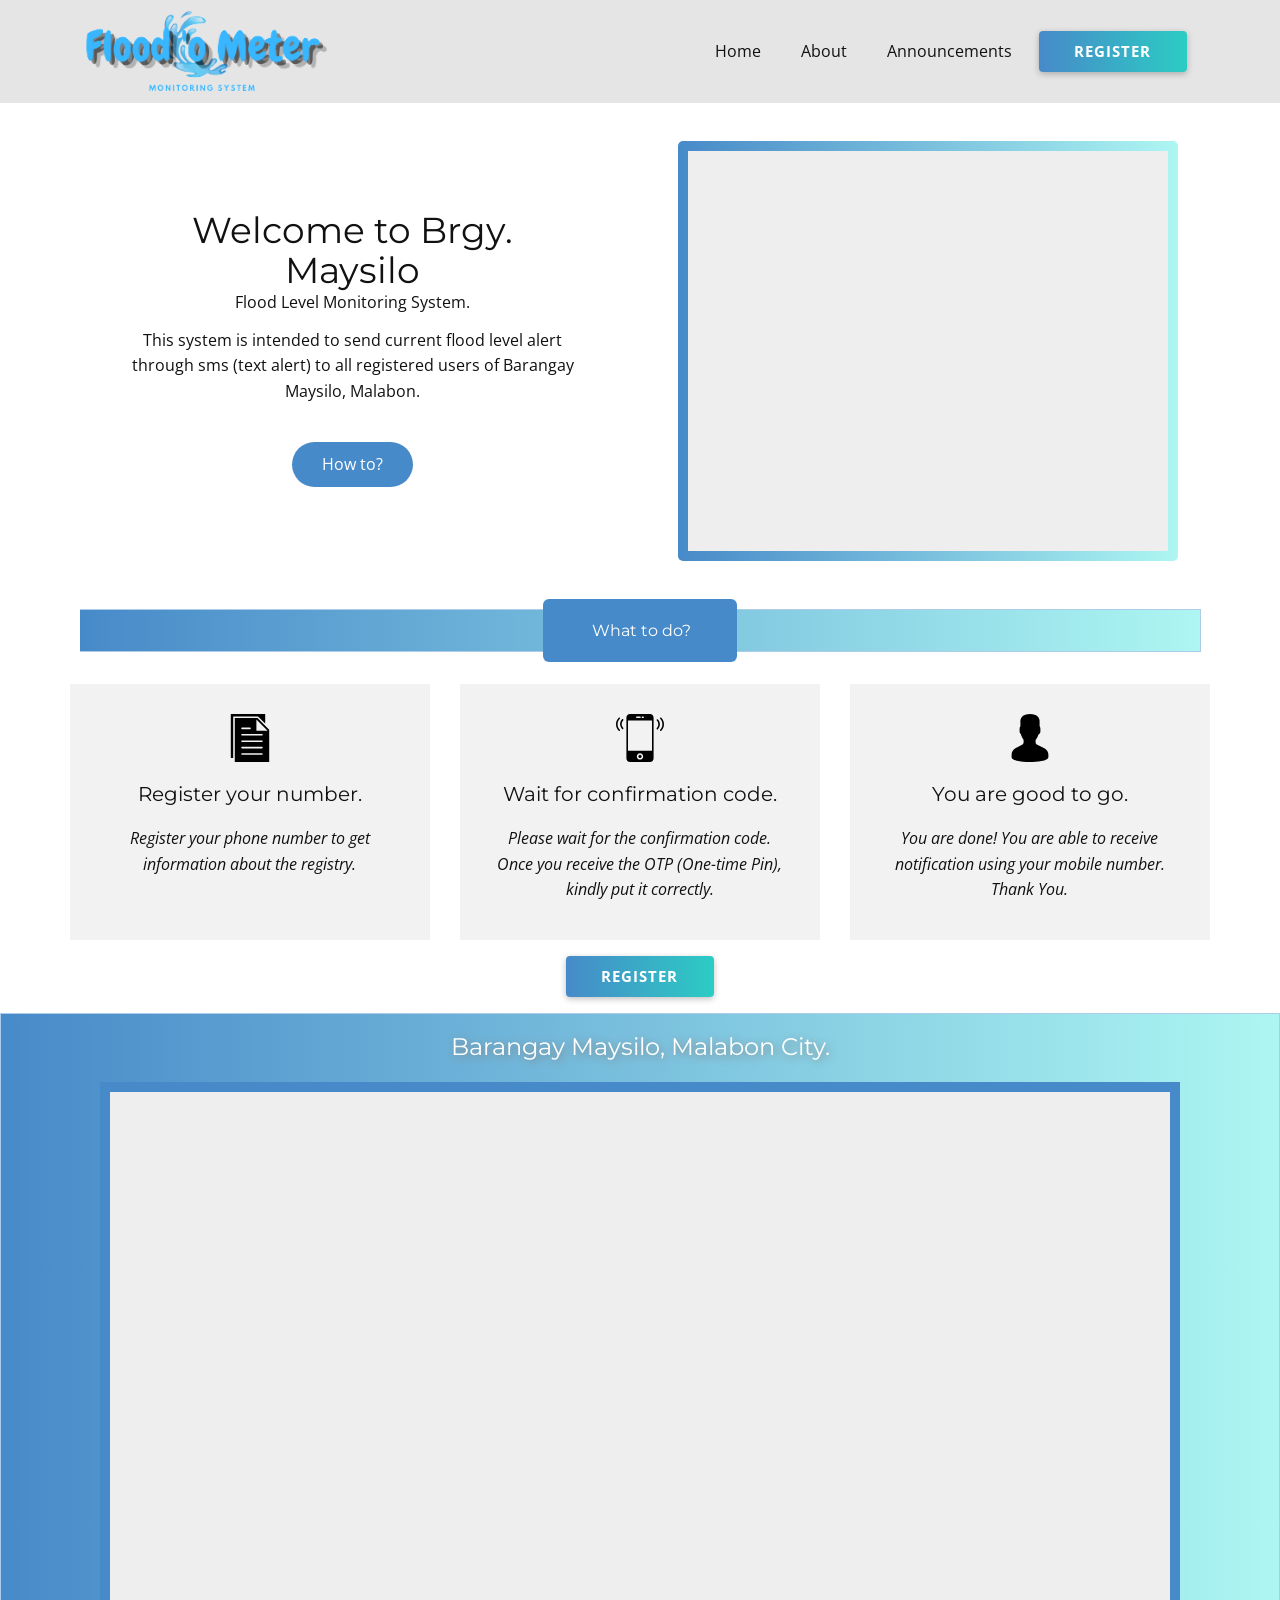
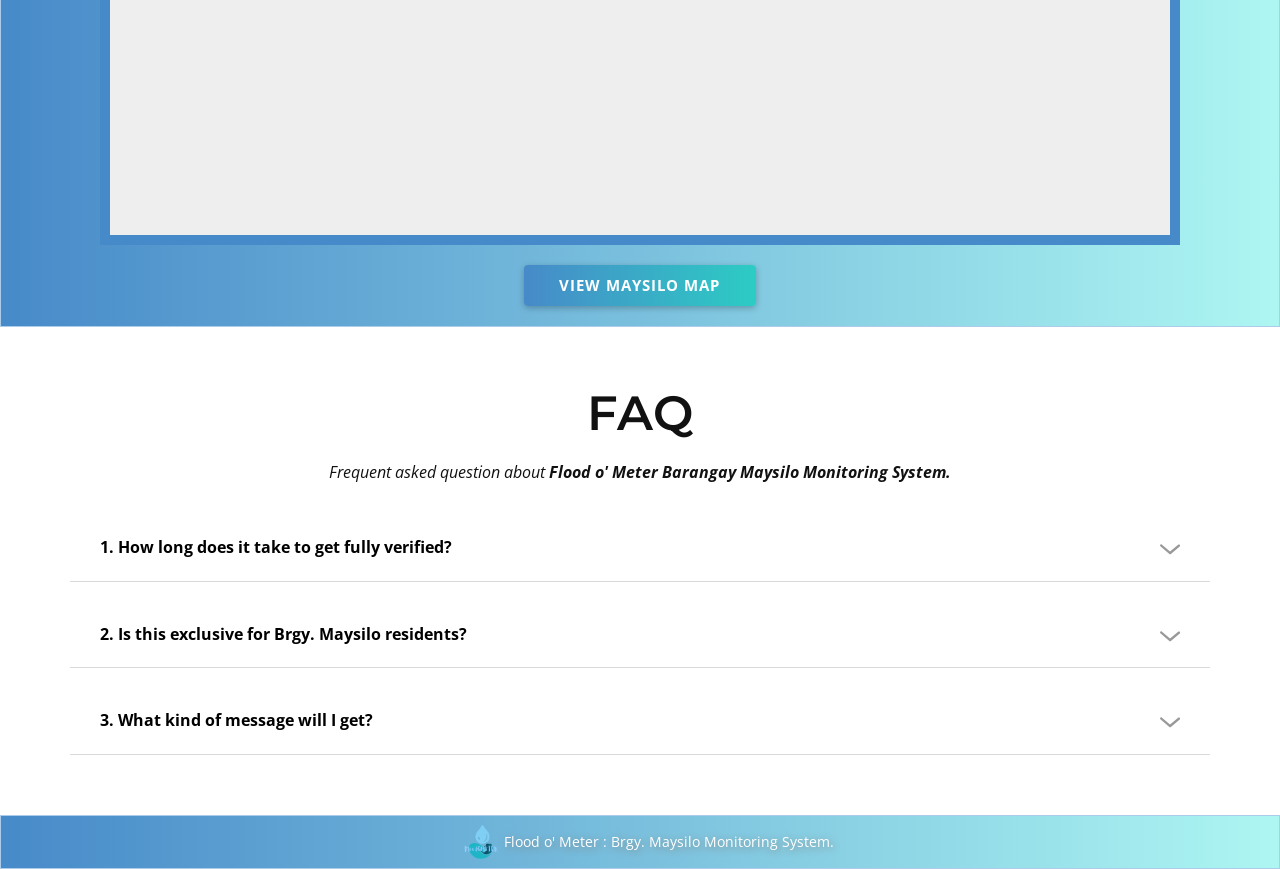
<file: index.html>
<!DOCTYPE html>
<html style="font-size: 16px;">
  <head>
    <meta name="viewport" content="width=device-width, initial-scale=1.0">
    <meta charset="utf-8">
    <meta name="keywords" content="Welcome to Maysilo">
    <meta name="description" content="">
    <meta name="page_type" content="np-template-header-footer-from-plugin">
    <title>FloodMeter | Home</title>
    <link rel="stylesheet" href="nicepage.css" media="screen">
<link rel="stylesheet" href="Home.css" media="screen">
    <script class="u-script" type="text/javascript" src="jquery.js" defer=""></script>
    <script class="u-script" type="text/javascript" src="nicepage.js" defer=""></script>
    <meta name="generator" content="Nicepage 4.2.6, nicepage.com">
    <link rel="icon" href="images/favicon7.png">
    <link id="u-theme-google-font" rel="stylesheet" href="https://fonts.googleapis.com/css?family=Montserrat:100,100i,200,200i,300,300i,400,400i,500,500i,600,600i,700,700i,800,800i,900,900i|Open+Sans:300,300i,400,400i,600,600i,700,700i,800,800i">
    
    
    
    
    
    
    
    
    <script type="application/ld+json">{
		"@context": "http://schema.org",
		"@type": "Organization",
		"name": "Site1",
		"logo": "images/banner.png"
}</script>
    <meta name="theme-color" content="#478ac9">
    <meta property="og:title" content="FloodMeter | Home">
    <meta property="og:description" content="">
    <meta property="og:type" content="website">
  </head>
  <body class="u-body u-stick-footer"><header class="u-clearfix u-grey-10 u-header u-sticky u-header" id="sec-5caa"><div class="u-clearfix u-sheet u-sheet-1">
        <a href="/Home.html" data-page-id="63320719" class="u-image u-logo u-image-1" data-image-width="309" data-image-height="104" title="home">
          <img src="images/banner.png" class="u-logo-image u-logo-image-1">
        </a>
        <nav class="u-menu u-menu-dropdown u-offcanvas u-menu-1">
          <div class="menu-collapse" style="font-size: 1rem; letter-spacing: 0px;">
            <a class="u-button-style u-custom-left-right-menu-spacing u-custom-padding-bottom u-custom-top-bottom-menu-spacing u-nav-link u-text-active-palette-1-base u-text-hover-palette-2-base" href="#">
              <svg viewBox="0 0 24 24"><use xmlns:xlink="http://www.w3.org/1999/xlink" xlink:href="#menu-hamburger"></use></svg>
              <svg version="1.1" xmlns="http://www.w3.org/2000/svg" xmlns:xlink="http://www.w3.org/1999/xlink"><defs><symbol id="menu-hamburger" viewBox="0 0 16 16" style="width: 16px; height: 16px;"><rect y="1" width="16" height="2"></rect><rect y="7" width="16" height="2"></rect><rect y="13" width="16" height="2"></rect>
</symbol>
</defs></svg>
            </a>
          </div>
          <div class="u-custom-menu u-nav-container">
            <ul class="u-nav u-unstyled u-nav-1"><li class="u-nav-item"><a class="u-button-style u-nav-link u-text-active-palette-1-base u-text-hover-palette-2-base" href="/Home.html" style="padding: 10px 20px;">Home</a>
</li><li class="u-nav-item"><a class="u-button-style u-nav-link u-text-active-palette-1-base u-text-hover-palette-2-base" href="/Rooms/About.html" style="padding: 10px 20px;">About</a>
</li><li class="u-nav-item"><a class="u-button-style u-nav-link u-text-active-palette-1-base u-text-hover-palette-2-base" href="/Rooms/Announcements.html" style="padding: 10px 20px;">Announcements</a>
</li></ul>
          </div>
          <div class="u-custom-menu u-nav-container-collapse">
            <div class="u-black u-container-style u-inner-container-layout u-opacity u-opacity-95 u-sidenav">
              <div class="u-inner-container-layout u-sidenav-overflow">
                <div class="u-menu-close"></div>
                <ul class="u-align-center u-nav u-popupmenu-items u-unstyled u-nav-2"><li class="u-nav-item"><a class="u-button-style u-nav-link" href="/Home.html" style="padding: 10px 20px;">Home</a>
</li><li class="u-nav-item"><a class="u-button-style u-nav-link" href="/Rooms/About.html" style="padding: 10px 20px;">About</a>
</li><li class="u-nav-item"><a class="u-button-style u-nav-link" href="/Rooms/Announcements.html" style="padding: 10px 20px;">Announcements</a>
</li></ul>
              </div>
            </div>
            <div class="u-black u-menu-overlay u-opacity u-opacity-70"></div>
          </div>
        </nav>
        <a href="/Registration/Register.html" data-page-id="130709230" class="u-btn u-btn-round u-button-style u-gradient u-none u-radius-4 u-text-body-alt-color u-btn-1">Register</a>
      </div></header>
    <section class="skrollable u-clearfix u-white u-section-1" id="sec-025c">
      <div class="u-clearfix u-sheet u-valign-middle u-sheet-1">
        <div class="u-clearfix u-expanded-width u-gutter-10 u-layout-wrap u-layout-wrap-1">
          <div class="u-gutter-0 u-layout">
            <div class="u-layout-row">
              <div class="u-container-style u-layout-cell u-size-30 u-layout-cell-1">
                <div class="u-container-layout u-container-layout-1">
                  <h2 class="u-align-center u-text u-text-default-xl u-text-1">Welcome to B​rgy. Maysilo</h2>
                  <p class="u-align-center u-small-text u-text u-text-variant u-text-2">Flood Level Monitoring System.</p>
                  <p class="u-align-center u-text u-text-3">This system is intended to send current flood level alert through sms (text alert) to all registered users of Barangay Maysilo, Malabon.</p>
                  <a href="/Home.html#sec-257d" data-page-id="63320719" class="u-btn u-btn-round u-button-style u-radius-50 u-btn-1">How to?</a>
                </div>
              </div>
              <div class="u-container-style u-layout-cell u-shape-rectangle u-size-30 u-layout-cell-2">
                <div class="u-container-layout u-valign-middle u-container-layout-2">
                  <div class="u-container-style u-expanded-width-lg u-expanded-width-md u-expanded-width-sm u-expanded-width-xs u-gradient u-group u-radius-5 u-shape-round u-group-1">
                    <div class="u-container-layout u-valign-bottom-sm u-valign-bottom-xs u-valign-middle-lg u-valign-middle-md u-valign-middle-xl u-container-layout-3">
                      <div class="u-expanded-width u-grey-light-2 u-map u-map-1">
                        <div class="embed-responsive">
                          <iframe class="embed-responsive-item" src="https://www.google.com/maps/embed?pb=!4v1633601955311!6m8!1m7!1sTsm8XqQ2L0ozH1iCSPD6iA!2m2!1d14.67388966719211!2d120.9630408584556!3f48.52!4f-7.790000000000006!5f3.212778774831285" data-map="[base64]"></iframe>
                        </div>
                      </div>
                    </div>
                  </div>
                </div>
              </div>
            </div>
          </div>
        </div>
      </div>
    </section>
    <section class="u-align-center u-clearfix u-section-2" id="sec-257d">
      <div class="u-clearfix u-sheet u-sheet-1">
        <div class="u-border-1 u-border-palette-1-light-2 u-expanded-width-lg u-expanded-width-md u-expanded-width-sm u-gradient u-hover-feature u-shape u-shape-left u-shape-1"></div>
        <div class="u-container-style u-group u-palette-1-base u-radius-6 u-shape-round u-group-1">
          <div class="u-container-layout u-valign-middle u-container-layout-1">
            <h4 class="u-text u-text-default u-text-1">What to do?</h4>
          </div>
        </div>
        <div class="u-expanded-width u-list u-list-1">
          <div class="u-repeater u-repeater-1">
            <div class="u-align-center u-container-style u-grey-5 u-list-item u-repeater-item u-video-cover u-list-item-1">
              <div class="u-container-layout u-similar-container u-container-layout-2"><span class="u-icon u-icon-circle u-icon-1"><svg class="u-svg-link" preserveAspectRatio="xMidYMin slice" viewBox="0 0 60 60" style=""><use xmlns:xlink="http://www.w3.org/1999/xlink" xlink:href="#svg-c9b8"></use></svg><svg class="u-svg-content" viewBox="0 0 60 60" x="0px" y="0px" id="svg-c9b8" style="enable-background:new 0 0 60 60;"><g><polygon points="49,12 49,0 6,0 6,55 9,55 9,3 40,3 	"></polygon><path d="M39.414,5H11v55h43V19.586L39.414,5z M20,17h10c0.552,0,1,0.447,1,1s-0.448,1-1,1H20c-0.552,0-1-0.447-1-1S19.448,17,20,17
		z M45,51H20c-0.552,0-1-0.447-1-1s0.448-1,1-1h25c0.552,0,1,0.447,1,1S45.552,51,45,51z M45,43H20c-0.552,0-1-0.447-1-1
		s0.448-1,1-1h25c0.552,0,1,0.447,1,1S45.552,43,45,43z M45,35H20c-0.552,0-1-0.447-1-1s0.448-1,1-1h25c0.552,0,1,0.447,1,1
		S45.552,35,45,35z M45,27H20c-0.552,0-1-0.447-1-1s0.448-1,1-1h25c0.552,0,1,0.447,1,1S45.552,27,45,27z M38,21V7l14,14H38z"></path>
</g></svg>
            
            
          </span>
                <h5 class="u-text u-text-default u-text-2">Register your number.</h5>
                <p class="u-text u-text-3"> Register your phone number to get information about the registry.</p>
              </div>
            </div>
            <div class="u-align-center u-container-style u-grey-5 u-list-item u-repeater-item u-list-item-2">
              <div class="u-container-layout u-similar-container u-container-layout-3"><span class="u-icon u-icon-circle u-icon-2"><svg class="u-svg-link" preserveAspectRatio="xMidYMin slice" viewBox="0 0 60 60" style=""><use xmlns:xlink="http://www.w3.org/1999/xlink" xlink:href="#svg-9d54"></use></svg><svg class="u-svg-content" viewBox="0 0 60 60" x="0px" y="0px" id="svg-9d54" style="enable-background:new 0 0 60 60;"><g><path d="M56.612,4.569c-0.391-0.391-1.023-0.391-1.414,0s-0.391,1.023,0,1.414c3.736,3.736,3.736,9.815,0,13.552
		c-0.391,0.391-0.391,1.023,0,1.414c0.195,0.195,0.451,0.293,0.707,0.293s0.512-0.098,0.707-0.293
		C61.128,16.434,61.128,9.085,56.612,4.569z"></path><path d="M52.401,6.845c-0.391-0.391-1.023-0.391-1.414,0s-0.391,1.023,0,1.414c1.237,1.237,1.918,2.885,1.918,4.639
		s-0.681,3.401-1.918,4.638c-0.391,0.391-0.391,1.023,0,1.414c0.195,0.195,0.451,0.293,0.707,0.293s0.512-0.098,0.707-0.293
		c1.615-1.614,2.504-3.764,2.504-6.052S54.017,8.459,52.401,6.845z"></path><path d="M4.802,5.983c0.391-0.391,0.391-1.023,0-1.414s-1.023-0.391-1.414,0c-4.516,4.516-4.516,11.864,0,16.38
		c0.195,0.195,0.451,0.293,0.707,0.293s0.512-0.098,0.707-0.293c0.391-0.391,0.391-1.023,0-1.414
		C1.065,15.799,1.065,9.72,4.802,5.983z"></path><path d="M9.013,6.569c-0.391-0.391-1.023-0.391-1.414,0c-1.615,1.614-2.504,3.764-2.504,6.052s0.889,4.438,2.504,6.053
		c0.195,0.195,0.451,0.293,0.707,0.293s0.512-0.098,0.707-0.293c0.391-0.391,0.391-1.023,0-1.414
		c-1.237-1.237-1.918-2.885-1.918-4.639S7.775,9.22,9.013,7.983C9.403,7.593,9.403,6.96,9.013,6.569z"></path><circle cx="30" cy="53" r="2"></circle><path d="M42.595,0H17.405C14.976,0,13,1.977,13,4.405v51.189C13,58.023,14.976,60,17.405,60h25.189C45.024,60,47,58.023,47,55.595
		V4.405C47,1.977,45.024,0,42.595,0z M33,3h1c0.552,0,1,0.447,1,1s-0.448,1-1,1h-1c-0.552,0-1-0.447-1-1S32.448,3,33,3z M26,3h4
		c0.552,0,1,0.447,1,1s-0.448,1-1,1h-4c-0.552,0-1-0.447-1-1S25.448,3,26,3z M30,57c-2.206,0-4-1.794-4-4s1.794-4,4-4s4,1.794,4,4
		S32.206,57,30,57z M45,46H15V8h30V46z"></path>
</g></svg>
            
            
          </span>
                <h5 class="u-text u-text-default u-text-4">Wait for confirmation code.</h5>
                <p class="u-text u-text-5"> Please wait for the confirmation code. Once you receive the OTP (One-time Pin), kindly put it correctly.</p>
              </div>
            </div>
            <div class="u-align-center u-container-style u-grey-5 u-list-item u-repeater-item u-video-cover u-list-item-3">
              <div class="u-container-layout u-similar-container u-container-layout-4"><span class="u-icon u-icon-circle u-icon-3"><svg class="u-svg-link" preserveAspectRatio="xMidYMin slice" viewBox="0 0 60 60" style=""><use xmlns:xlink="http://www.w3.org/1999/xlink" xlink:href="#svg-9d72"></use></svg><svg class="u-svg-content" viewBox="0 0 60 60" x="0px" y="0px" id="svg-9d72" style="enable-background:new 0 0 60 60;"><path d="M48.014,42.889l-9.553-4.776C37.56,37.662,37,36.756,37,35.748v-3.381c0.229-0.28,0.47-0.599,0.719-0.951
	c1.239-1.75,2.232-3.698,2.954-5.799C42.084,24.97,43,23.575,43,22v-4c0-0.963-0.36-1.896-1-2.625v-5.319
	c0.056-0.55,0.276-3.824-2.092-6.525C37.854,1.188,34.521,0,30,0s-7.854,1.188-9.908,3.53C17.724,6.231,17.944,9.506,18,10.056
	v5.319c-0.64,0.729-1,1.662-1,2.625v4c0,1.217,0.553,2.352,1.497,3.109c0.916,3.627,2.833,6.36,3.503,7.237v3.309
	c0,0.968-0.528,1.856-1.377,2.32l-8.921,4.866C8.801,44.424,7,47.458,7,50.762V54c0,4.746,15.045,6,23,6s23-1.254,23-6v-3.043
	C53,47.519,51.089,44.427,48.014,42.889z"></path></svg>
            
            
          </span>
                <h5 class="u-text u-text-default u-text-6">You are good to go.</h5>
                <p class="u-text u-text-7"> You are done! You are able to receive notification using your mobile number. Thank You.</p>
              </div>
            </div>
          </div>
        </div>
        <a href="/Registration/Register.html" data-page-id="130709230" class="u-btn u-btn-round u-button-style u-gradient u-none u-radius-4 u-text-body-alt-color u-btn-1">Register</a>
      </div>
      
    </section>
    <section class="u-border-1 u-border-palette-1-light-2 u-clearfix u-gradient u-hidden-sm u-hidden-xs u-section-3" id="sec-ffab">
      <div class="u-clearfix u-sheet u-sheet-1">
        <h4 class="u-align-center u-text u-text-default-lg u-text-default-md u-text-default-xl u-text-white u-text-1"> Barangay Maysilo, Malabon City.</h4>
        <div class="u-container-style u-expanded-width-lg u-expanded-width-md u-expanded-width-sm u-expanded-width-xs u-group u-palette-1-base u-shape-rectangle u-group-1">
          <div class="u-container-layout u-container-layout-1">
            <div class="u-grey-light-2 u-map u-map-1">
              <div class="embed-responsive">
                <iframe class="embed-responsive-item" src="https://www.google.com/maps/embed?pb=!1m18!1m12!1m3!1d3245.517545060821!2d120.96031150290752!3d14.679049112459765!2m3!1f0!2f0!3f0!3m2!1i1024!2i768!4f13.1!3m3!1m2!1s0x3397b4690c254507%3A0x943d27f0ec903402!2sMaysilo%2C%20Malabon%2C%20Metro%20Manila!5e0!3m2!1sen!2sph!4v1633602132170!5m2!1sen!2sph" data-map="[base64]"></iframe>
              </div>
            </div>
          </div>
        </div>
        <a href="https://goo.gl/maps/GfUSqhFvDeiC828n7" class="u-btn u-btn-round u-button-style u-gradient u-none u-radius-4 u-text-body-alt-color u-btn-1" target="_blank">View Maysilo map</a>
      </div>
    </section>
    <section class="u-align-center u-clearfix u-section-4" id="sec-778f">
      <div class="u-clearfix u-sheet u-valign-middle-lg u-valign-middle-md u-valign-middle-xl u-sheet-1">
        <h2 class="u-text u-text-default-lg u-text-default-md u-text-default-xl u-text-1">faq</h2>
        <p class="u-text u-text-2">Frequent asked question about <span style="font-weight: 700;">Flood o' Meter Barangay Maysilo Monitoring System.</span>
        </p>
        <div class="u-accordion u-collapsed-by-default u-faq u-spacing-20 u-accordion-1">
          <div class="u-accordion-item">
            <a class="u-accordion-link u-border-1 u-border-active-grey-75 u-border-grey-15 u-border-hover-grey-75 u-border-no-left u-border-no-right u-border-no-top u-button-style u-text-black u-accordion-link-1" id="link-accordion-6327" aria-controls="accordion-6327" aria-selected="false">
              <span class="u-accordion-link-text">1. How long does it take to get fully verified?</span><span class="u-accordion-link-icon u-icon u-text-black u-icon-1"><svg class="u-svg-link" preserveAspectRatio="xMidYMin slice" viewBox="0 0 16 16" style=""><use xmlns:xlink="http://www.w3.org/1999/xlink" xlink:href="#svg-8021"></use></svg><svg class="u-svg-content" viewBox="0 0 16 16" x="0px" y="0px" id="svg-8021" style=""><path d="M8,10.7L1.6,5.3c-0.4-0.4-1-0.4-1.3,0c-0.4,0.4-0.4,0.9,0,1.3l7.2,6.1c0.1,0.1,0.4,0.2,0.6,0.2s0.4-0.1,0.6-0.2l7.1-6
	c0.4-0.4,0.4-0.9,0-1.3c-0.4-0.4-1-0.4-1.3,0L8,10.7z"></path></svg></span>
            </a>
            <div class="u-accordion-pane u-container-style u-accordion-pane-1" id="accordion-6327" aria-labelledby="link-accordion-6327">
              <div class="u-container-layout u-container-layout-1">
                <div class="fr-view u-clearfix u-rich-text u-text">
                  <p>Answer. Your number will be fully verified as long as you put the correct OTP provided by the system.&nbsp;</p>
                </div>
              </div>
            </div>
          </div>
          <div class="u-accordion-item">
            <a class="u-accordion-link u-border-1 u-border-active-grey-75 u-border-grey-15 u-border-hover-grey-75 u-border-no-left u-border-no-right u-border-no-top u-button-style u-text-black u-accordion-link-2" id="link-accordion-4aab" aria-controls="accordion-4aab" aria-selected="false">
              <span class="u-accordion-link-text">2. Is this exclusive for Brgy. Maysilo residents?</span><span class="u-accordion-link-icon u-icon u-text-black u-icon-2"><svg class="u-svg-link" preserveAspectRatio="xMidYMin slice" viewBox="0 0 16 16" style=""><use xmlns:xlink="http://www.w3.org/1999/xlink" xlink:href="#svg-3470"></use></svg><svg class="u-svg-content" viewBox="0 0 16 16" x="0px" y="0px" id="svg-3470" style=""><path d="M8,10.7L1.6,5.3c-0.4-0.4-1-0.4-1.3,0c-0.4,0.4-0.4,0.9,0,1.3l7.2,6.1c0.1,0.1,0.4,0.2,0.6,0.2s0.4-0.1,0.6-0.2l7.1-6
	c0.4-0.4,0.4-0.9,0-1.3c-0.4-0.4-1-0.4-1.3,0L8,10.7z"></path></svg></span>
            </a>
            <div class="u-accordion-pane u-container-style u-accordion-pane-2" id="accordion-4aab" aria-labelledby="link-accordion-4aab">
              <div class="u-container-layout u-container-layout-2">
                <div class="fr-view u-clearfix u-rich-text u-text">
                  <p>Answer. No. Registration is open for anyone who wants to recieve message from the system</p>
                </div>
              </div>
            </div>
          </div>
          <div class="u-accordion-item">
            <a class="u-accordion-link u-border-1 u-border-active-grey-75 u-border-grey-15 u-border-hover-grey-75 u-border-no-left u-border-no-right u-border-no-top u-button-style u-text-black u-accordion-link-3" id="link-accordion-eb1f" aria-controls="accordion-eb1f" aria-selected="false">
              <span class="u-accordion-link-text"> 3. What kind of message will I get?</span><span class="u-accordion-link-icon u-icon u-text-black u-icon-3"><svg class="u-svg-link" preserveAspectRatio="xMidYMin slice" viewBox="0 0 16 16" style=""><use xmlns:xlink="http://www.w3.org/1999/xlink" xlink:href="#svg-e07d"></use></svg><svg class="u-svg-content" viewBox="0 0 16 16" x="0px" y="0px" id="svg-e07d" style=""><path d="M8,10.7L1.6,5.3c-0.4-0.4-1-0.4-1.3,0c-0.4,0.4-0.4,0.9,0,1.3l7.2,6.1c0.1,0.1,0.4,0.2,0.6,0.2s0.4-0.1,0.6-0.2l7.1-6
	c0.4-0.4,0.4-0.9,0-1.3c-0.4-0.4-1-0.4-1.3,0L8,10.7z"></path></svg></span>
            </a>
            <div class="u-accordion-pane u-container-style u-accordion-pane-3" id="accordion-eb1f" aria-labelledby="link-accordion-eb1f">
              <div class="u-container-layout u-container-layout-3">
                <div class="fr-view u-clearfix u-rich-text u-text">
                  <p>Answer. You will receive an update about how high the flood is.&nbsp;</p>
                </div>
              </div>
            </div>
          </div>
        </div>
      </div>
    </section>
    
    
    
    
    
    <footer class="u-align-center u-border-1 u-border-palette-1-light-2 u-clearfix u-footer u-gradient u-footer" id="sec-591a"><div class="u-clearfix u-sheet u-sheet-1">
        <p class="u-small-text u-text u-text-variant u-text-white u-text-1">Flood o' Meter : Brgy. Maysilo Monitoring System.</p>
        <img class="u-image u-image-default u-preserve-proportions u-image-1" src="images/floodlogo.png" alt="" data-image-width="500" data-image-height="500">
      </div></footer>
  </body>
</html>
</file>
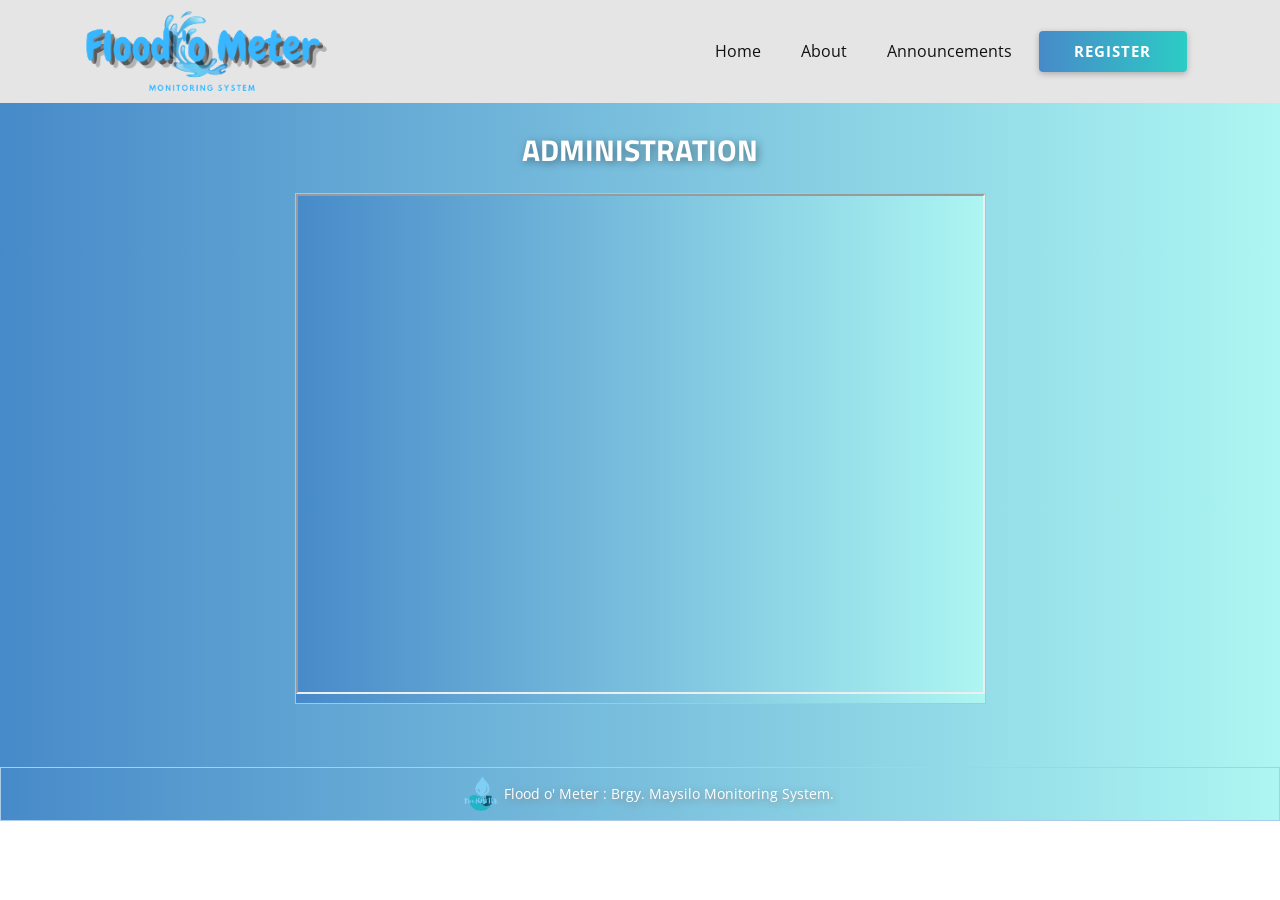
<file: Admin/Adminlog.html>
<!DOCTYPE html>
<html style="font-size: 16px;">
  <head>
    <meta name="viewport" content="width=device-width, initial-scale=1.0">
    <meta charset="utf-8">
    <meta name="keywords" content="">
    <meta name="description" content="">
    <meta name="page_type" content="np-template-header-footer-from-plugin">
    <title>Adminlog</title>
    <link rel="stylesheet" href="../nicepage.css" media="screen">
<link rel="stylesheet" href="Adminlog.css" media="screen">
    <script class="u-script" type="text/javascript" src="../jquery.js" defer=""></script>
    <script class="u-script" type="text/javascript" src="../nicepage.js" defer=""></script>
    <meta name="generator" content="Nicepage 4.2.6, nicepage.com">
    <link rel="icon" href="../images/favicon7.png">
    <link id="u-theme-google-font" rel="stylesheet" href="https://fonts.googleapis.com/css?family=Montserrat:100,100i,200,200i,300,300i,400,400i,500,500i,600,600i,700,700i,800,800i,900,900i|Open+Sans:300,300i,400,400i,600,600i,700,700i,800,800i">
    <link id="u-page-google-font" rel="stylesheet" href="https://fonts.googleapis.com/css?family=Titillium+Web:200,200i,300,300i,400,400i,600,600i,700,700i,900">
    
    
    
    
    
    <script type="application/ld+json">{
		"@context": "http://schema.org",
		"@type": "Organization",
		"name": "Site1",
		"logo": "../images/banner.png"
}</script>
    <meta name="theme-color" content="#478ac9">
    <meta property="og:title" content="Adminlog">
    <meta property="og:description" content="">
    <meta property="og:type" content="website">
  </head>
  <body class="u-body"><header class="u-clearfix u-grey-10 u-header u-sticky u-header" id="sec-5caa"><div class="u-clearfix u-sheet u-sheet-1">
        <a href="/Home.html" data-page-id="63320719" class="u-image u-logo u-image-1" data-image-width="309" data-image-height="104" title="home">
          <img src="../images/banner.png" class="u-logo-image u-logo-image-1">
        </a>
        <nav class="u-menu u-menu-dropdown u-offcanvas u-menu-1">
          <div class="menu-collapse" style="font-size: 1rem; letter-spacing: 0px;">
            <a class="u-button-style u-custom-left-right-menu-spacing u-custom-padding-bottom u-custom-top-bottom-menu-spacing u-nav-link u-text-active-palette-1-base u-text-hover-palette-2-base" href="#">
              <svg viewBox="0 0 24 24"><use xmlns:xlink="http://www.w3.org/1999/xlink" xlink:href="#menu-hamburger"></use></svg>
              <svg version="1.1" xmlns="http://www.w3.org/2000/svg" xmlns:xlink="http://www.w3.org/1999/xlink"><defs><symbol id="menu-hamburger" viewBox="0 0 16 16" style="width: 16px; height: 16px;"><rect y="1" width="16" height="2"></rect><rect y="7" width="16" height="2"></rect><rect y="13" width="16" height="2"></rect>
</symbol>
</defs></svg>
            </a>
          </div>
          <div class="u-custom-menu u-nav-container">
            <ul class="u-nav u-unstyled u-nav-1"><li class="u-nav-item"><a class="u-button-style u-nav-link u-text-active-palette-1-base u-text-hover-palette-2-base" href="/Home.html" style="padding: 10px 20px;">Home</a>
</li><li class="u-nav-item"><a class="u-button-style u-nav-link u-text-active-palette-1-base u-text-hover-palette-2-base" href="/Rooms/About.html" style="padding: 10px 20px;">About</a>
</li><li class="u-nav-item"><a class="u-button-style u-nav-link u-text-active-palette-1-base u-text-hover-palette-2-base" href="/Rooms/Announcements.html" style="padding: 10px 20px;">Announcements</a>
</li></ul>
          </div>
          <div class="u-custom-menu u-nav-container-collapse">
            <div class="u-black u-container-style u-inner-container-layout u-opacity u-opacity-95 u-sidenav">
              <div class="u-inner-container-layout u-sidenav-overflow">
                <div class="u-menu-close"></div>
                <ul class="u-align-center u-nav u-popupmenu-items u-unstyled u-nav-2"><li class="u-nav-item"><a class="u-button-style u-nav-link" href="/Home.html" style="padding: 10px 20px;">Home</a>
</li><li class="u-nav-item"><a class="u-button-style u-nav-link" href="/Rooms/About.html" style="padding: 10px 20px;">About</a>
</li><li class="u-nav-item"><a class="u-button-style u-nav-link" href="/Rooms/Announcements.html" style="padding: 10px 20px;">Announcements</a>
</li></ul>
              </div>
            </div>
            <div class="u-black u-menu-overlay u-opacity u-opacity-70"></div>
          </div>
        </nav>
        <a href="/Registration/Register.html" data-page-id="130709230" class="u-btn u-btn-round u-button-style u-gradient u-none u-radius-4 u-text-body-alt-color u-btn-1">Register</a>
      </div></header>
    <section class="u-clearfix u-gradient u-section-1" id="sec-ac0c">
      <div class="u-clearfix u-sheet u-sheet-1">
        <h2 class="u-custom-font u-font-titillium-web u-text u-text-body-alt-color u-text-1">
          <span style="font-size: 30px;">ADMINISTRATION</span>
        </h2>
        <div class="u-border-1 u-border-palette-5-base u-clearfix u-custom-html u-gradient u-custom-html-1">
          <iframe src="login.php" width="100%" height="500" title="W3Schools Free Online Web Tutorials"></iframe>
        </div>
      </div>
    </section>
    
    
    
    
    
    <footer class="u-align-center u-border-1 u-border-palette-1-light-2 u-clearfix u-footer u-gradient u-footer" id="sec-591a"><div class="u-clearfix u-sheet u-sheet-1">
        <p class="u-small-text u-text u-text-variant u-text-white u-text-1">Flood o' Meter : Brgy. Maysilo Monitoring System.</p>
        <img class="u-image u-image-default u-preserve-proportions u-image-1" src="../images/floodlogo.png" alt="" data-image-width="500" data-image-height="500">
      </div></footer>
  </body>
</html>
</file>
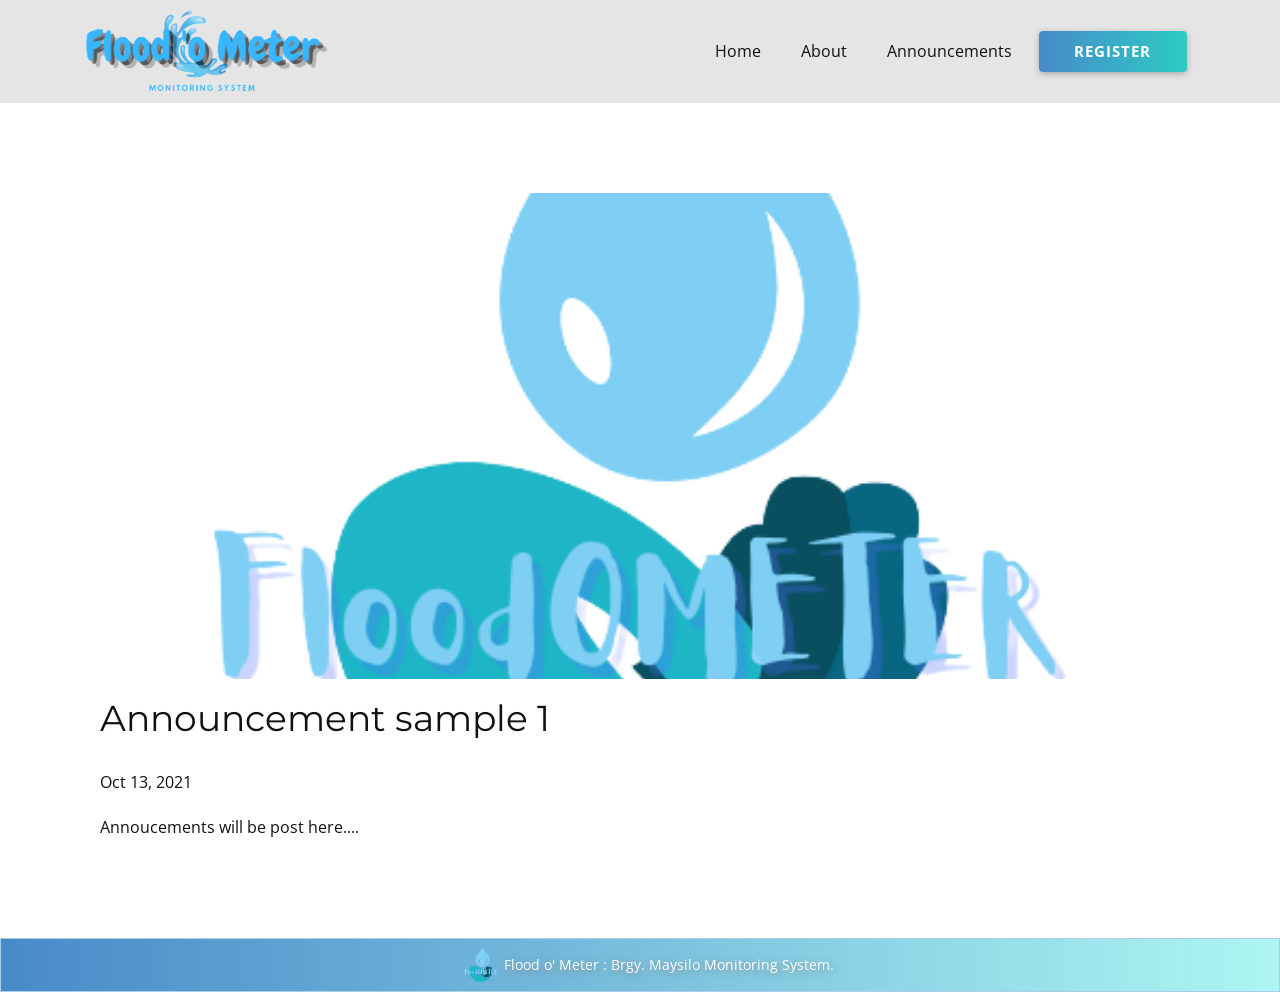
<file: blog/announcement-sample-1.html>
<!doctype html>
<html style="font-size: 16px;"><head>
    <meta name="viewport" content="width=device-width, initial-scale=1.0">
    <meta charset="utf-8">
    <meta name="keywords" content="Post 1 Headline">
    <meta name="description" content="">
    <meta name="page_type" content="np-template-header-footer-from-plugin">
    <title>Announcement sample 1</title>
    <link rel="stylesheet" href="../nicepage.css" media="screen">
<link rel="stylesheet" href="../Post-Template.css" media="screen">
    <script class="u-script" type="text/javascript" src="../jquery.js" defer=""></script>
    <script class="u-script" type="text/javascript" src="../nicepage.js" defer=""></script>
    <meta name="generator" content="Nicepage 4.2.6, nicepage.com">
    <link rel="icon" href="../images/favicon7.png">
    <link id="u-theme-google-font" rel="stylesheet" href="https://fonts.googleapis.com/css?family=Montserrat:100,100i,200,200i,300,300i,400,400i,500,500i,600,600i,700,700i,800,800i,900,900i|Open+Sans:300,300i,400,400i,600,600i,700,700i,800,800i">
    
    
    
    
    
    <script type="application/ld+json">{
		"@context": "http://schema.org",
		"@type": "Organization",
		"name": "Site1",
		"logo": "images/banner.png"
}</script>
    <meta name="theme-color" content="#478ac9">
  </head>
  <body class="u-body"><header class="u-clearfix u-grey-10 u-header u-sticky u-header" id="sec-5caa"><div class="u-clearfix u-sheet u-sheet-1">
        <a href="/Home.html" data-page-id="63320719" class="u-image u-logo u-image-1" data-image-width="309" data-image-height="104" title="home">
          <img src="../images/banner.png" class="u-logo-image u-logo-image-1">
        </a>
        <nav class="u-menu u-menu-dropdown u-offcanvas u-menu-1">
          <div class="menu-collapse" style="font-size: 1rem; letter-spacing: 0px;">
            <a class="u-button-style u-custom-left-right-menu-spacing u-custom-padding-bottom u-custom-top-bottom-menu-spacing u-nav-link u-text-active-palette-1-base u-text-hover-palette-2-base" href="#">
              <svg viewBox="0 0 24 24"><use xmlns:xlink="http://www.w3.org/1999/xlink" xlink:href="#menu-hamburger"></use></svg>
              <svg version="1.1" xmlns="http://www.w3.org/2000/svg" xmlns:xlink="http://www.w3.org/1999/xlink"><defs><symbol id="menu-hamburger" viewBox="0 0 16 16" style="width: 16px; height: 16px;"><rect y="1" width="16" height="2"></rect><rect y="7" width="16" height="2"></rect><rect y="13" width="16" height="2"></rect>
</symbol>
</defs></svg>
            </a>
          </div>
          <div class="u-custom-menu u-nav-container">
            <ul class="u-nav u-unstyled u-nav-1"><li class="u-nav-item"><a class="u-button-style u-nav-link u-text-active-palette-1-base u-text-hover-palette-2-base" href="/Home.html" style="padding: 10px 20px;">Home</a>
</li><li class="u-nav-item"><a class="u-button-style u-nav-link u-text-active-palette-1-base u-text-hover-palette-2-base" href="/Rooms/About.html" style="padding: 10px 20px;">About</a>
</li><li class="u-nav-item"><a class="u-button-style u-nav-link u-text-active-palette-1-base u-text-hover-palette-2-base" href="/Rooms/Announcements.html" style="padding: 10px 20px;">Announcements</a>
</li></ul>
          </div>
          <div class="u-custom-menu u-nav-container-collapse">
            <div class="u-black u-container-style u-inner-container-layout u-opacity u-opacity-95 u-sidenav">
              <div class="u-inner-container-layout u-sidenav-overflow">
                <div class="u-menu-close"></div>
                <ul class="u-align-center u-nav u-popupmenu-items u-unstyled u-nav-2"><li class="u-nav-item"><a class="u-button-style u-nav-link" href="/Home.html" style="padding: 10px 20px;">Home</a>
</li><li class="u-nav-item"><a class="u-button-style u-nav-link" href="/Rooms/About.html" style="padding: 10px 20px;">About</a>
</li><li class="u-nav-item"><a class="u-button-style u-nav-link" href="/Rooms/Announcements.html" style="padding: 10px 20px;">Announcements</a>
</li></ul>
              </div>
            </div>
            <div class="u-black u-menu-overlay u-opacity u-opacity-70"></div>
          </div>
        </nav>
        <a href="/Registration/Register.html" data-page-id="130709230" class="u-btn u-btn-round u-button-style u-gradient u-none u-radius-4 u-text-body-alt-color u-btn-1">Register</a>
      </div></header>
    <section class="u-align-center u-clearfix u-section-1" id="sec-3f3a">
      <div class="u-clearfix u-sheet u-valign-middle-md u-valign-middle-sm u-valign-middle-xs u-sheet-1"><!--post_details--><!--post_details_options_json--><!--{"source":""}--><!--/post_details_options_json--><!--blog_post-->
        <div class="u-container-style u-expanded-width u-post-details u-post-details-1">
          <div class="u-container-layout u-valign-middle u-container-layout-1"><!--blog_post_image-->
            <img alt="" class="u-blog-control u-expanded-width u-image u-image-default u-image-1" src="../images/floodlogo1.png"><!--/blog_post_image--><!--blog_post_header-->
            <h2 class="u-blog-control u-text u-text-1">Announcement sample 1</h2><!--/blog_post_header--><!--blog_post_metadata-->
            <div class="u-blog-control u-metadata u-metadata-1"><!--blog_post_metadata_date-->
              <span class="u-meta-date u-meta-icon">Oct 13, 2021</span><!--/blog_post_metadata_date--><!--blog_post_metadata_category-->
              <!--/blog_post_metadata_category--><!--blog_post_metadata_comments-->
              <!--/blog_post_metadata_comments-->
            </div><!--/blog_post_metadata--><!--blog_post_content-->
            <div class="u-align-justify u-blog-control u-post-content u-text u-text-2 fr-view"><p>Annoucements will be post here....</p></div><!--/blog_post_content-->
          </div>
        </div><!--/blog_post--><!--/post_details-->
      </div>
    </section>
    
    
    
    
    
    <footer class="u-align-center u-border-1 u-border-palette-1-light-2 u-clearfix u-footer u-gradient u-footer" id="sec-591a"><div class="u-clearfix u-sheet u-sheet-1">
        <p class="u-small-text u-text u-text-variant u-text-white u-text-1">Flood o' Meter : Brgy. Maysilo Monitoring System.</p>
        <img class="u-image u-image-default u-preserve-proportions u-image-1" src="../images/floodlogo.png" alt="" data-image-width="500" data-image-height="500">
      </div></footer>
  
</body></html>
</file>
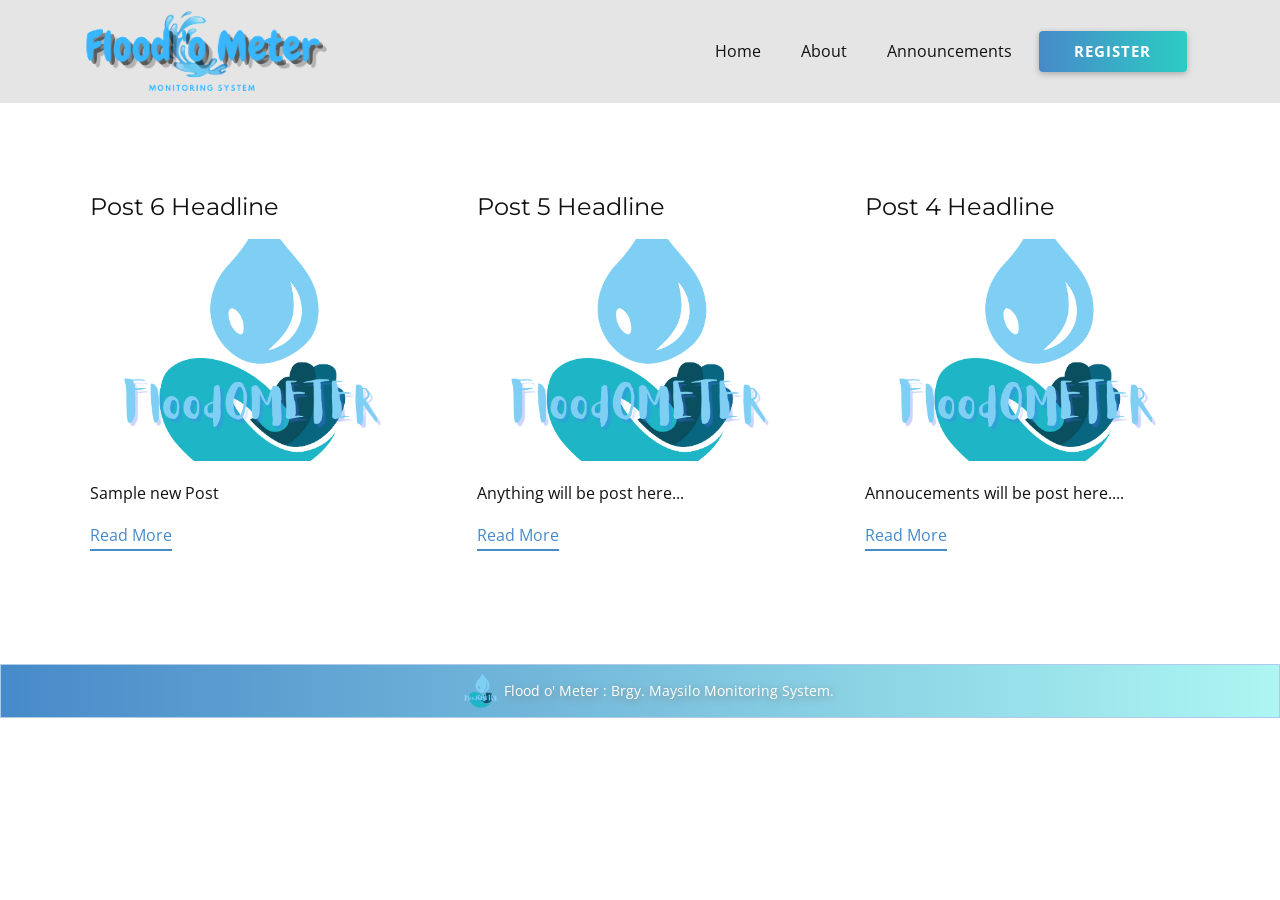
<file: blog/blog.html>
<html style="font-size: 16px;"><head>
    <meta name="viewport" content="width=device-width, initial-scale=1.0">
    <meta charset="utf-8">
    <meta name="keywords" content="">
    <meta name="description" content="">
    <meta name="page_type" content="np-template-header-footer-from-plugin">
    <title>Blog Template</title>
    <link rel="stylesheet" href="../nicepage.css" media="screen">
<link rel="stylesheet" href="../Blog-Template.css" media="screen">
    <script class="u-script" type="text/javascript" src="../jquery.js" defer=""></script>
    <script class="u-script" type="text/javascript" src="../nicepage.js" defer=""></script>
    <meta name="generator" content="Nicepage 4.2.6, nicepage.com">
    <link rel="icon" href="../images/favicon7.png">
    <link id="u-theme-google-font" rel="stylesheet" href="https://fonts.googleapis.com/css?family=Montserrat:100,100i,200,200i,300,300i,400,400i,500,500i,600,600i,700,700i,800,800i,900,900i|Open+Sans:300,300i,400,400i,600,600i,700,700i,800,800i">
    
    
    
    
    
    <script type="application/ld+json">{
		"@context": "http://schema.org",
		"@type": "Organization",
		"name": "Site1",
		"logo": "images/banner.png"
}</script>
    <meta name="theme-color" content="#478ac9">
  </head>
  <body class="u-body"><header class="u-clearfix u-grey-10 u-header u-sticky u-header" id="sec-5caa"><div class="u-clearfix u-sheet u-sheet-1">
        <a href="/Home.html" data-page-id="63320719" class="u-image u-logo u-image-1" data-image-width="309" data-image-height="104" title="home">
          <img src="../images/banner.png" class="u-logo-image u-logo-image-1">
        </a>
        <nav class="u-menu u-menu-dropdown u-offcanvas u-menu-1">
          <div class="menu-collapse" style="font-size: 1rem; letter-spacing: 0px;">
            <a class="u-button-style u-custom-left-right-menu-spacing u-custom-padding-bottom u-custom-top-bottom-menu-spacing u-nav-link u-text-active-palette-1-base u-text-hover-palette-2-base" href="#">
              <svg viewBox="0 0 24 24"><use xmlns:xlink="http://www.w3.org/1999/xlink" xlink:href="#menu-hamburger"></use></svg>
              <svg version="1.1" xmlns="http://www.w3.org/2000/svg" xmlns:xlink="http://www.w3.org/1999/xlink"><defs><symbol id="menu-hamburger" viewBox="0 0 16 16" style="width: 16px; height: 16px;"><rect y="1" width="16" height="2"></rect><rect y="7" width="16" height="2"></rect><rect y="13" width="16" height="2"></rect>
</symbol>
</defs></svg>
            </a>
          </div>
          <div class="u-custom-menu u-nav-container">
            <ul class="u-nav u-unstyled u-nav-1"><li class="u-nav-item"><a class="u-button-style u-nav-link u-text-active-palette-1-base u-text-hover-palette-2-base" href="/Home.html" style="padding: 10px 20px;">Home</a>
</li><li class="u-nav-item"><a class="u-button-style u-nav-link u-text-active-palette-1-base u-text-hover-palette-2-base" href="/Rooms/About.html" style="padding: 10px 20px;">About</a>
</li><li class="u-nav-item"><a class="u-button-style u-nav-link u-text-active-palette-1-base u-text-hover-palette-2-base" href="/Rooms/Announcements.html" style="padding: 10px 20px;">Announcements</a>
</li></ul>
          </div>
          <div class="u-custom-menu u-nav-container-collapse">
            <div class="u-black u-container-style u-inner-container-layout u-opacity u-opacity-95 u-sidenav">
              <div class="u-inner-container-layout u-sidenav-overflow">
                <div class="u-menu-close"></div>
                <ul class="u-align-center u-nav u-popupmenu-items u-unstyled u-nav-2"><li class="u-nav-item"><a class="u-button-style u-nav-link" href="/Home.html" style="padding: 10px 20px;">Home</a>
</li><li class="u-nav-item"><a class="u-button-style u-nav-link" href="/Rooms/About.html" style="padding: 10px 20px;">About</a>
</li><li class="u-nav-item"><a class="u-button-style u-nav-link" href="/Rooms/Announcements.html" style="padding: 10px 20px;">Announcements</a>
</li></ul>
              </div>
            </div>
            <div class="u-black u-menu-overlay u-opacity u-opacity-70"></div>
          </div>
        </nav>
        <a href="/Registration/Register.html" data-page-id="130709230" class="u-btn u-btn-round u-button-style u-gradient u-none u-radius-4 u-text-body-alt-color u-btn-1">Register</a>
      </div></header>
    <section class="u-clearfix u-section-1" id="sec-27c7">
      <div class="u-clearfix u-sheet u-valign-middle u-sheet-1"><!--blog--><!--blog_options_json--><!--{"type":"Recent","source":"","tags":"","count":""}--><!--/blog_options_json-->
        <div class="u-blog u-expanded-width u-blog-1">
          <div class="u-repeater u-repeater-1"><!--blog_post-->
            <div class="u-blog-post u-container-style u-repeater-item u-white u-repeater-item-1">
              <div class="u-container-layout u-similar-container u-valign-top u-container-layout-1"><!--blog_post_header-->
                <h4 class="u-blog-control u-text u-text-1">
                  <a class="u-post-header-link" href="../blog/post-3.html"><!--blog_post_header_content-->Post 6 Headline<!--/blog_post_header_content--></a>
                </h4><!--/blog_post_header--><!--blog_post_image-->
                <a class="u-post-header-link" href="../blog/post-3.html"><img alt="" class="u-blog-control u-expanded-width u-image u-image-default u-image-1" src="../images/floodlogo.png"></a><!--/blog_post_image--><!--blog_post_content-->
                <div class="u-blog-control u-post-content u-text u-text-2 fr-view">Sample new Post</div><!--/blog_post_content--><!--blog_post_readmore-->
                <a href="../blog/post-3.html" class="u-blog-control u-border-2 u-border-palette-1-base u-btn u-btn-rectangle u-button-style u-none u-btn-1"><!--blog_post_readmore_content--><!--options_json--><!--{"content":"","defaultValue":"Read More"}--><!--/options_json-->Read More<!--/blog_post_readmore_content--></a><!--/blog_post_readmore-->
              </div>
            </div><div class="u-blog-post u-container-style u-repeater-item u-video-cover u-white">
              <div class="u-container-layout u-similar-container u-valign-top u-container-layout-2"><!--blog_post_header-->
                <h4 class="u-blog-control u-text u-text-3">
                  <a class="u-post-header-link" href="../blog/brgy-maysilo-post.html"><!--blog_post_header_content-->Post 5 Headline<!--/blog_post_header_content--></a>
                </h4><!--/blog_post_header--><!--blog_post_image-->
                <a class="u-post-header-link" href="../blog/brgy-maysilo-post.html"><img alt="" class="u-blog-control u-expanded-width u-image u-image-default u-image-2" src="../images/floodlogo.png"></a><!--/blog_post_image--><!--blog_post_content-->
                <div class="u-blog-control u-post-content u-text u-text-4 fr-view">Anything will be post here...</div><!--/blog_post_content--><!--blog_post_readmore-->
                <a href="../blog/brgy-maysilo-post.html" class="u-blog-control u-border-2 u-border-palette-1-base u-btn u-btn-rectangle u-button-style u-none u-btn-2"><!--blog_post_readmore_content--><!--options_json--><!--{"content":"","defaultValue":"Read More"}--><!--/options_json-->Read More<!--/blog_post_readmore_content--></a><!--/blog_post_readmore-->
              </div>
            </div><div class="u-blog-post u-container-style u-repeater-item u-video-cover u-white">
              <div class="u-container-layout u-similar-container u-valign-top u-container-layout-3"><!--blog_post_header-->
                <h4 class="u-blog-control u-text u-text-5">
                  <a class="u-post-header-link" href="../blog/announcement-sample-1.html"><!--blog_post_header_content-->Post 4 Headline<!--/blog_post_header_content--></a>
                </h4><!--/blog_post_header--><!--blog_post_image-->
                <a class="u-post-header-link" href="../blog/announcement-sample-1.html"><img alt="" class="u-blog-control u-expanded-width u-image u-image-default u-image-3" src="../images/floodlogo1.png"></a><!--/blog_post_image--><!--blog_post_content-->
                <div class="u-blog-control u-post-content u-text u-text-6 fr-view">Annoucements will be post here....</div><!--/blog_post_content--><!--blog_post_readmore-->
                <a href="../blog/announcement-sample-1.html" class="u-blog-control u-border-2 u-border-palette-1-base u-btn u-btn-rectangle u-button-style u-none u-btn-3"><!--blog_post_readmore_content--><!--options_json--><!--{"content":"","defaultValue":"Read More"}--><!--/options_json-->Read More<!--/blog_post_readmore_content--></a><!--/blog_post_readmore-->
              </div>
            </div><!--/blog_post--><!--blog_post-->
            <!--/blog_post--><!--blog_post-->
            <!--/blog_post-->
          </div>
        </div><!--/blog-->
      </div>
    </section>
    
    
    
    
    
    <footer class="u-align-center u-border-1 u-border-palette-1-light-2 u-clearfix u-footer u-gradient u-footer" id="sec-591a"><div class="u-clearfix u-sheet u-sheet-1">
        <p class="u-small-text u-text u-text-variant u-text-white u-text-1">Flood o' Meter : Brgy. Maysilo Monitoring System.</p>
        <img class="u-image u-image-default u-preserve-proportions u-image-1" src="../images/floodlogo.png" alt="" data-image-width="500" data-image-height="500">
      </div></footer>
  
</body></html>
</file>
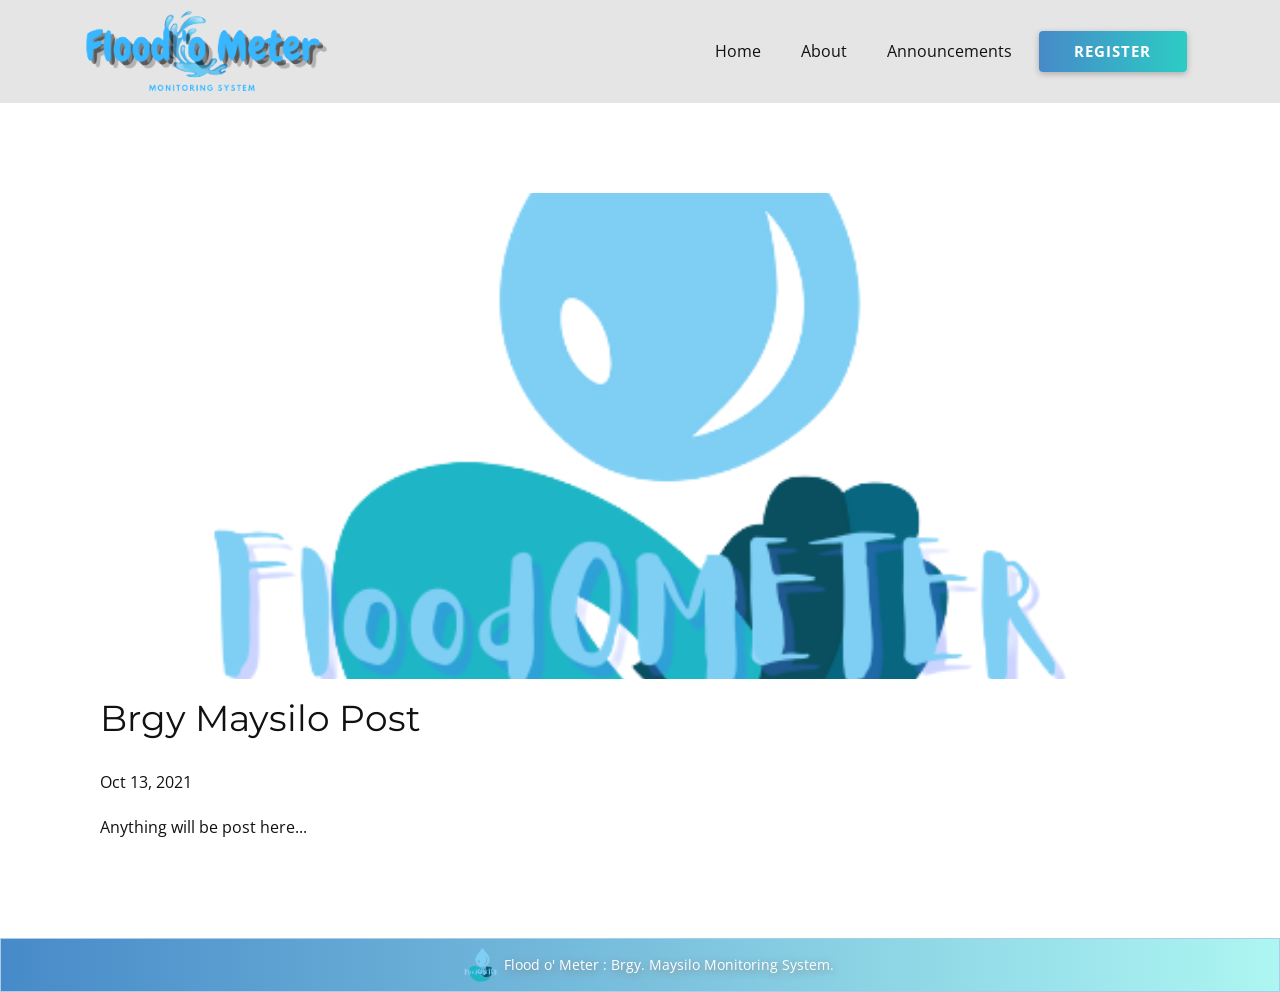
<file: blog/brgy-maysilo-post.html>
<!doctype html>
<html style="font-size: 16px;"><head>
    <meta name="viewport" content="width=device-width, initial-scale=1.0">
    <meta charset="utf-8">
    <meta name="keywords" content="Post 1 Headline">
    <meta name="description" content="">
    <meta name="page_type" content="np-template-header-footer-from-plugin">
    <title>Brgy Maysilo Post</title>
    <link rel="stylesheet" href="../nicepage.css" media="screen">
<link rel="stylesheet" href="../Post-Template.css" media="screen">
    <script class="u-script" type="text/javascript" src="../jquery.js" defer=""></script>
    <script class="u-script" type="text/javascript" src="../nicepage.js" defer=""></script>
    <meta name="generator" content="Nicepage 4.2.6, nicepage.com">
    <link rel="icon" href="../images/favicon7.png">
    <link id="u-theme-google-font" rel="stylesheet" href="https://fonts.googleapis.com/css?family=Montserrat:100,100i,200,200i,300,300i,400,400i,500,500i,600,600i,700,700i,800,800i,900,900i|Open+Sans:300,300i,400,400i,600,600i,700,700i,800,800i">
    
    
    
    
    
    <script type="application/ld+json">{
		"@context": "http://schema.org",
		"@type": "Organization",
		"name": "Site1",
		"logo": "images/banner.png"
}</script>
    <meta name="theme-color" content="#478ac9">
  </head>
  <body class="u-body"><header class="u-clearfix u-grey-10 u-header u-sticky u-header" id="sec-5caa"><div class="u-clearfix u-sheet u-sheet-1">
        <a href="/Home.html" data-page-id="63320719" class="u-image u-logo u-image-1" data-image-width="309" data-image-height="104" title="home">
          <img src="../images/banner.png" class="u-logo-image u-logo-image-1">
        </a>
        <nav class="u-menu u-menu-dropdown u-offcanvas u-menu-1">
          <div class="menu-collapse" style="font-size: 1rem; letter-spacing: 0px;">
            <a class="u-button-style u-custom-left-right-menu-spacing u-custom-padding-bottom u-custom-top-bottom-menu-spacing u-nav-link u-text-active-palette-1-base u-text-hover-palette-2-base" href="#">
              <svg viewBox="0 0 24 24"><use xmlns:xlink="http://www.w3.org/1999/xlink" xlink:href="#menu-hamburger"></use></svg>
              <svg version="1.1" xmlns="http://www.w3.org/2000/svg" xmlns:xlink="http://www.w3.org/1999/xlink"><defs><symbol id="menu-hamburger" viewBox="0 0 16 16" style="width: 16px; height: 16px;"><rect y="1" width="16" height="2"></rect><rect y="7" width="16" height="2"></rect><rect y="13" width="16" height="2"></rect>
</symbol>
</defs></svg>
            </a>
          </div>
          <div class="u-custom-menu u-nav-container">
            <ul class="u-nav u-unstyled u-nav-1"><li class="u-nav-item"><a class="u-button-style u-nav-link u-text-active-palette-1-base u-text-hover-palette-2-base" href="/Home.html" style="padding: 10px 20px;">Home</a>
</li><li class="u-nav-item"><a class="u-button-style u-nav-link u-text-active-palette-1-base u-text-hover-palette-2-base" href="/Rooms/About.html" style="padding: 10px 20px;">About</a>
</li><li class="u-nav-item"><a class="u-button-style u-nav-link u-text-active-palette-1-base u-text-hover-palette-2-base" href="/Rooms/Announcements.html" style="padding: 10px 20px;">Announcements</a>
</li></ul>
          </div>
          <div class="u-custom-menu u-nav-container-collapse">
            <div class="u-black u-container-style u-inner-container-layout u-opacity u-opacity-95 u-sidenav">
              <div class="u-inner-container-layout u-sidenav-overflow">
                <div class="u-menu-close"></div>
                <ul class="u-align-center u-nav u-popupmenu-items u-unstyled u-nav-2"><li class="u-nav-item"><a class="u-button-style u-nav-link" href="/Home.html" style="padding: 10px 20px;">Home</a>
</li><li class="u-nav-item"><a class="u-button-style u-nav-link" href="/Rooms/About.html" style="padding: 10px 20px;">About</a>
</li><li class="u-nav-item"><a class="u-button-style u-nav-link" href="/Rooms/Announcements.html" style="padding: 10px 20px;">Announcements</a>
</li></ul>
              </div>
            </div>
            <div class="u-black u-menu-overlay u-opacity u-opacity-70"></div>
          </div>
        </nav>
        <a href="/Registration/Register.html" data-page-id="130709230" class="u-btn u-btn-round u-button-style u-gradient u-none u-radius-4 u-text-body-alt-color u-btn-1">Register</a>
      </div></header>
    <section class="u-align-center u-clearfix u-section-1" id="sec-3f3a">
      <div class="u-clearfix u-sheet u-valign-middle-md u-valign-middle-sm u-valign-middle-xs u-sheet-1"><!--post_details--><!--post_details_options_json--><!--{"source":""}--><!--/post_details_options_json--><!--blog_post-->
        <div class="u-container-style u-expanded-width u-post-details u-post-details-1">
          <div class="u-container-layout u-valign-middle u-container-layout-1"><!--blog_post_image-->
            <img alt="" class="u-blog-control u-expanded-width u-image u-image-default u-image-1" src="../images/floodlogo.png"><!--/blog_post_image--><!--blog_post_header-->
            <h2 class="u-blog-control u-text u-text-1">Brgy Maysilo Post</h2><!--/blog_post_header--><!--blog_post_metadata-->
            <div class="u-blog-control u-metadata u-metadata-1"><!--blog_post_metadata_date-->
              <span class="u-meta-date u-meta-icon">Oct 13, 2021</span><!--/blog_post_metadata_date--><!--blog_post_metadata_category-->
              <!--/blog_post_metadata_category--><!--blog_post_metadata_comments-->
              <!--/blog_post_metadata_comments-->
            </div><!--/blog_post_metadata--><!--blog_post_content-->
            <div class="u-align-justify u-blog-control u-post-content u-text u-text-2 fr-view"><p>Anything will be post here...</p></div><!--/blog_post_content-->
          </div>
        </div><!--/blog_post--><!--/post_details-->
      </div>
    </section>
    
    
    
    
    
    <footer class="u-align-center u-border-1 u-border-palette-1-light-2 u-clearfix u-footer u-gradient u-footer" id="sec-591a"><div class="u-clearfix u-sheet u-sheet-1">
        <p class="u-small-text u-text u-text-variant u-text-white u-text-1">Flood o' Meter : Brgy. Maysilo Monitoring System.</p>
        <img class="u-image u-image-default u-preserve-proportions u-image-1" src="../images/floodlogo.png" alt="" data-image-width="500" data-image-height="500">
      </div></footer>
  
</body></html>
</file>
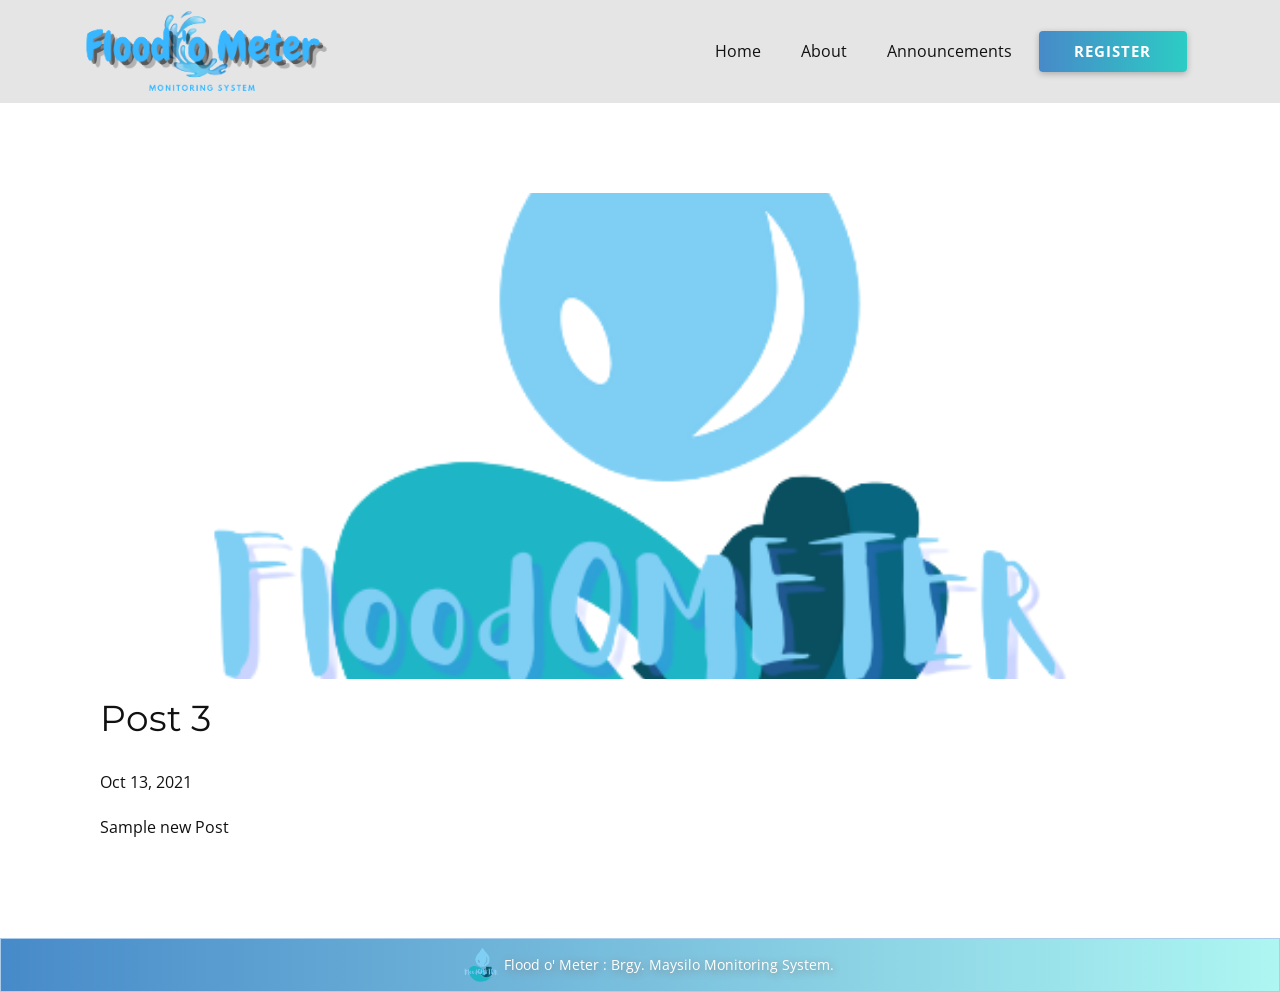
<file: blog/post-3.html>
<!doctype html>
<html style="font-size: 16px;"><head>
    <meta name="viewport" content="width=device-width, initial-scale=1.0">
    <meta charset="utf-8">
    <meta name="keywords" content="Post 1 Headline">
    <meta name="description" content="">
    <meta name="page_type" content="np-template-header-footer-from-plugin">
    <title>Post 3</title>
    <link rel="stylesheet" href="../nicepage.css" media="screen">
<link rel="stylesheet" href="../Post-Template.css" media="screen">
    <script class="u-script" type="text/javascript" src="../jquery.js" defer=""></script>
    <script class="u-script" type="text/javascript" src="../nicepage.js" defer=""></script>
    <meta name="generator" content="Nicepage 4.2.6, nicepage.com">
    <link rel="icon" href="../images/favicon7.png">
    <link id="u-theme-google-font" rel="stylesheet" href="https://fonts.googleapis.com/css?family=Montserrat:100,100i,200,200i,300,300i,400,400i,500,500i,600,600i,700,700i,800,800i,900,900i|Open+Sans:300,300i,400,400i,600,600i,700,700i,800,800i">
    
    
    
    
    
    <script type="application/ld+json">{
		"@context": "http://schema.org",
		"@type": "Organization",
		"name": "Site1",
		"logo": "images/banner.png"
}</script>
    <meta name="theme-color" content="#478ac9">
  </head>
  <body class="u-body"><header class="u-clearfix u-grey-10 u-header u-sticky u-header" id="sec-5caa"><div class="u-clearfix u-sheet u-sheet-1">
        <a href="/Home.html" data-page-id="63320719" class="u-image u-logo u-image-1" data-image-width="309" data-image-height="104" title="home">
          <img src="../images/banner.png" class="u-logo-image u-logo-image-1">
        </a>
        <nav class="u-menu u-menu-dropdown u-offcanvas u-menu-1">
          <div class="menu-collapse" style="font-size: 1rem; letter-spacing: 0px;">
            <a class="u-button-style u-custom-left-right-menu-spacing u-custom-padding-bottom u-custom-top-bottom-menu-spacing u-nav-link u-text-active-palette-1-base u-text-hover-palette-2-base" href="#">
              <svg viewBox="0 0 24 24"><use xmlns:xlink="http://www.w3.org/1999/xlink" xlink:href="#menu-hamburger"></use></svg>
              <svg version="1.1" xmlns="http://www.w3.org/2000/svg" xmlns:xlink="http://www.w3.org/1999/xlink"><defs><symbol id="menu-hamburger" viewBox="0 0 16 16" style="width: 16px; height: 16px;"><rect y="1" width="16" height="2"></rect><rect y="7" width="16" height="2"></rect><rect y="13" width="16" height="2"></rect>
</symbol>
</defs></svg>
            </a>
          </div>
          <div class="u-custom-menu u-nav-container">
            <ul class="u-nav u-unstyled u-nav-1"><li class="u-nav-item"><a class="u-button-style u-nav-link u-text-active-palette-1-base u-text-hover-palette-2-base" href="/Home.html" style="padding: 10px 20px;">Home</a>
</li><li class="u-nav-item"><a class="u-button-style u-nav-link u-text-active-palette-1-base u-text-hover-palette-2-base" href="/Rooms/About.html" style="padding: 10px 20px;">About</a>
</li><li class="u-nav-item"><a class="u-button-style u-nav-link u-text-active-palette-1-base u-text-hover-palette-2-base" href="/Rooms/Announcements.html" style="padding: 10px 20px;">Announcements</a>
</li></ul>
          </div>
          <div class="u-custom-menu u-nav-container-collapse">
            <div class="u-black u-container-style u-inner-container-layout u-opacity u-opacity-95 u-sidenav">
              <div class="u-inner-container-layout u-sidenav-overflow">
                <div class="u-menu-close"></div>
                <ul class="u-align-center u-nav u-popupmenu-items u-unstyled u-nav-2"><li class="u-nav-item"><a class="u-button-style u-nav-link" href="/Home.html" style="padding: 10px 20px;">Home</a>
</li><li class="u-nav-item"><a class="u-button-style u-nav-link" href="/Rooms/About.html" style="padding: 10px 20px;">About</a>
</li><li class="u-nav-item"><a class="u-button-style u-nav-link" href="/Rooms/Announcements.html" style="padding: 10px 20px;">Announcements</a>
</li></ul>
              </div>
            </div>
            <div class="u-black u-menu-overlay u-opacity u-opacity-70"></div>
          </div>
        </nav>
        <a href="/Registration/Register.html" data-page-id="130709230" class="u-btn u-btn-round u-button-style u-gradient u-none u-radius-4 u-text-body-alt-color u-btn-1">Register</a>
      </div></header>
    <section class="u-align-center u-clearfix u-section-1" id="sec-3f3a">
      <div class="u-clearfix u-sheet u-valign-middle-md u-valign-middle-sm u-valign-middle-xs u-sheet-1"><!--post_details--><!--post_details_options_json--><!--{"source":""}--><!--/post_details_options_json--><!--blog_post-->
        <div class="u-container-style u-expanded-width u-post-details u-post-details-1">
          <div class="u-container-layout u-valign-middle u-container-layout-1"><!--blog_post_image-->
            <img alt="" class="u-blog-control u-expanded-width u-image u-image-default u-image-1" src="../images/floodlogo.png"><!--/blog_post_image--><!--blog_post_header-->
            <h2 class="u-blog-control u-text u-text-1">Post 3</h2><!--/blog_post_header--><!--blog_post_metadata-->
            <div class="u-blog-control u-metadata u-metadata-1"><!--blog_post_metadata_date-->
              <span class="u-meta-date u-meta-icon">Oct 13, 2021</span><!--/blog_post_metadata_date--><!--blog_post_metadata_category-->
              <!--/blog_post_metadata_category--><!--blog_post_metadata_comments-->
              <!--/blog_post_metadata_comments-->
            </div><!--/blog_post_metadata--><!--blog_post_content-->
            <div class="u-align-justify u-blog-control u-post-content u-text u-text-2 fr-view"><p>Sample new Post</p></div><!--/blog_post_content-->
          </div>
        </div><!--/blog_post--><!--/post_details-->
      </div>
    </section>
    
    
    
    
    
    <footer class="u-align-center u-border-1 u-border-palette-1-light-2 u-clearfix u-footer u-gradient u-footer" id="sec-591a"><div class="u-clearfix u-sheet u-sheet-1">
        <p class="u-small-text u-text u-text-variant u-text-white u-text-1">Flood o' Meter : Brgy. Maysilo Monitoring System.</p>
        <img class="u-image u-image-default u-preserve-proportions u-image-1" src="../images/floodlogo.png" alt="" data-image-width="500" data-image-height="500">
      </div></footer>
  
</body></html>
</file>
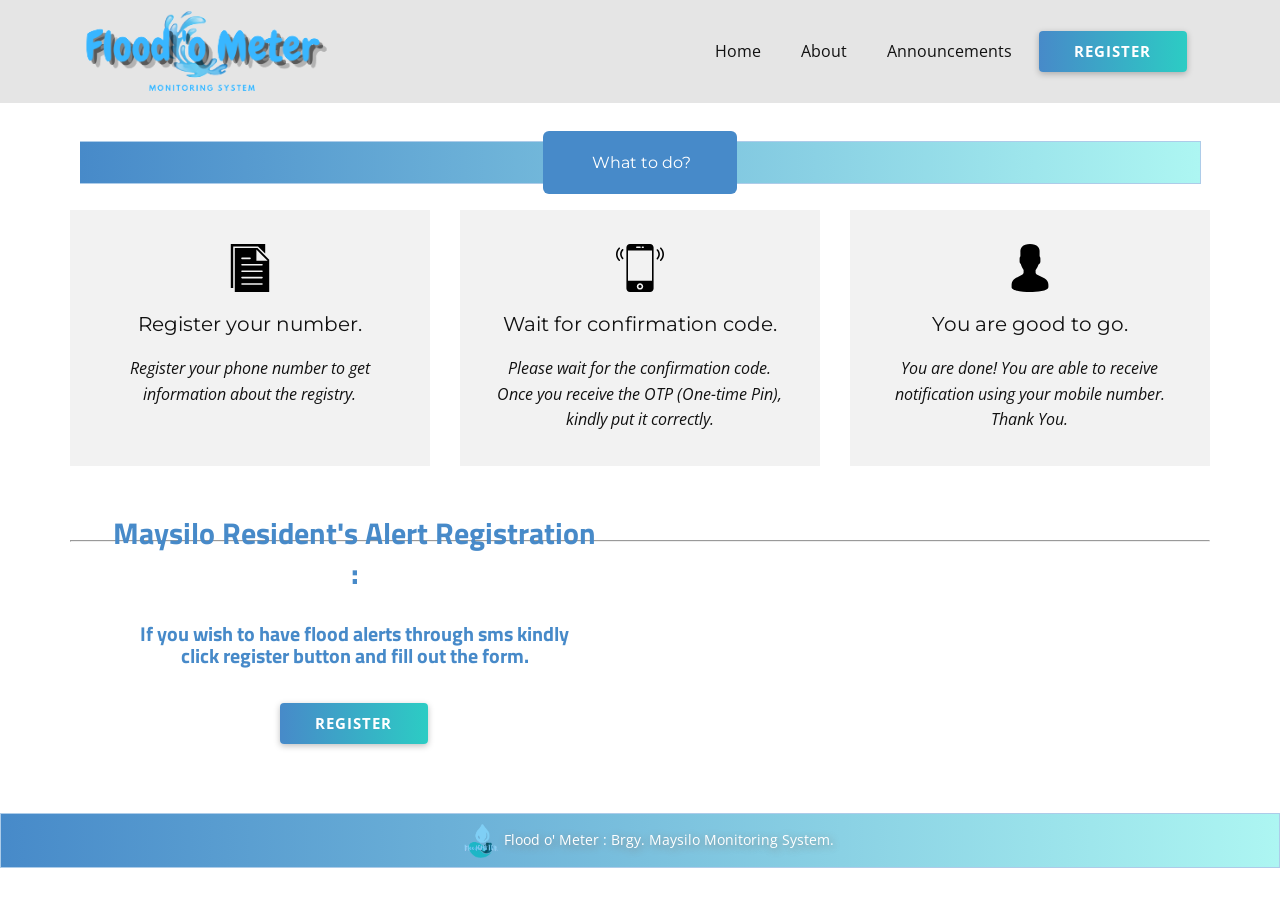
<file: Registration/Register.html>
<!DOCTYPE html>
<html style="font-size: 16px;">
  <head>
    <meta name="viewport" content="width=device-width, initial-scale=1.0">
    <meta charset="utf-8">
    <meta name="keywords" content="">
    <meta name="description" content="">
    <meta name="page_type" content="np-template-header-footer-from-plugin">
    <title>FloodMeter | Registration</title>
    <link rel="stylesheet" href="../nicepage.css" media="screen">
<link rel="stylesheet" href="Register.css" media="screen">
    <script class="u-script" type="text/javascript" src="../jquery.js" defer=""></script>
    <script class="u-script" type="text/javascript" src="../nicepage.js" defer=""></script>
    <meta name="generator" content="Nicepage 4.2.6, nicepage.com">
    <link rel="icon" href="../images/favicon7.png">
    <link id="u-theme-google-font" rel="stylesheet" href="https://fonts.googleapis.com/css?family=Montserrat:100,100i,200,200i,300,300i,400,400i,500,500i,600,600i,700,700i,800,800i,900,900i|Open+Sans:300,300i,400,400i,600,600i,700,700i,800,800i">
    <link id="u-page-google-font" rel="stylesheet" href="https://fonts.googleapis.com/css?family=Titillium+Web:200,200i,300,300i,400,400i,600,600i,700,700i,900">
    
    
    
    
    
    
    
    <script type="application/ld+json">{
		"@context": "http://schema.org",
		"@type": "Organization",
		"name": "Site1",
		"logo": "../images/banner.png"
}</script>
    <meta name="theme-color" content="#478ac9">
    <meta property="og:title" content="FloodMeter | Registration">
    <meta property="og:description" content="">
    <meta property="og:type" content="website">
  </head>
  <body class="u-body"><header class="u-clearfix u-grey-10 u-header u-sticky u-header" id="sec-5caa"><div class="u-clearfix u-sheet u-sheet-1">
        <a href="/Home.html" data-page-id="63320719" class="u-image u-logo u-image-1" data-image-width="309" data-image-height="104" title="home">
          <img src="../images/banner.png" class="u-logo-image u-logo-image-1">
        </a>
        <nav class="u-menu u-menu-dropdown u-offcanvas u-menu-1">
          <div class="menu-collapse" style="font-size: 1rem; letter-spacing: 0px;">
            <a class="u-button-style u-custom-left-right-menu-spacing u-custom-padding-bottom u-custom-top-bottom-menu-spacing u-nav-link u-text-active-palette-1-base u-text-hover-palette-2-base" href="#">
              <svg viewBox="0 0 24 24"><use xmlns:xlink="http://www.w3.org/1999/xlink" xlink:href="#menu-hamburger"></use></svg>
              <svg version="1.1" xmlns="http://www.w3.org/2000/svg" xmlns:xlink="http://www.w3.org/1999/xlink"><defs><symbol id="menu-hamburger" viewBox="0 0 16 16" style="width: 16px; height: 16px;"><rect y="1" width="16" height="2"></rect><rect y="7" width="16" height="2"></rect><rect y="13" width="16" height="2"></rect>
</symbol>
</defs></svg>
            </a>
          </div>
          <div class="u-custom-menu u-nav-container">
            <ul class="u-nav u-unstyled u-nav-1"><li class="u-nav-item"><a class="u-button-style u-nav-link u-text-active-palette-1-base u-text-hover-palette-2-base" href="/Home.html" style="padding: 10px 20px;">Home</a>
</li><li class="u-nav-item"><a class="u-button-style u-nav-link u-text-active-palette-1-base u-text-hover-palette-2-base" href="/Rooms/About.html" style="padding: 10px 20px;">About</a>
</li><li class="u-nav-item"><a class="u-button-style u-nav-link u-text-active-palette-1-base u-text-hover-palette-2-base" href="/Rooms/Announcements.html" style="padding: 10px 20px;">Announcements</a>
</li></ul>
          </div>
          <div class="u-custom-menu u-nav-container-collapse">
            <div class="u-black u-container-style u-inner-container-layout u-opacity u-opacity-95 u-sidenav">
              <div class="u-inner-container-layout u-sidenav-overflow">
                <div class="u-menu-close"></div>
                <ul class="u-align-center u-nav u-popupmenu-items u-unstyled u-nav-2"><li class="u-nav-item"><a class="u-button-style u-nav-link" href="/Home.html" style="padding: 10px 20px;">Home</a>
</li><li class="u-nav-item"><a class="u-button-style u-nav-link" href="/Rooms/About.html" style="padding: 10px 20px;">About</a>
</li><li class="u-nav-item"><a class="u-button-style u-nav-link" href="/Rooms/Announcements.html" style="padding: 10px 20px;">Announcements</a>
</li></ul>
              </div>
            </div>
            <div class="u-black u-menu-overlay u-opacity u-opacity-70"></div>
          </div>
        </nav>
        <a href="/Registration/Register.html" data-page-id="130709230" class="u-btn u-btn-round u-button-style u-gradient u-none u-radius-4 u-text-body-alt-color u-btn-1">Register</a>
      </div></header>
    <section class="u-clearfix u-section-1" id="sec-0db3">
      <div class="u-clearfix u-sheet u-sheet-1">
        <div class="u-border-1 u-border-palette-1-light-2 u-expanded-width-lg u-expanded-width-md u-expanded-width-sm u-gradient u-hover-feature u-shape u-shape-left u-shape-1"></div>
        <div class="u-container-style u-group u-palette-1-base u-radius-6 u-shape-round u-group-1">
          <div class="u-container-layout u-valign-middle u-container-layout-1">
            <h4 class="u-text u-text-default u-text-1">What to do?</h4>
          </div>
        </div>
      </div>
      
    </section>
    <section class="u-clearfix u-section-2" id="sec-d2e2">
      <div class="u-clearfix u-sheet u-valign-middle u-sheet-1">
        <div class="u-repeater u-repeater-1">
          <div class="u-align-center u-container-style u-grey-5 u-list-item u-repeater-item u-video-cover">
            <div class="u-container-layout u-similar-container u-container-layout-1"><span class="u-icon u-icon-circle u-icon-1"><svg class="u-svg-link" preserveAspectRatio="xMidYMin slice" viewBox="0 0 60 60" style=""><use xmlns:xlink="http://www.w3.org/1999/xlink" xlink:href="#svg-1d25"></use></svg><svg class="u-svg-content" viewBox="0 0 60 60" x="0px" y="0px" id="svg-1d25" style="enable-background:new 0 0 60 60;"><g><polygon points="49,12 49,0 6,0 6,55 9,55 9,3 40,3 	"></polygon><path d="M39.414,5H11v55h43V19.586L39.414,5z M20,17h10c0.552,0,1,0.447,1,1s-0.448,1-1,1H20c-0.552,0-1-0.447-1-1S19.448,17,20,17
		z M45,51H20c-0.552,0-1-0.447-1-1s0.448-1,1-1h25c0.552,0,1,0.447,1,1S45.552,51,45,51z M45,43H20c-0.552,0-1-0.447-1-1
		s0.448-1,1-1h25c0.552,0,1,0.447,1,1S45.552,43,45,43z M45,35H20c-0.552,0-1-0.447-1-1s0.448-1,1-1h25c0.552,0,1,0.447,1,1
		S45.552,35,45,35z M45,27H20c-0.552,0-1-0.447-1-1s0.448-1,1-1h25c0.552,0,1,0.447,1,1S45.552,27,45,27z M38,21V7l14,14H38z"></path>
</g></svg>
            
            
          </span>
              <h5 class="u-align-center u-text u-text-default u-text-1">Register your number.</h5>
              <p class="u-align-center u-text u-text-2"> Register your phone number to get information about the registry.</p>
            </div>
          </div>
          <div class="u-container-style u-grey-5 u-list-item u-repeater-item u-list-item-2">
            <div class="u-container-layout u-similar-container u-container-layout-2"><span class="u-icon u-icon-circle u-icon-2"><svg class="u-svg-link" preserveAspectRatio="xMidYMin slice" viewBox="0 0 60 60" style=""><use xmlns:xlink="http://www.w3.org/1999/xlink" xlink:href="#svg-f7fa"></use></svg><svg class="u-svg-content" viewBox="0 0 60 60" x="0px" y="0px" id="svg-f7fa" style="enable-background:new 0 0 60 60;"><g><path d="M56.612,4.569c-0.391-0.391-1.023-0.391-1.414,0s-0.391,1.023,0,1.414c3.736,3.736,3.736,9.815,0,13.552
		c-0.391,0.391-0.391,1.023,0,1.414c0.195,0.195,0.451,0.293,0.707,0.293s0.512-0.098,0.707-0.293
		C61.128,16.434,61.128,9.085,56.612,4.569z"></path><path d="M52.401,6.845c-0.391-0.391-1.023-0.391-1.414,0s-0.391,1.023,0,1.414c1.237,1.237,1.918,2.885,1.918,4.639
		s-0.681,3.401-1.918,4.638c-0.391,0.391-0.391,1.023,0,1.414c0.195,0.195,0.451,0.293,0.707,0.293s0.512-0.098,0.707-0.293
		c1.615-1.614,2.504-3.764,2.504-6.052S54.017,8.459,52.401,6.845z"></path><path d="M4.802,5.983c0.391-0.391,0.391-1.023,0-1.414s-1.023-0.391-1.414,0c-4.516,4.516-4.516,11.864,0,16.38
		c0.195,0.195,0.451,0.293,0.707,0.293s0.512-0.098,0.707-0.293c0.391-0.391,0.391-1.023,0-1.414
		C1.065,15.799,1.065,9.72,4.802,5.983z"></path><path d="M9.013,6.569c-0.391-0.391-1.023-0.391-1.414,0c-1.615,1.614-2.504,3.764-2.504,6.052s0.889,4.438,2.504,6.053
		c0.195,0.195,0.451,0.293,0.707,0.293s0.512-0.098,0.707-0.293c0.391-0.391,0.391-1.023,0-1.414
		c-1.237-1.237-1.918-2.885-1.918-4.639S7.775,9.22,9.013,7.983C9.403,7.593,9.403,6.96,9.013,6.569z"></path><circle cx="30" cy="53" r="2"></circle><path d="M42.595,0H17.405C14.976,0,13,1.977,13,4.405v51.189C13,58.023,14.976,60,17.405,60h25.189C45.024,60,47,58.023,47,55.595
		V4.405C47,1.977,45.024,0,42.595,0z M33,3h1c0.552,0,1,0.447,1,1s-0.448,1-1,1h-1c-0.552,0-1-0.447-1-1S32.448,3,33,3z M26,3h4
		c0.552,0,1,0.447,1,1s-0.448,1-1,1h-4c-0.552,0-1-0.447-1-1S25.448,3,26,3z M30,57c-2.206,0-4-1.794-4-4s1.794-4,4-4s4,1.794,4,4
		S32.206,57,30,57z M45,46H15V8h30V46z"></path>
</g></svg>
            
            
          </span>
              <h5 class="u-align-center u-text u-text-default u-text-3">Wait for confirmation code.</h5>
              <p class="u-align-center u-text u-text-4"> Please wait for the confirmation code. Once you receive the OTP (One-time Pin), kindly put it correctly.</p>
            </div>
          </div>
          <div class="u-align-center u-container-style u-grey-5 u-list-item u-repeater-item u-video-cover">
            <div class="u-container-layout u-similar-container u-container-layout-3"><span class="u-icon u-icon-circle u-icon-3"><svg class="u-svg-link" preserveAspectRatio="xMidYMin slice" viewBox="0 0 60 60" style=""><use xmlns:xlink="http://www.w3.org/1999/xlink" xlink:href="#svg-0b9e"></use></svg><svg class="u-svg-content" viewBox="0 0 60 60" x="0px" y="0px" id="svg-0b9e" style="enable-background:new 0 0 60 60;"><path d="M48.014,42.889l-9.553-4.776C37.56,37.662,37,36.756,37,35.748v-3.381c0.229-0.28,0.47-0.599,0.719-0.951
	c1.239-1.75,2.232-3.698,2.954-5.799C42.084,24.97,43,23.575,43,22v-4c0-0.963-0.36-1.896-1-2.625v-5.319
	c0.056-0.55,0.276-3.824-2.092-6.525C37.854,1.188,34.521,0,30,0s-7.854,1.188-9.908,3.53C17.724,6.231,17.944,9.506,18,10.056
	v5.319c-0.64,0.729-1,1.662-1,2.625v4c0,1.217,0.553,2.352,1.497,3.109c0.916,3.627,2.833,6.36,3.503,7.237v3.309
	c0,0.968-0.528,1.856-1.377,2.32l-8.921,4.866C8.801,44.424,7,47.458,7,50.762V54c0,4.746,15.045,6,23,6s23-1.254,23-6v-3.043
	C53,47.519,51.089,44.427,48.014,42.889z"></path></svg>
            
            
          </span>
              <h5 class="u-align-center u-text u-text-default u-text-5">You are good to go.</h5>
              <p class="u-align-center u-text u-text-6"> You are done! You are able to receive notification using your mobile number. Thank You.</p>
            </div>
          </div>
        </div>
      </div>
    </section>
    <br>
    <center>
    <br>
    <section class="u-align-center u-clearfix u-section-3" id="sec-cfbe">
      <div class="u-clearfix u-sheet u-sheet-1">
        <h2 class="u-align-center u-custom-font u-font-titillium-web u-text u-text-palette-1-base u-text-1">
          <!----- <span style="font-size: 1.875rem;">For admin access :</span>  --->
        </h2>
        <hr>
        <h2 class="u-custom-font u-font-titillium-web u-text u-text-palette-1-base u-text-2">
          <span style="font-size: 30px;">Maysilo Resident's Alert Registration :</span>
        </h2>
        <br>
        <br>
        <br>
        <!----- <h2 class="u-align-center u-custom-font u-font-titillium-web u-text u-text-palette-1-base u-text-3">Note : This section is only for the barangay officials of Maysilo, Malabon. </h2>  --->
        <h2 class="u-custom-font u-font-titillium-web u-text u-text-palette-1-base u-text-4">If you wish to have flood alerts through sms kindly click register button and fill out the form.</h2>
      <!-----   <a href="/Admin/AdminDashboard/Dashboard.html" data-page-id="51024695" class="u-btn u-btn-round u-button-style u-gradient u-none u-radius-4 u-text-body-alt-color u-btn-1">Admin access</a>  --->
      <br>
      <br>
      <br>
        <a href="/Regusers/Usersreg.html" data-page-id="400720446" class="u-btn u-btn-round u-button-style u-gradient u-none u-radius-4 u-text-body-alt-color u-btn-2">Register</a>
      </div>
    </section>
  </center>
    
    
    
    
    
    <footer class="u-align-center u-border-1 u-border-palette-1-light-2 u-clearfix u-footer u-gradient u-footer" id="sec-591a"><div class="u-clearfix u-sheet u-sheet-1">
        <p class="u-small-text u-text u-text-variant u-text-white u-text-1">Flood o' Meter : Brgy. Maysilo Monitoring System.</p>
        <img class="u-image u-image-default u-preserve-proportions u-image-1" src="../images/floodlogo.png" alt="" data-image-width="500" data-image-height="500">
      </div></footer>
  </body>
</html>
</file>
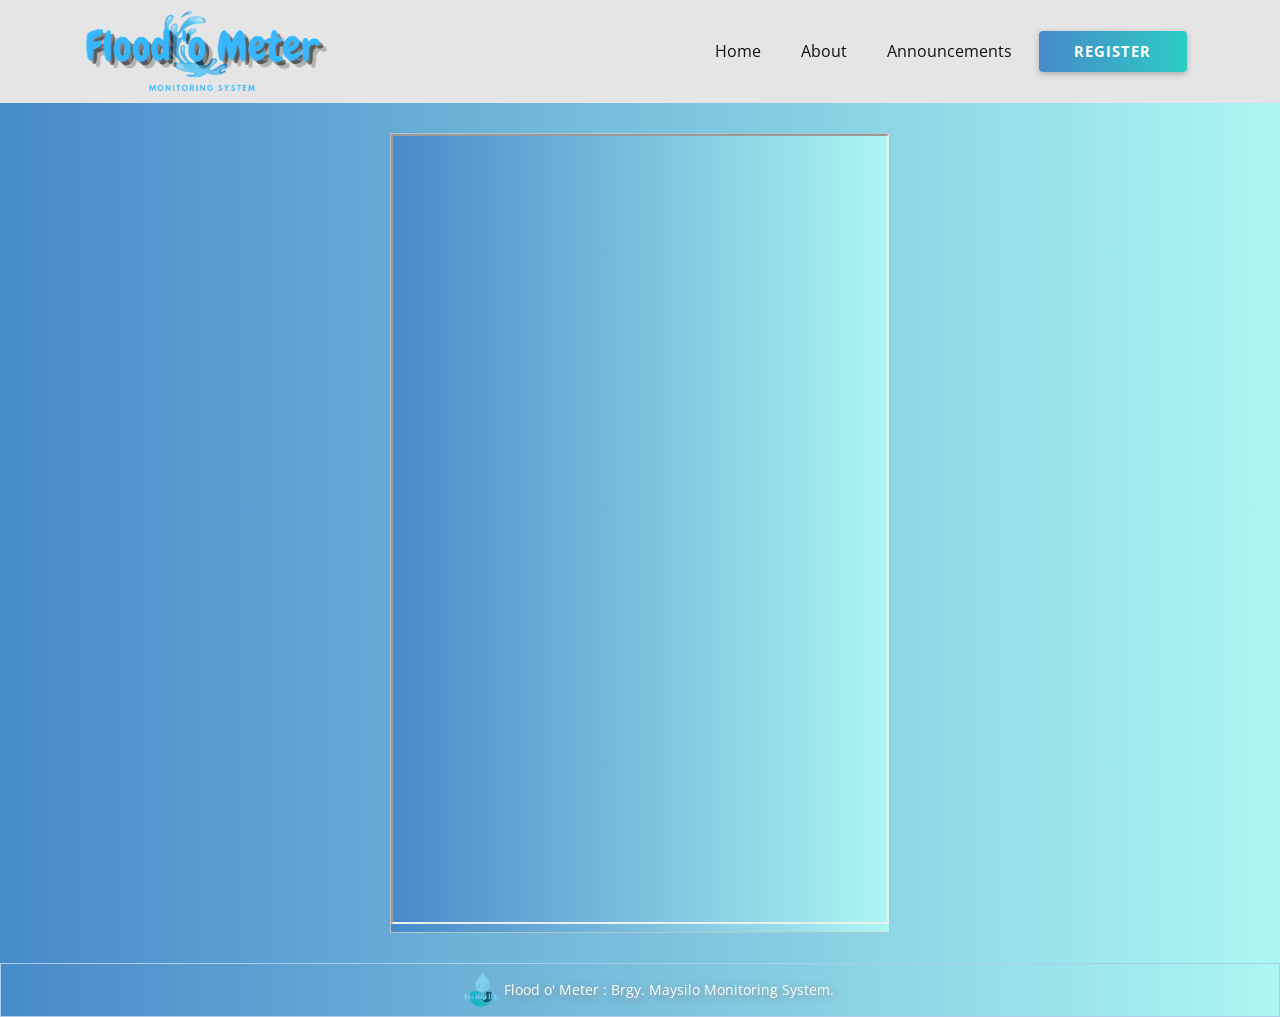
<file: Regusers/Usersreg.html>
<!DOCTYPE html>
<html style="font-size: 16px;">
  <head>
    <meta name="viewport" content="width=device-width, initial-scale=1.0">
    <meta charset="utf-8">
    <meta name="keywords" content="">
    <meta name="description" content="">
    <meta name="page_type" content="np-template-header-footer-from-plugin">
    <title>FloodMeter | User</title>
    <link rel="stylesheet" href="../nicepage.css" media="screen">
<link rel="stylesheet" href="Usersreg.css" media="screen">
    <script class="u-script" type="text/javascript" src="../jquery.js" defer=""></script>
    <script class="u-script" type="text/javascript" src="../nicepage.js" defer=""></script>
    <meta name="generator" content="Nicepage 4.2.6, nicepage.com">
    <link rel="icon" href="../images/favicon7.png">
    <link id="u-theme-google-font" rel="stylesheet" href="https://fonts.googleapis.com/css?family=Montserrat:100,100i,200,200i,300,300i,400,400i,500,500i,600,600i,700,700i,800,800i,900,900i|Open+Sans:300,300i,400,400i,600,600i,700,700i,800,800i">
    
    
    
    
    
    <script type="application/ld+json">{
		"@context": "http://schema.org",
		"@type": "Organization",
		"name": "Site1",
		"logo": "../images/banner.png"
}</script>
    <meta name="theme-color" content="#478ac9">
    <meta property="og:title" content="FloodMeter | User">
    <meta property="og:description" content="">
    <meta property="og:type" content="website">
  </head>
  <body class="u-body"><header class="u-clearfix u-grey-10 u-header u-sticky u-header" id="sec-5caa"><div class="u-clearfix u-sheet u-sheet-1">
        <a href="/Home.html" data-page-id="63320719" class="u-image u-logo u-image-1" data-image-width="309" data-image-height="104" title="home">
          <img src="../images/banner.png" class="u-logo-image u-logo-image-1">
        </a>
        <nav class="u-menu u-menu-dropdown u-offcanvas u-menu-1">
          <div class="menu-collapse" style="font-size: 1rem; letter-spacing: 0px;">
            <a class="u-button-style u-custom-left-right-menu-spacing u-custom-padding-bottom u-custom-top-bottom-menu-spacing u-nav-link u-text-active-palette-1-base u-text-hover-palette-2-base" href="#">
              <svg viewBox="0 0 24 24"><use xmlns:xlink="http://www.w3.org/1999/xlink" xlink:href="#menu-hamburger"></use></svg>
              <svg version="1.1" xmlns="http://www.w3.org/2000/svg" xmlns:xlink="http://www.w3.org/1999/xlink"><defs><symbol id="menu-hamburger" viewBox="0 0 16 16" style="width: 16px; height: 16px;"><rect y="1" width="16" height="2"></rect><rect y="7" width="16" height="2"></rect><rect y="13" width="16" height="2"></rect>
</symbol>
</defs></svg>
            </a>
          </div>
          <div class="u-custom-menu u-nav-container">
            <ul class="u-nav u-unstyled u-nav-1"><li class="u-nav-item"><a class="u-button-style u-nav-link u-text-active-palette-1-base u-text-hover-palette-2-base" href="/Home.html" style="padding: 10px 20px;">Home</a>
</li><li class="u-nav-item"><a class="u-button-style u-nav-link u-text-active-palette-1-base u-text-hover-palette-2-base" href="/Rooms/About.html" style="padding: 10px 20px;">About</a>
</li><li class="u-nav-item"><a class="u-button-style u-nav-link u-text-active-palette-1-base u-text-hover-palette-2-base" href="/Rooms/Announcements.html" style="padding: 10px 20px;">Announcements</a>
</li></ul>
          </div>
          <div class="u-custom-menu u-nav-container-collapse">
            <div class="u-black u-container-style u-inner-container-layout u-opacity u-opacity-95 u-sidenav">
              <div class="u-inner-container-layout u-sidenav-overflow">
                <div class="u-menu-close"></div>
                <ul class="u-align-center u-nav u-popupmenu-items u-unstyled u-nav-2"><li class="u-nav-item"><a class="u-button-style u-nav-link" href="/Home.html" style="padding: 10px 20px;">Home</a>
</li><li class="u-nav-item"><a class="u-button-style u-nav-link" href="/Rooms/About.html" style="padding: 10px 20px;">About</a>
</li><li class="u-nav-item"><a class="u-button-style u-nav-link" href="/Rooms/Announcements.html" style="padding: 10px 20px;">Announcements</a>
</li></ul>
              </div>
            </div>
            <div class="u-black u-menu-overlay u-opacity u-opacity-70"></div>
          </div>
        </nav>
        <a href="/Registration/Register.html" data-page-id="130709230" class="u-btn u-btn-round u-button-style u-gradient u-none u-radius-4 u-text-body-alt-color u-btn-1">Register</a>
      </div></header>
    <section class="u-clearfix u-gradient u-section-1" id="sec-ac0c">
      <div class="u-clearfix u-sheet u-valign-middle u-sheet-1">
        <div class="u-border-1 u-border-palette-5-base u-clearfix u-custom-html u-gradient u-custom-html-1">
          <iframe src="register.php" width="100%" height="790" title="W3Schools Free Online Web Tutorials"></iframe>
        </div>
      </div>
    </section>
    
    
    
    
    
    <footer class="u-align-center u-border-1 u-border-palette-1-light-2 u-clearfix u-footer u-gradient u-footer" id="sec-591a"><div class="u-clearfix u-sheet u-sheet-1">
        <p class="u-small-text u-text u-text-variant u-text-white u-text-1">Flood o' Meter : Brgy. Maysilo Monitoring System.</p>
        <img class="u-image u-image-default u-preserve-proportions u-image-1" src="../images/floodlogo.png" alt="" data-image-width="500" data-image-height="500">
      </div></footer>
  </body>
</html>
</file>
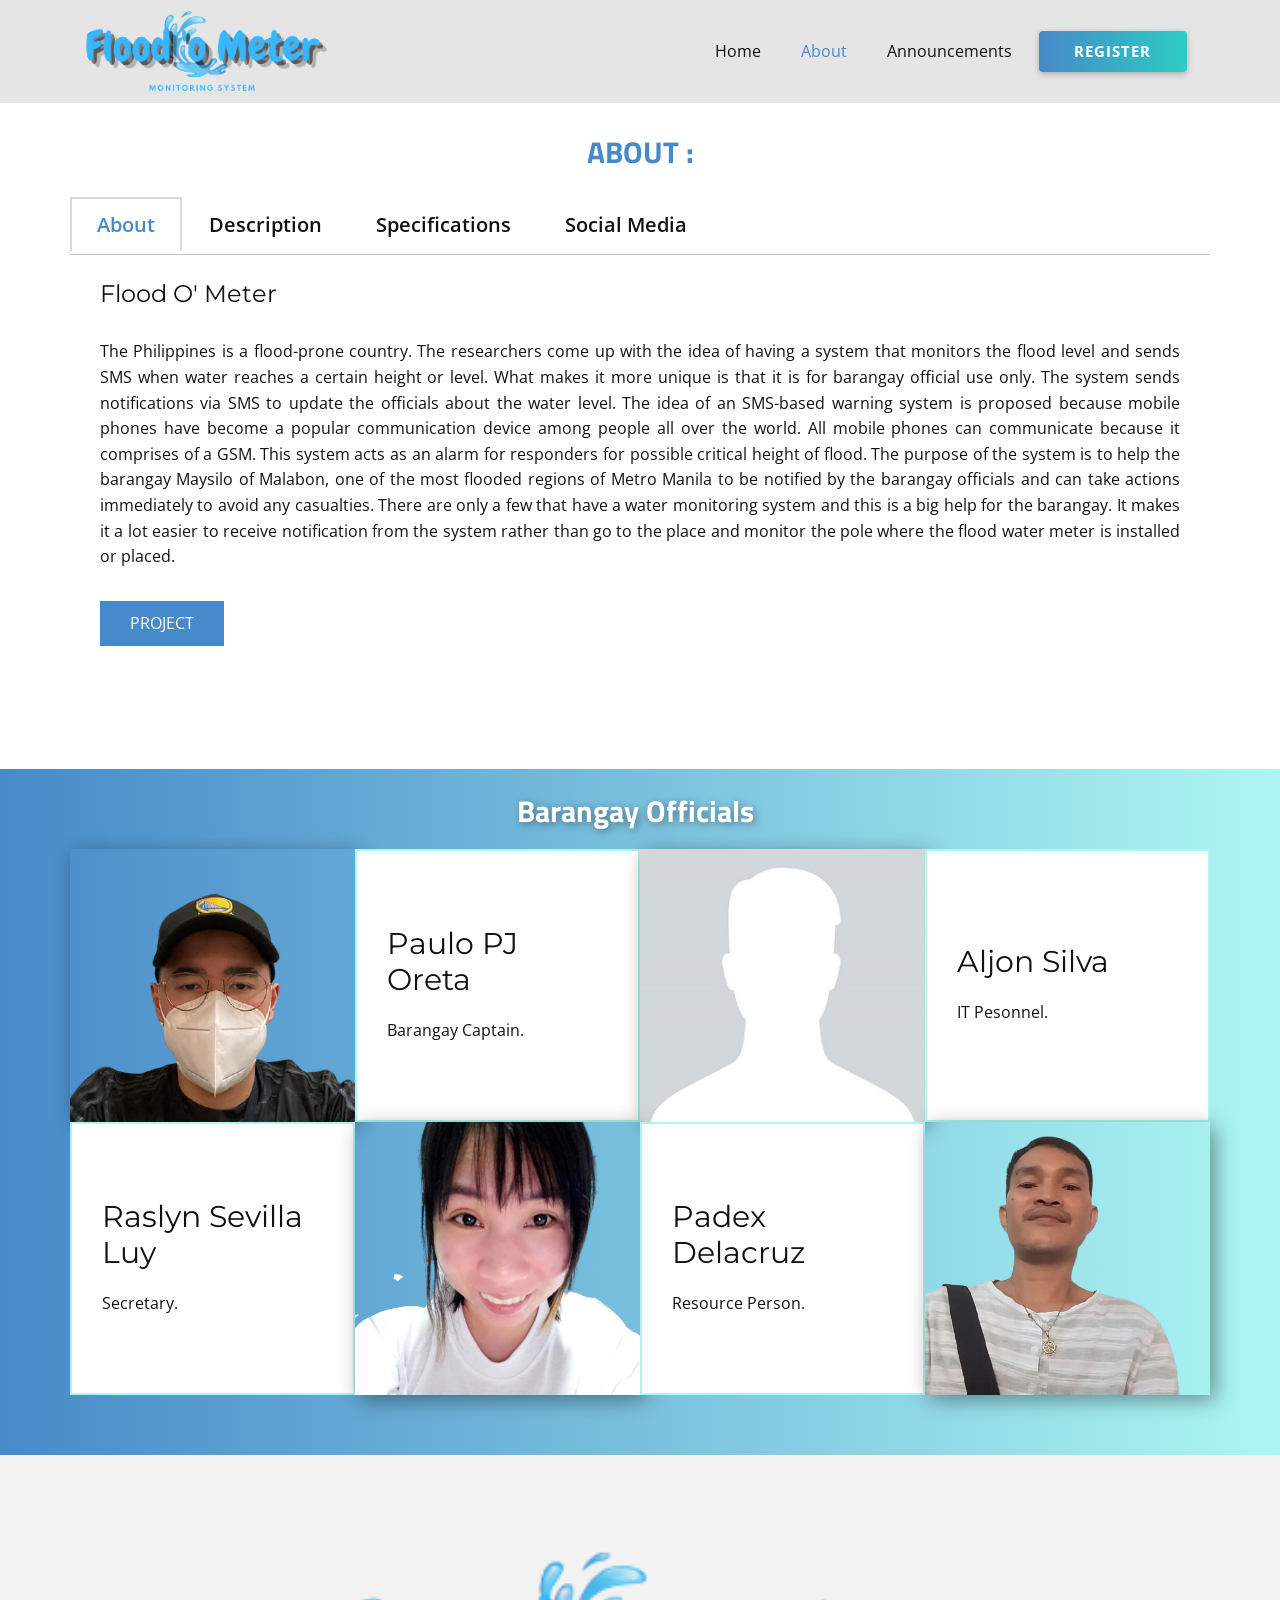
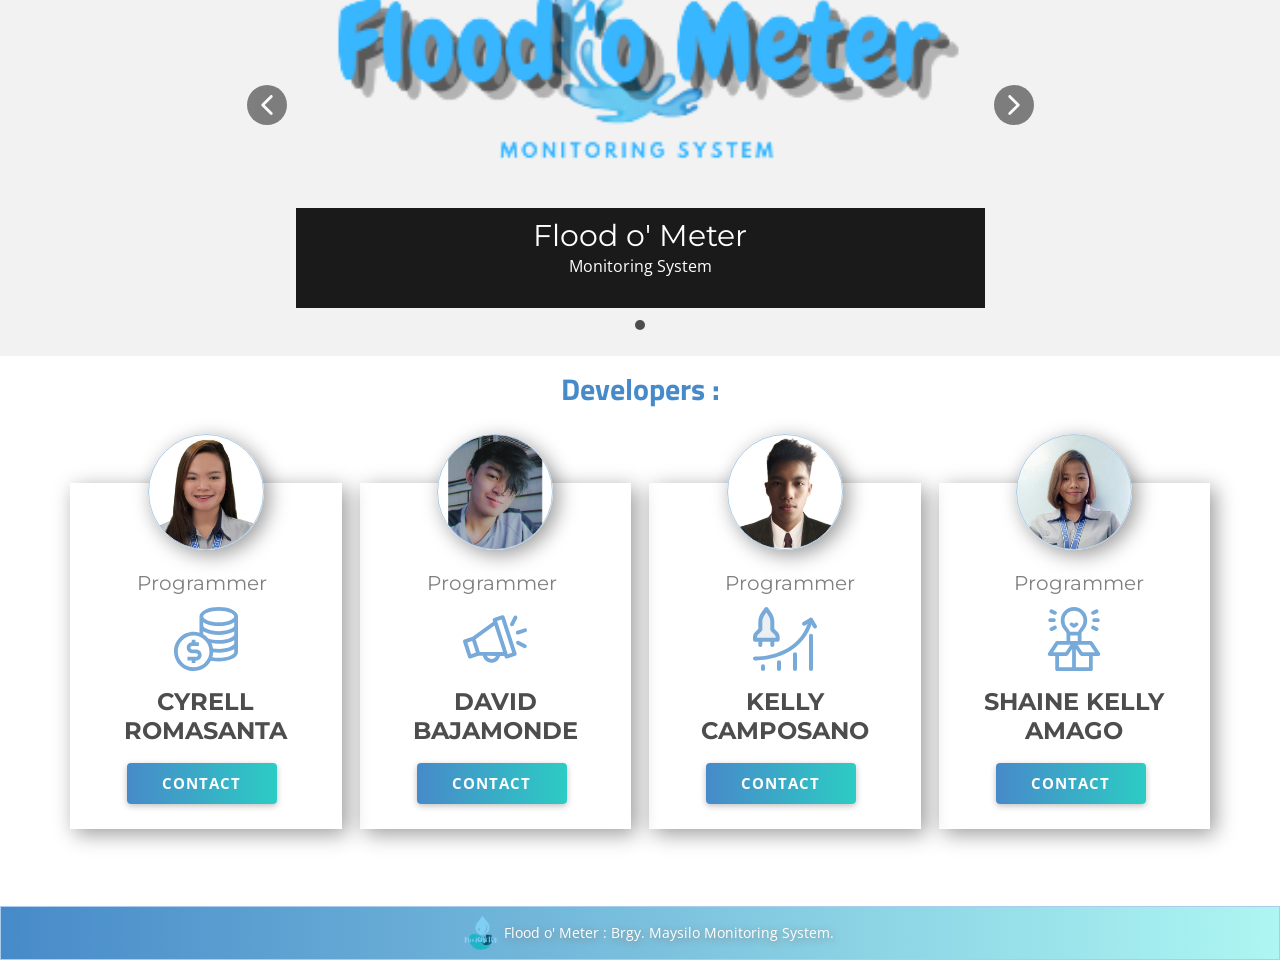
<file: Rooms/About.html>
<!DOCTYPE html>
<html style="font-size: 16px;">
  <head>
    <meta name="viewport" content="width=device-width, initial-scale=1.0">
    <meta charset="utf-8">
    <meta name="keywords" content="">
    <meta name="description" content="">
    <meta name="page_type" content="np-template-header-footer-from-plugin">
    <title>FloodMeter | About</title>
    <link rel="stylesheet" href="../nicepage.css" media="screen">
<link rel="stylesheet" href="About.css" media="screen">
    <script class="u-script" type="text/javascript" src="../jquery.js" defer=""></script>
    <script class="u-script" type="text/javascript" src="../nicepage.js" defer=""></script>
    <meta name="generator" content="Nicepage 4.2.6, nicepage.com">
    <link rel="icon" href="../images/favicon7.png">
    <link id="u-theme-google-font" rel="stylesheet" href="https://fonts.googleapis.com/css?family=Montserrat:100,100i,200,200i,300,300i,400,400i,500,500i,600,600i,700,700i,800,800i,900,900i|Open+Sans:300,300i,400,400i,600,600i,700,700i,800,800i">
    <link id="u-page-google-font" rel="stylesheet" href="https://fonts.googleapis.com/css?family=Titillium+Web:200,200i,300,300i,400,400i,600,600i,700,700i,900">
    
    
    
    
    
    
    
    
    <script type="application/ld+json">{
		"@context": "http://schema.org",
		"@type": "Organization",
		"name": "Site1",
		"logo": "../images/banner.png"
}</script>
    <meta name="theme-color" content="#478ac9">
    <meta property="og:title" content="FloodMeter | About">
    <meta property="og:description" content="">
    <meta property="og:type" content="website">
  </head>
  <body class="u-body"><header class="u-clearfix u-grey-10 u-header u-sticky u-header" id="sec-5caa"><div class="u-clearfix u-sheet u-sheet-1">
        <a href="/Home.html" data-page-id="63320719" class="u-image u-logo u-image-1" data-image-width="309" data-image-height="104" title="home">
          <img src="../images/banner.png" class="u-logo-image u-logo-image-1">
        </a>
        <nav class="u-menu u-menu-dropdown u-offcanvas u-menu-1">
          <div class="menu-collapse" style="font-size: 1rem; letter-spacing: 0px;">
            <a class="u-button-style u-custom-left-right-menu-spacing u-custom-padding-bottom u-custom-top-bottom-menu-spacing u-nav-link u-text-active-palette-1-base u-text-hover-palette-2-base" href="#">
              <svg viewBox="0 0 24 24"><use xmlns:xlink="http://www.w3.org/1999/xlink" xlink:href="#menu-hamburger"></use></svg>
              <svg version="1.1" xmlns="http://www.w3.org/2000/svg" xmlns:xlink="http://www.w3.org/1999/xlink"><defs><symbol id="menu-hamburger" viewBox="0 0 16 16" style="width: 16px; height: 16px;"><rect y="1" width="16" height="2"></rect><rect y="7" width="16" height="2"></rect><rect y="13" width="16" height="2"></rect>
</symbol>
</defs></svg>
            </a>
          </div>
          <div class="u-custom-menu u-nav-container">
            <ul class="u-nav u-unstyled u-nav-1"><li class="u-nav-item"><a class="u-button-style u-nav-link u-text-active-palette-1-base u-text-hover-palette-2-base" href="/Home.html" style="padding: 10px 20px;">Home</a>
</li><li class="u-nav-item"><a class="u-button-style u-nav-link u-text-active-palette-1-base u-text-hover-palette-2-base" href="/Rooms/About.html" style="padding: 10px 20px;">About</a>
</li><li class="u-nav-item"><a class="u-button-style u-nav-link u-text-active-palette-1-base u-text-hover-palette-2-base" href="/Rooms/Announcements.html" style="padding: 10px 20px;">Announcements</a>
</li></ul>
          </div>
          <div class="u-custom-menu u-nav-container-collapse">
            <div class="u-black u-container-style u-inner-container-layout u-opacity u-opacity-95 u-sidenav">
              <div class="u-inner-container-layout u-sidenav-overflow">
                <div class="u-menu-close"></div>
                <ul class="u-align-center u-nav u-popupmenu-items u-unstyled u-nav-2"><li class="u-nav-item"><a class="u-button-style u-nav-link" href="/Home.html" style="padding: 10px 20px;">Home</a>
</li><li class="u-nav-item"><a class="u-button-style u-nav-link" href="/Rooms/About.html" style="padding: 10px 20px;">About</a>
</li><li class="u-nav-item"><a class="u-button-style u-nav-link" href="/Rooms/Announcements.html" style="padding: 10px 20px;">Announcements</a>
</li></ul>
              </div>
            </div>
            <div class="u-black u-menu-overlay u-opacity u-opacity-70"></div>
          </div>
        </nav>
        <a href="/Registration/Register.html" data-page-id="130709230" class="u-btn u-btn-round u-button-style u-gradient u-none u-radius-4 u-text-body-alt-color u-btn-1">Register</a>
      </div></header>
    <section class="u-align-center u-clearfix u-section-1" id="sec-d4a3">
      <div class="u-clearfix u-sheet u-sheet-1">
        <h2 class="u-custom-font u-font-titillium-web u-text u-text-palette-1-base u-text-1">
          <span style="font-size: 1.875rem;">ABOUT :</span>
        </h2>
        <div class="u-expanded-width-lg u-expanded-width-md u-expanded-width-sm u-expanded-width-xl u-tabs u-tabs-1">
          <ul class="u-border-1 u-border-grey-25 u-tab-list u-unstyled" role="tablist">
            <li class="u-tab-item" role="presentation">
              <a class="active u-active-white u-border-2 u-border-active-grey-15 u-border-hover-grey-15 u-border-no-bottom u-button-style u-tab-link u-text-active-palette-1-base u-text-hover-black u-tab-link-1" id="link-tab-2917" href="#tab-2917" role="tab" aria-controls="tab-2917" aria-selected="true">About</a>
            </li>
            <li class="u-tab-item" role="presentation">
              <a class="u-active-white u-border-2 u-border-active-grey-15 u-border-hover-grey-15 u-border-no-bottom u-button-style u-tab-link u-text-active-palette-1-base u-text-hover-black u-tab-link-2" id="link-tab-0da5" href="#tab-0da5" role="tab" aria-controls="tab-0da5" aria-selected="false">Description</a>
            </li>
            <li class="u-tab-item" role="presentation">
              <a class="u-active-white u-border-2 u-border-active-grey-15 u-border-hover-grey-15 u-border-no-bottom u-button-style u-tab-link u-text-active-palette-1-base u-text-hover-black u-tab-link-3" id="link-tab-14b7" href="#tab-14b7" role="tab" aria-controls="tab-14b7" aria-selected="false">Specifications</a>
            </li>
            <li class="u-tab-item" role="presentation">
              <a class="u-active-white u-border-2 u-border-active-grey-15 u-border-hover-grey-15 u-border-no-bottom u-button-style u-tab-link u-text-active-palette-1-base u-text-hover-black u-tab-link-4" id="link-tab-a1b1" href="#tab-a1b1" role="tab" aria-controls="tab-a1b1" aria-selected="false">Social Media</a>
            </li>
          </ul>
          <div class="u-tab-content">
            <div class="u-container-style u-shape-rectangle u-tab-active u-tab-pane u-tab-pane-1" id="tab-2917" role="tabpanel" aria-labelledby="link-tab-2917">
              <div class="u-container-layout u-valign-top u-container-layout-1">
                <h4 class="u-text u-text-default u-text-2">Flood O' Meter</h4>
                <p class="u-align-justify u-text u-text-default u-text-3"> The Philippines is a flood-prone country. The researchers
come up with the idea of having a system that monitors the flood level and
sends SMS when water reaches a certain height or level. What makes it more
unique is that it is for barangay official use only. The system sends
notifications via SMS to update the officials about the water level. The idea
of an SMS-based warning system is proposed because mobile phones have become a
popular communication device among people all over the world. All mobile phones
can communicate because it comprises of a GSM. This system acts as an alarm for
responders for possible critical height of flood. The purpose of the system is
to help the barangay Maysilo of Malabon, one of the most flooded regions of
Metro Manila to be notified by the barangay officials and can take actions
immediately to avoid any casualties. There are only a few that have a water
monitoring system and this is a big help for the barangay. It makes it a lot
easier to receive notification from the system rather than go to the place and
monitor the pole where the flood water meter is installed or placed.</p>
                <a href="mailto:micbajamonde@gamil.com?subject=Floodometer" class="u-btn u-button-style u-btn-1">Project</a>
              </div>
            </div>
            <div class="u-container-style u-shape-rectangle u-tab-pane u-tab-pane-2" id="tab-0da5" role="tabpanel" aria-labelledby="link-tab-0da5">
              <div class="u-container-layout u-container-layout-2">
                <img class="u-hidden-sm u-hidden-xs u-image u-image-1" src="../images/floodlogo1.png" data-image-width="500" data-image-height="500">
                <h4 class="u-text u-text-4">Description</h4>
                <p class="u-text u-text-5"> A Flood monitoring system using arduino with sms notification.&nbsp;</p>
                <ul class="u-text u-text-6">
                  <li>Wemos D1 mini pro wifi development board 16mb</li>
                  <li>ESP8266 </li>
                  <li>GSM sim800l </li>
                  <li>Connecting Wires </li>
                  <li>Ultrasonic Distance Sensor (HC-SR04) </li>
                  <li>Other materials: Wide tube or PVC pipe, acrylic board, floater</li>
                </ul>
                <h4 class="u-text u-text-7">Materials used:</h4>
                <br>
              </div>
            </div>
            <div class="u-align-left u-container-style u-shape-rectangle u-tab-pane u-tab-pane-3" id="tab-14b7" role="tabpanel" aria-labelledby="link-tab-14b7">
              <div class="u-container-layout u-container-layout-3">
                <h4 class="u-text u-text-8">Flood o' monitoring Key Specifications.</h4>
                <p class="u-text u-text-9"> 1.&nbsp; &nbsp; &nbsp; Flood monitoring module that enables the residents of
barangay maysilo to monitor the rise of water in flood-prone areas.<br>2.&nbsp;&nbsp;&nbsp;&nbsp;&nbsp; <!--[endif]-->Module that will
serve as an advance warning to the barangay Maysilo, Malabon for possible flooding
situation.&nbsp;<br>3&nbsp; &nbsp; &nbsp; &nbsp;Module that will
generate a soft copy of the report of the height of water from the system.&nbsp;&nbsp;&nbsp;<br>
                </p>
                <img class="u-image u-image-default u-image-2" src="../images/banner.png" alt="" data-image-width="309" data-image-height="104">
              </div>
            </div>
            <div class="u-container-style u-shape-rectangle u-tab-pane u-tab-pane-4" id="tab-a1b1" role="tabpanel" aria-labelledby="link-tab-a1b1">
              <div class="u-container-layout u-valign-top-xs u-container-layout-4">
                <p class="u-large-text u-text u-text-variant u-text-10"> We want to stay in touch with&nbsp;you!&nbsp;Please follow us&nbsp;on&nbsp;social media&nbsp;so we can keep in touch.</p>
                <div class="u-social-icons u-spacing-17 u-social-icons-1">
                  <a class="u-social-url" title="facebook" target="_blank" href="https://web.facebook.com/barangaymaysilo.malabon.5"><span class="u-icon u-social-facebook u-social-icon u-text-palette-1-base"><svg class="u-svg-link" preserveAspectRatio="xMidYMin slice" viewBox="0 0 112 112" style=""><use xmlns:xlink="http://www.w3.org/1999/xlink" xlink:href="#svg-2e4f"></use></svg><svg class="u-svg-content" viewBox="0 0 112 112" x="0" y="0" id="svg-2e4f"><path fill="currentColor" d="M75.5,28.8H65.4c-1.5,0-4,0.9-4,4.3v9.4h13.9l-1.5,15.8H61.4v45.1H42.8V58.3h-8.8V42.4h8.8V32.2
c0-7.4,3.4-18.8,18.8-18.8h13.8v15.4H75.5z"></path></svg></span>
                  </a>
                  <a class="u-social-url" title="twitter" target="_blank" href="https://twitter.com/name"><span class="u-icon u-social-icon u-social-twitter u-text-palette-1-base"><svg class="u-svg-link" preserveAspectRatio="xMidYMin slice" viewBox="0 0 112 112" style=""><use xmlns:xlink="http://www.w3.org/1999/xlink" xlink:href="#svg-c508"></use></svg><svg class="u-svg-content" viewBox="0 0 112 112" x="0" y="0" id="svg-c508"><path fill="currentColor" d="M92.2,38.2c0,0.8,0,1.6,0,2.3c0,24.3-18.6,52.4-52.6,52.4c-10.6,0.1-20.2-2.9-28.5-8.2
	c1.4,0.2,2.9,0.2,4.4,0.2c8.7,0,16.7-2.9,23-7.9c-8.1-0.2-14.9-5.5-17.3-12.8c1.1,0.2,2.4,0.2,3.4,0.2c1.6,0,3.3-0.2,4.8-0.7
	c-8.4-1.6-14.9-9.2-14.9-18c0-0.2,0-0.2,0-0.2c2.5,1.4,5.4,2.2,8.4,2.3c-5-3.3-8.3-8.9-8.3-15.4c0-3.4,1-6.5,2.5-9.2
	c9.1,11.1,22.7,18.5,38,19.2c-0.2-1.4-0.4-2.8-0.4-4.3c0.1-10,8.3-18.2,18.5-18.2c5.4,0,10.1,2.2,13.5,5.7c4.3-0.8,8.1-2.3,11.7-4.5
	c-1.4,4.3-4.3,7.9-8.1,10.1c3.7-0.4,7.3-1.4,10.6-2.9C98.9,32.3,95.7,35.5,92.2,38.2z"></path></svg></span>
                  </a>
                  <a class="u-social-url" title="instagram" target="_blank" href="https://instagram.com/name"><span class="u-icon u-social-icon u-social-instagram u-text-palette-1-base"><svg class="u-svg-link" preserveAspectRatio="xMidYMin slice" viewBox="0 0 112 112" style=""><use xmlns:xlink="http://www.w3.org/1999/xlink" xlink:href="#svg-9d85"></use></svg><svg class="u-svg-content" viewBox="0 0 112 112" x="0" y="0" id="svg-9d85"><path fill="currentColor" d="M55.9,32.9c-12.8,0-23.2,10.4-23.2,23.2s10.4,23.2,23.2,23.2s23.2-10.4,23.2-23.2S68.7,32.9,55.9,32.9z
	 M55.9,69.4c-7.4,0-13.3-6-13.3-13.3c-0.1-7.4,6-13.3,13.3-13.3s13.3,6,13.3,13.3C69.3,63.5,63.3,69.4,55.9,69.4z"></path><path fill="#FFFFFF" d="M79.7,26.8c-3,0-5.4,2.5-5.4,5.4s2.5,5.4,5.4,5.4c3,0,5.4-2.5,5.4-5.4S82.7,26.8,79.7,26.8z"></path><path fill="currentColor" d="M78.2,11H33.5C21,11,10.8,21.3,10.8,33.7v44.7c0,12.6,10.2,22.8,22.7,22.8h44.7c12.6,0,22.7-10.2,22.7-22.7
	V33.7C100.8,21.1,90.6,11,78.2,11z M91,78.4c0,7.1-5.8,12.8-12.8,12.8H33.5c-7.1,0-12.8-5.8-12.8-12.8V33.7
	c0-7.1,5.8-12.8,12.8-12.8h44.7c7.1,0,12.8,5.8,12.8,12.8V78.4z"></path></svg></span>
                  </a>
                  <a class="u-social-url" target="_blank" data-type="Custom" title="Custom" href=""><span class="u-icon u-social-custom u-social-icon u-text-palette-1-base u-icon-4"><svg class="u-svg-link" preserveAspectRatio="xMidYMin slice" viewBox="0 0 512 512" style=""><use xmlns:xlink="http://www.w3.org/1999/xlink" xlink:href="#svg-ff0d"></use></svg><svg class="u-svg-content" viewBox="0 0 512 512" x="0px" y="0px" id="svg-ff0d" style="enable-background:new 0 0 512 512;"><g><g><rect y="160" width="114.496" height="352"></rect>
</g>
</g><g><g><path d="M426.368,164.128c-1.216-0.384-2.368-0.8-3.648-1.152c-1.536-0.352-3.072-0.64-4.64-0.896    c-6.08-1.216-12.736-2.08-20.544-2.08c-66.752,0-109.088,48.544-123.04,67.296V160H160v352h114.496V320    c0,0,86.528-120.512,123.04-32c0,79.008,0,224,0,224H512V274.464C512,221.28,475.552,176.96,426.368,164.128z"></path>
</g>
</g><g><g><circle cx="56" cy="56" r="56"></circle>
</g>
</g></svg></span>
                  </a>
                  <a class="u-social-url" target="_blank" data-type="Custom" title="Custom" href=""><span class="u-icon u-social-custom u-social-icon u-text-palette-1-base u-icon-5"><svg class="u-svg-link" preserveAspectRatio="xMidYMin slice" viewBox="0 0 511.977 511.977" style=""><use xmlns:xlink="http://www.w3.org/1999/xlink" xlink:href="#svg-a3cb"></use></svg><svg class="u-svg-content" viewBox="0 0 511.977 511.977" x="0px" y="0px" id="svg-a3cb" style="enable-background:new 0 0 511.977 511.977;"><g><g><path d="M262.948,0C122.628,0,48.004,89.92,48.004,187.968c0,45.472,25.408,102.176,66.08,120.16    c6.176,2.784,9.536,1.6,10.912-4.128c1.216-4.352,6.56-25.312,9.152-35.2c0.8-3.168,0.384-5.92-2.176-8.896    c-13.504-15.616-24.224-44.064-24.224-70.752c0-68.384,54.368-134.784,146.88-134.784c80,0,135.968,51.968,135.968,126.304    c0,84-44.448,142.112-102.208,142.112c-31.968,0-55.776-25.088-48.224-56.128c9.12-36.96,27.008-76.704,27.008-103.36    c0-23.904-13.504-43.68-41.088-43.68c-32.544,0-58.944,32.224-58.944,75.488c0,27.488,9.728,46.048,9.728,46.048    S144.676,371.2,138.692,395.488c-10.112,41.12,1.376,107.712,2.368,113.44c0.608,3.168,4.16,4.16,6.144,1.568    c3.168-4.16,42.08-59.68,52.992-99.808c3.968-14.624,20.256-73.92,20.256-73.92c10.72,19.36,41.664,35.584,74.624,35.584    c98.048,0,168.896-86.176,168.896-193.12C463.62,76.704,375.876,0,262.948,0z"></path>
</g>
</g></svg></span>
                  </a>
                </div>
              </div>
            </div>
          </div>
        </div>
      </div>
    </section>
    <section class="u-clearfix u-gradient u-section-2" id="sec-197a">
      <div class="u-clearfix u-sheet u-sheet-1">
        <h2 class="u-custom-font u-font-titillium-web u-text u-text-body-alt-color u-text-1">
          <span style="font-size: 30px;">Barangay Officials</span>
        </h2>
        <div class="u-clearfix u-gutter-0 u-layout-wrap u-layout-wrap-1">
          <div class="u-layout">
            <div class="u-layout-col">
              <div class="u-size-30">
                <div class="u-layout-row">
                  <div class="u-container-style u-image u-layout-cell u-left-cell u-size-15 u-size-30-md u-image-1" src="" data-image-width="428" data-image-height="582">
                    <div class="u-container-layout u-valign-middle u-container-layout-1"></div>
                  </div>
                  <div class="u-align-left u-container-style u-layout-cell u-size-15 u-size-30-md u-white u-layout-cell-2">
                    <div class="u-border-2 u-border-palette-4-light-2 u-container-layout u-valign-middle u-container-layout-2">
                      <h3 class="u-text u-text-2">Paulo PJ Oreta</h3>
                      <p class="u-text u-text-3">Barangay Captain.</p>
                    </div>
                  </div>
                  <div class="u-container-style u-image u-layout-cell u-size-15 u-size-30-md u-image-2" src="" data-image-width="600" data-image-height="600">
                    <div class="u-container-layout u-valign-middle u-container-layout-3"></div>
                  </div>
                  <div class="u-align-left u-container-style u-layout-cell u-right-cell u-size-15 u-size-30-md u-white u-layout-cell-4">
                    <div class="u-border-2 u-border-palette-4-light-2 u-container-layout u-valign-middle u-container-layout-4">
                      <h3 class="u-text u-text-4">Aljon Silva</h3>
                      <p class="u-text u-text-5">IT Pesonnel.</p>
                    </div>
                  </div>
                </div>
              </div>
              <div class="u-size-30">
                <div class="u-layout-row">
                  <div class="u-align-left u-container-style u-layout-cell u-left-cell u-size-15 u-size-30-md u-white u-layout-cell-5">
                    <div class="u-border-2 u-border-palette-4-light-2 u-container-layout u-valign-middle u-container-layout-5">
                      <h3 class="u-text u-text-6">Raslyn Sevilla Luy</h3>
                      <p class="u-text u-text-7">Secretary.</p>
                    </div>
                  </div>
                  <div class="u-container-style u-image u-layout-cell u-size-15 u-size-30-md u-image-3" src="" data-image-width="433" data-image-height="577">
                    <div class="u-container-layout u-valign-middle u-container-layout-6"></div>
                  </div>
                  <div class="u-align-left u-container-style u-layout-cell u-size-15 u-size-30-md u-white u-layout-cell-7">
                    <div class="u-border-2 u-border-palette-4-light-2 u-container-layout u-valign-middle u-container-layout-7">
                      <h3 class="u-text u-text-8"> Padex Delacruz</h3>
                      <p class="u-text u-text-9">Resource Person.</p>
                    </div>
                  </div>
                  <div class="u-container-style u-image u-layout-cell u-right-cell u-size-15 u-size-30-md u-image-4" src="" data-image-width="500" data-image-height="500">
                    <div class="u-container-layout u-valign-middle u-container-layout-8"></div>
                  </div>
                </div>
              </div>
            </div>
          </div>
        </div>
      </div>
    </section>
    <section class="u-align-center u-clearfix u-grey-5 u-section-3" id="sec-c0db">
      <div class="u-clearfix u-sheet u-valign-middle u-sheet-1">
        <div class="u-carousel u-expanded-width-xs u-gallery u-layout-carousel u-lightbox u-no-transition u-show-text-always u-gallery-1" data-interval="5000" data-u-ride="carousel" id="carousel-c442">
          <ol class="u-absolute-hcenter u-carousel-indicators u-carousel-indicators-1">
            <li data-u-target="#carousel-c442" data-u-slide-to="0" class="u-active u-grey-70 u-shape-circle" style="width: 10px; height: 10px;"></li>
          </ol>
          <div class="u-carousel-inner u-gallery-inner" role="listbox">
            <div class="u-active u-carousel-item u-gallery-item">
              <div class="u-back-slide" data-image-width="309" data-image-height="104">
                <img class="u-back-image u-expanded u-image-contain" src="../images/banner.png">
              </div>
              <div class="u-grey-90 u-over-slide u-over-slide-1">
                <h3 class="u-gallery-heading">Flood o' Meter</h3>
                <p class="u-gallery-text">Monitoring System</p>
              </div>
            </div>
          </div>
          <a class="u-absolute-vcenter u-carousel-control u-carousel-control-prev u-grey-70 u-icon-circle u-opacity u-opacity-70 u-spacing-10 u-text-white u-carousel-control-1" href="#carousel-c442" role="button" data-u-slide="prev">
            <span aria-hidden="true">
              <svg viewBox="0 0 451.847 451.847"><path d="M97.141,225.92c0-8.095,3.091-16.192,9.259-22.366L300.689,9.27c12.359-12.359,32.397-12.359,44.751,0
c12.354,12.354,12.354,32.388,0,44.748L173.525,225.92l171.903,171.909c12.354,12.354,12.354,32.391,0,44.744
c-12.354,12.365-32.386,12.365-44.745,0l-194.29-194.281C100.226,242.115,97.141,234.018,97.141,225.92z"></path></svg>
            </span>
            <span class="sr-only">
              <svg viewBox="0 0 451.847 451.847"><path d="M97.141,225.92c0-8.095,3.091-16.192,9.259-22.366L300.689,9.27c12.359-12.359,32.397-12.359,44.751,0
c12.354,12.354,12.354,32.388,0,44.748L173.525,225.92l171.903,171.909c12.354,12.354,12.354,32.391,0,44.744
c-12.354,12.365-32.386,12.365-44.745,0l-194.29-194.281C100.226,242.115,97.141,234.018,97.141,225.92z"></path></svg>
            </span>
          </a>
          <a class="u-absolute-vcenter u-carousel-control u-carousel-control-next u-grey-70 u-icon-circle u-opacity u-opacity-70 u-spacing-10 u-text-white u-carousel-control-2" href="#carousel-c442" role="button" data-u-slide="next">
            <span aria-hidden="true">
              <svg viewBox="0 0 451.846 451.847"><path d="M345.441,248.292L151.154,442.573c-12.359,12.365-32.397,12.365-44.75,0c-12.354-12.354-12.354-32.391,0-44.744
L278.318,225.92L106.409,54.017c-12.354-12.359-12.354-32.394,0-44.748c12.354-12.359,32.391-12.359,44.75,0l194.287,194.284
c6.177,6.18,9.262,14.271,9.262,22.366C354.708,234.018,351.617,242.115,345.441,248.292z"></path></svg>
            </span>
            <span class="sr-only">
              <svg viewBox="0 0 451.846 451.847"><path d="M345.441,248.292L151.154,442.573c-12.359,12.365-32.397,12.365-44.75,0c-12.354-12.354-12.354-32.391,0-44.744
L278.318,225.92L106.409,54.017c-12.354-12.359-12.354-32.394,0-44.748c12.354-12.359,32.391-12.359,44.75,0l194.287,194.284
c6.177,6.18,9.262,14.271,9.262,22.366C354.708,234.018,351.617,242.115,345.441,248.292z"></path></svg>
            </span>
          </a>
        </div>
      </div>
    </section>
    <section class="u-align-center u-clearfix u-white u-section-4" id="carousel_5e41">
      <div class="u-clearfix u-sheet u-sheet-1">
        <h2 class="u-custom-font u-font-titillium-web u-text u-text-palette-1-base u-text-1">
          <span style="font-size: 1.875rem;">Developers :</span>
        </h2>
        <div class="u-expanded-width u-list u-list-1">
          <div class="u-repeater u-repeater-1">
            <div class="u-container-style u-list-item u-repeater-item u-shape-rectangle u-list-item-1">
              <div class="u-container-layout u-similar-container u-container-layout-1">
                <div class="u-border-1 u-border-palette-1-light-2 u-image u-image-circle u-preserve-proportions u-image-1" alt="" data-image-width="440" data-image-height="440"></div>
                <h5 class="u-text u-text-grey-50 u-text-2">Programmer</h5><span class="u-icon u-icon-circle u-text-palette-1-light-1 u-icon-1"><svg class="u-svg-link" preserveAspectRatio="xMidYMin slice" viewBox="0 0 511.998 511.998" style=""><use xmlns:xlink="http://www.w3.org/1999/xlink" xlink:href="#svg-24d6"></use></svg><svg class="u-svg-content" viewBox="0 0 511.998 511.998" id="svg-24d6"><g><path d="m462.232 19.236c-28.114-12.404-65.164-19.236-104.325-19.236s-76.211 6.832-104.326 19.236c-32.017 14.126-49.65 34.398-49.65 57.081v129.269c-14.847-4.675-30.638-7.202-47.008-7.202-86.464 0-156.807 70.343-156.807 156.807 0 86.463 70.343 156.807 156.807 156.807 59.484 0 111.336-33.294 137.905-82.224 19.656 4.149 41.21 6.327 63.079 6.327 39.161 0 76.211-6.831 104.326-19.235 32.018-14.126 49.65-34.398 49.65-57.081v-283.468c0-22.683-17.633-42.955-49.651-57.081zm-196.541 27.447c24.383-10.758 57.133-16.683 92.216-16.683s67.833 5.925 92.216 16.683c19.59 8.643 31.76 19.999 31.76 29.634s-12.17 20.99-31.76 29.634c-24.384 10.758-57.133 16.683-92.216 16.683s-67.833-5.925-92.216-16.683c-19.59-8.644-31.76-19.998-31.76-29.634s12.17-20.991 31.76-29.634zm-108.769 435.315c-69.922 0-126.807-56.885-126.807-126.807s56.885-126.807 126.807-126.807c69.921 0 126.807 56.885 126.807 126.807s-56.885 126.807-126.807 126.807zm293.201-92.58c-24.384 10.758-57.133 16.683-92.216 16.683-17.707 0-35.107-1.558-51.176-4.543 3.886-12.529 6.233-25.727 6.835-39.371 14.245 2.009 29.082 3.047 44.342 3.047 39.161 0 76.211-6.832 104.326-19.236 7.318-3.229 13.874-6.781 19.65-10.607v24.393c-.001 9.636-12.171 20.991-31.761 29.634zm0-70.867c-24.383 10.758-57.133 16.683-92.216 16.683-15.963 0-31.362-1.235-45.952-3.636-2.279-15.039-6.709-29.38-12.954-42.708 18.448 3.584 38.469 5.477 58.906 5.477 39.161 0 76.211-6.831 104.326-19.235 7.318-3.229 13.874-6.782 19.65-10.608v24.393c0 9.636-12.17 20.991-31.76 29.634zm0-70.866c-24.384 10.758-57.133 16.683-92.216 16.683-31.017 0-60.624-4.728-83.876-13.331-11.461-12.872-25.004-23.849-40.1-32.396v-24.983c5.776 3.826 12.333 7.379 19.65 10.607 28.115 12.404 65.165 19.236 104.326 19.236s76.211-6.832 104.326-19.236c7.318-3.229 13.874-6.781 19.65-10.607v24.393c0 9.635-12.17 20.99-31.76 29.634zm0-70.868c-24.383 10.758-57.133 16.683-92.216 16.683s-67.833-5.925-92.216-16.683c-19.59-8.643-31.76-19.998-31.76-29.634v-24.393c5.776 3.826 12.333 7.379 19.65 10.608 28.115 12.404 65.165 19.235 104.326 19.235s76.211-6.831 104.326-19.235c7.318-3.229 13.874-6.782 19.65-10.608v24.393c0 9.636-12.17 20.991-31.76 29.634z"></path><path d="m176.952 339.052h-32.175c-7.243 0-13.136-5.893-13.136-13.136s5.893-13.136 13.136-13.136h54.323v-30h-27.177v-20.239h-30v20.344c-22.458 1.476-40.282 20.206-40.282 43.031 0 23.785 19.351 43.136 43.136 43.136h32.175c7.871 0 14.274 6.404 14.274 14.275s-6.403 14.274-14.274 14.274h-69.333v30h34.304v20.239h30v-20.239h5.029c24.413 0 44.274-19.861 44.274-44.274s-19.861-44.275-44.274-44.275z"></path>
</g></svg></span>
                <h4 class="u-align-center u-text u-text-grey-70 u-text-3">Cyrell Romasanta</h4>
                <a href="#sec-744f" class="u-btn u-btn-round u-button-style u-dialog-link u-gradient u-none u-radius-4 u-text-body-alt-color u-btn-1">Contact</a>
              </div>
            </div>
            <div class="u-container-style u-list-item u-repeater-item u-shape-rectangle u-list-item-2">
              <div class="u-container-layout u-similar-container u-container-layout-2">
                <div class="u-border-1 u-border-palette-1-light-2 u-image u-image-circle u-preserve-proportions u-image-2" alt="" data-image-width="800" data-image-height="600"></div>
                <h5 class="u-text u-text-grey-50 u-text-4">Programmer</h5><span class="u-icon u-icon-circle u-text-palette-1-light-1 u-icon-1"><svg class="u-svg-link" preserveAspectRatio="xMidYMin slice" viewBox="0 0 247.065 247.065" style=""><use xmlns:xlink="http://www.w3.org/1999/xlink" xlink:href="#svg-cdfb"></use></svg><svg class="u-svg-content" viewBox="0 0 247.065 247.065" x="0px" y="0px" id="svg-cdfb" style="enable-background:new 0 0 247.065 247.065;"><g><path d="M160.551,36.935c-0.614-1.892-1.956-3.462-3.727-4.365c-1.774-0.904-3.831-1.065-5.724-0.45l-31.376,10.196   c-3.939,1.28-6.096,5.511-4.815,9.45l1.568,4.828l-79.811,58.625L5.183,125.448c-1.892,0.615-3.462,1.956-4.365,3.728   c-0.903,1.772-1.065,3.831-0.45,5.723l19.129,58.862c1.03,3.169,3.97,5.184,7.131,5.184c0.769,0,1.55-0.119,2.32-0.369   l31.478-10.229l16.173,0.085c3.248,15.336,16.888,26.88,33.176,26.88c16.164,0,29.714-11.371,33.095-26.531l16.587,0.087   l1.568,4.829c0.614,1.892,1.955,3.462,3.728,4.365c1.064,0.542,2.232,0.817,3.405,0.817c0.78,0,1.563-0.122,2.317-0.367   l31.377-10.195c3.939-1.28,6.096-5.511,4.816-9.45L160.551,36.935z M31.444,181.992l-14.492-44.597l18.364-5.967l14.49,44.597   L31.444,181.992z M109.774,200.312c-7.912,0-14.694-4.887-17.513-11.797l34.958,0.184   C124.356,195.514,117.617,200.312,109.774,200.312z M64.714,173.369l-7.888-24.277l-7.888-24.277l72.419-53.194l22.209,68.349   l11.006,33.873L64.714,173.369z M172.972,181.929l-0.921-2.833c-0.001-0.005-0.002-0.011-0.004-0.017l-19.815-60.983l-20.74-63.833   l17.111-5.561l41.48,127.665L172.972,181.929z"></path><path d="M185.807,73.393c1.092,0.556,2.254,0.819,3.4,0.819c2.73,0,5.363-1.496,6.688-4.096l13.461-26.41   c1.882-3.69,0.415-8.207-3.275-10.088c-3.69-1.88-8.207-0.415-10.088,3.276l-13.461,26.41   C180.65,66.995,182.117,71.512,185.807,73.393z"></path><path d="M242.176,144.712l-26.414-13.455c-3.691-1.879-8.207-0.412-10.087,3.279c-1.881,3.691-0.412,8.207,3.278,10.087   l26.414,13.455c1.091,0.555,2.253,0.818,3.398,0.818c2.73,0,5.364-1.497,6.689-4.097   C247.335,151.109,245.867,146.593,242.176,144.712z"></path><path d="M204.242,101.204c1.03,3.169,3.97,5.184,7.131,5.184c0.769,0,1.55-0.119,2.32-0.369l28.188-9.16   c3.938-1.28,6.095-5.511,4.814-9.451c-1.28-3.94-5.511-6.092-9.451-4.815l-28.188,9.16   C205.118,93.034,202.962,97.265,204.242,101.204z"></path>
</g></svg></span>
                <h4 class="u-align-center u-text u-text-grey-70 u-text-5">David Bajamonde</h4>
                <a href="#sec-744g" class="u-btn u-btn-round u-button-style u-dialog-link u-gradient u-none u-radius-4 u-text-body-alt-color u-btn-2">Contact</a>
              </div>
            </div>
            <div class="u-align-center u-container-style u-list-item u-repeater-item u-shape-rectangle u-list-item-3">
              <div class="u-container-layout u-similar-container u-container-layout-3">
                <div class="u-border-1 u-border-palette-1-light-2 u-image u-image-circle u-preserve-proportions u-image-3" alt="" data-image-width="440" data-image-height="440"></div>
                <h5 class="u-text u-text-grey-50 u-text-6">Programmer</h5><span class="u-icon u-icon-circle u-text-palette-1-light-1 u-icon-1"><svg class="u-svg-link" preserveAspectRatio="xMidYMin slice" viewBox="0 0 24 24" style=""><use xmlns:xlink="http://www.w3.org/1999/xlink" xlink:href="#svg-02f3"></use></svg><svg class="u-svg-content" viewBox="0 0 24 24" id="svg-02f3"><g><g><path d="m8.541 12.397h-7.082c-.345 0-.625-.28-.625-.625v-.768c0-.612.238-1.187.671-1.62l.996-.994v-2.689c0-.978.295-1.921.851-2.727l1.135-1.638c.233-.338.794-.338 1.027 0l1.134 1.638c.557.806.851 1.749.851 2.727v2.689l.995.995c.433.433.671 1.008.671 1.62v.768c0 .345-.279.624-.624.624z" fill="#eceff1"></path>
</g><g><path d="m9.25 13h-8.5c-.414 0-.75-.336-.75-.75v-.921c0-.735.286-1.425.806-1.945l1.194-1.195v-2.627c0-1.176.354-2.308 1.022-3.273l1.361-1.965c.28-.405.953-.405 1.233 0l1.361 1.966c.669.964 1.023 2.096 1.023 3.272v2.627l1.194 1.194c.52.52.806 1.211.806 1.946v.921c0 .414-.336.75-.75.75zm-7.75-1.5h7v-.171c0-.334-.13-.648-.366-.884l-1.414-1.415c-.141-.14-.22-.331-.22-.53v-2.938c0-.869-.261-1.706-.756-2.419l-.744-1.075-.744 1.075c-.495.713-.756 1.55-.756 2.419v2.938c0 .199-.079.39-.22.53l-1.414 1.414c-.236.237-.366.551-.366.885z"></path>
</g><g><path d="m7.25 15c-.414 0-.75-.336-.75-.75v-2c0-.414.336-.75.75-.75s.75.336.75.75v2c0 .414-.336.75-.75.75z"></path>
</g><g><path d="m2.75 15c-.414 0-.75-.336-.75-.75v-2c0-.414.336-.75.75-.75s.75.336.75.75v2c0 .414-.336.75-.75.75z"></path>
</g><g><path d="m.856 20.081c-.076 0-.119-.001-.127-.001-.414-.012-.74-.356-.729-.77s.357-.727.77-.729c.665.016 16.475.274 20.224-14.011.105-.4.515-.638.916-.535.4.105.64.515.535.916-3.871 14.748-19.988 15.13-21.589 15.13z"></path>
</g><g><path d="m23.25 8.098c-.259 0-.511-.134-.65-.375l-1.125-1.949-1.949 1.125c-.359.207-.817.085-1.024-.274s-.084-.817.274-1.024l2.598-1.5c.357-.208.817-.085 1.024.274l1.5 2.598c.207.359.084.817-.274 1.024-.117.069-.246.101-.374.101z"></path>
</g><g><path d="m21.75 24c-.414 0-.75-.336-.75-.75v-12.5c0-.414.336-.75.75-.75s.75.336.75.75v12.5c0 .414-.336.75-.75.75z"></path>
</g><g><path d="m15.75 24c-.414 0-.75-.336-.75-.75v-5.5c0-.414.336-.75.75-.75s.75.336.75.75v5.5c0 .414-.336.75-.75.75z"></path>
</g><g><path d="m9.75 24c-.414 0-.75-.336-.75-.75v-2.5c0-.414.336-.75.75-.75s.75.336.75.75v2.5c0 .414-.336.75-.75.75z"></path>
</g><g><path d="m3.75 24c-.414 0-.75-.336-.75-.75v-1c0-.414.336-.75.75-.75s.75.336.75.75v1c0 .414-.336.75-.75.75z"></path>
</g>
</g></svg></span>
                <h4 class="u-align-center u-text u-text-grey-70 u-text-7">Kelly Camposano</h4>
                <a href="#sec-744h" class="u-btn u-btn-round u-button-style u-dialog-link u-gradient u-none u-radius-4 u-text-body-alt-color u-btn-3">Contact</a>
              </div>
            </div>
            <div class="u-align-center u-container-style u-list-item u-repeater-item u-shape-rectangle u-list-item-4">
              <div class="u-container-layout u-similar-container u-container-layout-4">
                <div class="u-border-1 u-border-palette-1-light-2 u-image u-image-circle u-preserve-proportions u-image-4" alt="" data-image-width="435" data-image-height="427"></div>
                <h5 class="u-text u-text-grey-50 u-text-8">Programmer</h5><span class="u-icon u-icon-circle u-text-palette-1-light-1 u-icon-1"><svg class="u-svg-link" preserveAspectRatio="xMidYMin slice" viewBox="0 0 512 512" style=""><use xmlns:xlink="http://www.w3.org/1999/xlink" xlink:href="#svg-fdb9"></use></svg><svg class="u-svg-content" viewBox="0 0 512 512" id="svg-fdb9"><g><path d="m463.481 368.174-60-90c-2.781-4.173-7.465-6.68-12.48-6.68h-75v-59.357c0-7.116 4.843-13.354 13.402-23.766 13.652-16.605 32.349-39.347 32.349-82.621-.001-58.311-47.44-105.75-105.752-105.75s-105.751 47.439-105.751 105.75c0 43.274 18.697 66.016 32.349 82.621 8.559 10.412 13.402 16.649 13.402 23.766v59.357h-75c-5.015 0-9.699 2.507-12.481 6.68l-60 90c-3.068 4.603-3.354 10.521-.744 15.398s7.693 7.922 13.225 7.922h45v105.506c0 8.284 6.716 15 15 15h270c8.284 0 15-6.716 15-15v-105.506h45c5.532 0 10.615-3.045 13.226-7.922 2.609-4.878 2.323-10.796-.745-15.398zm-283.232-262.424c0-41.769 33.982-75.75 75.751-75.75 41.77 0 75.751 33.981 75.751 75.75 0 32.525-12.975 48.308-25.523 63.569-6.965 8.472-14.091 17.149-17.738 27.842h-64.98c-3.648-10.692-10.774-19.37-17.739-27.842-12.547-15.261-25.522-31.044-25.522-63.569zm45.751 121.411h60v44.333h-60zm-96.972 74.333h98.944l-40 60h-98.944zm6.972 90h60c5.015 0 9.699-2.507 12.481-6.68l32.519-48.779v145.965h-105zm240 90.506h-105v-145.965l32.52 48.779c2.781 4.173 7.465 6.68 12.48 6.68h60zm-51.973-120.506-40-60h98.945l40 60z"></path><path d="m417 90.75c-8.284 0-15 6.716-15 15s6.716 15 15 15h30c8.284 0 15-6.716 15-15s-6.716-15-15-15z"></path><path d="m401.479 177.258 29 14c2.103 1.016 4.323 1.496 6.511 1.496 5.576 0 10.933-3.124 13.518-8.482 3.602-7.461.474-16.428-6.986-20.029l-29-14c-7.464-3.605-16.43-.475-20.029 6.986-3.602 7.46-.474 16.427 6.986 20.029z"></path><path d="m408.011 62.754c2.188 0 4.409-.481 6.511-1.496l29-14c7.46-3.602 10.588-12.568 6.986-20.029-3.601-7.46-12.569-10.587-20.029-6.986l-29 14c-7.46 3.602-10.588 12.568-6.986 20.029 2.586 5.358 7.941 8.482 13.518 8.482z"></path><path d="m65 120.75h30c8.284 0 15-6.716 15-15s-6.716-15-15-15h-30c-8.284 0-15 6.716-15 15s6.716 15 15 15z"></path><path d="m97.479 150.242-29 14c-7.46 3.602-10.588 12.568-6.987 20.029 2.587 5.358 7.942 8.482 13.519 8.482 2.187 0 4.409-.481 6.511-1.496l29-14c7.46-3.602 10.588-12.568 6.987-20.029-3.602-7.459-12.569-10.586-20.03-6.986z"></path><path d="m68.479 47.258 29 14c2.102 1.016 4.323 1.496 6.511 1.496 5.577 0 10.932-3.124 13.519-8.482 3.602-7.461.473-16.428-6.987-20.029l-29-14c-7.461-3.605-16.428-.474-20.03 6.986s-.473 16.427 6.987 20.029z"></path><path d="m227.652 150.623 20.028 13.352c2.519 1.68 5.42 2.52 8.32 2.52s5.802-.84 8.32-2.52l20.027-13.352c6.894-4.595 8.756-13.908 4.16-20.801-4.596-6.894-13.91-8.755-20.801-4.16l-11.706 7.805-11.708-7.805c-6.893-4.595-16.206-2.734-20.801 4.16-4.595 6.893-2.732 16.206 4.161 20.801z"></path>
</g></svg></span>
                <h4 class="u-align-center u-text u-text-grey-70 u-text-9">Shaine kelly amago</h4>
                <a href="#sec-744i" class="u-btn u-btn-round u-button-style u-dialog-link u-gradient u-none u-radius-4 u-text-body-alt-color u-btn-4">Contact</a>
              </div>
            </div>
          </div>
        </div>
      </div>
    </section>
    
    
    
    
    
    <footer class="u-align-center u-border-1 u-border-palette-1-light-2 u-clearfix u-footer u-gradient u-footer" id="sec-591a"><div class="u-clearfix u-sheet u-sheet-1">
        <p class="u-small-text u-text u-text-variant u-text-white u-text-1">Flood o' Meter : Brgy. Maysilo Monitoring System.</p>
        <img class="u-image u-image-default u-preserve-proportions u-image-1" src="../images/floodlogo.png" alt="" data-image-width="500" data-image-height="500">
      </div></footer>
  <section class="u-align-center u-black u-clearfix u-container-style u-dialog-block u-opacity u-opacity-70 u-valign-top u-section-9" id="sec-744f">
      <div class="u-align-center u-border-2 u-border-grey-75 u-container-style u-dialog u-radius-5 u-shape-round u-white u-dialog-1">
        <div class="u-container-layout u-container-layout-1">
          <div class="u-border-2 u-border-palette-1-light-2 u-image u-image-circle u-image-10" data-image-width="440" data-image-height="440"></div>
          <h3 class="u-text u-text-1">Cyrell Romasanta</h3>
          <p class="u-align-center u-text u-text-2"> Email:&nbsp;<a href="mailto:romasantacyrelldc@gmail.com" class="u-active-none u-border-none u-btn u-button-style u-hover-none u-none u-text-palette-1-base u-btn-1">romasantacyrelldc@gmail.com</a> 09682985004
          </p>
        </div><button class="u-border-2 u-border-grey-25 u-dialog-close-button u-icon u-icon-circle u-spacing-7 u-text-palette-1-base u-icon-1"><svg class="u-svg-link" preserveAspectRatio="xMidYMin slice" viewBox="0 0 16 16" style=""><use xmlns:xlink="http://www.w3.org/1999/xlink" xlink:href="#svg-6e8b"></use></svg><svg class="u-svg-content" viewBox="0 0 16 16" x="0px" y="0px" id="svg-6e8b"><rect x="7" y="0" transform="matrix(0.7071 -0.7071 0.7071 0.7071 -3.3138 8.0002)" width="2" height="16"></rect><rect x="0" y="7" transform="matrix(0.7071 -0.7071 0.7071 0.7071 -3.3138 8.0002)" width="16" height="2"></rect></svg></button>
      </div>
    </section>
      <section class="u-align-center u-black u-clearfix u-container-style u-dialog-block u-opacity u-opacity-70 u-valign-top u-section-9" id="sec-744g">
        <div class="u-align-center u-border-2 u-border-grey-75 u-container-style u-dialog u-radius-5 u-shape-round u-white u-dialog-1">
          <div class="u-container-layout u-container-layout-1">
            <div class="u-border-2 u-border-palette-1-light-2 u-image u-image-circle u-image-20" data-image-width="440" data-image-height="440"></div>
            <h3 class="u-text u-text-1">David Bajamonde</h3>
            <p class="u-align-center u-text u-text-2"> Email:&nbsp;<a href="mailto:micbajamonde@gmail.com" class="u-active-none u-border-none u-btn u-button-style u-hover-none u-none u-text-palette-1-base u-btn-1">micbajamonde@gmail.com</a> 09669012526
            </p>
          </div><button class="u-border-2 u-border-grey-25 u-dialog-close-button u-icon u-icon-circle u-spacing-7 u-text-palette-1-base u-icon-1"><svg class="u-svg-link" preserveAspectRatio="xMidYMin slice" viewBox="0 0 16 16" style=""><use xmlns:xlink="http://www.w3.org/1999/xlink" xlink:href="#svg-6e8b"></use></svg><svg class="u-svg-content" viewBox="0 0 16 16" x="0px" y="0px" id="svg-6e8b"><rect x="7" y="0" transform="matrix(0.7071 -0.7071 0.7071 0.7071 -3.3138 8.0002)" width="2" height="16"></rect><rect x="0" y="7" transform="matrix(0.7071 -0.7071 0.7071 0.7071 -3.3138 8.0002)" width="16" height="2"></rect></svg></button>
        </div>
      </section>
        <section class="u-align-center u-black u-clearfix u-container-style u-dialog-block u-opacity u-opacity-70 u-valign-top u-section-9" id="sec-744h">
          <div class="u-align-center u-border-2 u-border-grey-75 u-container-style u-dialog u-radius-5 u-shape-round u-white u-dialog-1">
            <div class="u-container-layout u-container-layout-1">
              <div class="u-border-2 u-border-palette-1-light-2 u-image u-image-circle u-image-30" data-image-width="440" data-image-height="440"></div>
              <h3 class="u-text u-text-1">Kelly Camposano</h3>
              <p class="u-align-center u-text u-text-2"> Email:&nbsp;<a href="mailto:camposano.kelly2@gmail.com" class="u-active-none u-border-none u-btn u-button-style u-hover-none u-none u-text-palette-1-base u-btn-1">camposano.kelly2@gmail.com</a> 09665323883
              </p>
            </div><button class="u-border-2 u-border-grey-25 u-dialog-close-button u-icon u-icon-circle u-spacing-7 u-text-palette-1-base u-icon-1"><svg class="u-svg-link" preserveAspectRatio="xMidYMin slice" viewBox="0 0 16 16" style=""><use xmlns:xlink="http://www.w3.org/1999/xlink" xlink:href="#svg-6e8b"></use></svg><svg class="u-svg-content" viewBox="0 0 16 16" x="0px" y="0px" id="svg-6e8b"><rect x="7" y="0" transform="matrix(0.7071 -0.7071 0.7071 0.7071 -3.3138 8.0002)" width="2" height="16"></rect><rect x="0" y="7" transform="matrix(0.7071 -0.7071 0.7071 0.7071 -3.3138 8.0002)" width="16" height="2"></rect></svg></button>
          </div>
        </section>
          <section class="u-align-center u-black u-clearfix u-container-style u-dialog-block u-opacity u-opacity-70 u-valign-top u-section-9" id="sec-744i">
            <div class="u-align-center u-border-2 u-border-grey-75 u-container-style u-dialog u-radius-5 u-shape-round u-white u-dialog-1">
              <div class="u-container-layout u-container-layout-1">
                <div class="u-border-2 u-border-palette-1-light-2 u-image u-image-circle u-image-40" data-image-width="440" data-image-height="440"></div>
                <h3 class="u-text u-text-1">Shaine Amago</h3>
                <p class="u-align-center u-text u-text-2"> Email:&nbsp;<a href="mailto:shainenocete2000@gmail.com" class="u-active-none u-border-none u-btn u-button-style u-hover-none u-none u-text-palette-1-base u-btn-1">shainenocete2000@gmail.com</a> 09565824974
                </p>
              </div><button class="u-border-2 u-border-grey-25 u-dialog-close-button u-icon u-icon-circle u-spacing-7 u-text-palette-1-base u-icon-1"><svg class="u-svg-link" preserveAspectRatio="xMidYMin slice" viewBox="0 0 16 16" style=""><use xmlns:xlink="http://www.w3.org/1999/xlink" xlink:href="#svg-6e8b"></use></svg><svg class="u-svg-content" viewBox="0 0 16 16" x="0px" y="0px" id="svg-6e8b"><rect x="7" y="0" transform="matrix(0.7071 -0.7071 0.7071 0.7071 -3.3138 8.0002)" width="2" height="16"></rect><rect x="0" y="7" transform="matrix(0.7071 -0.7071 0.7071 0.7071 -3.3138 8.0002)" width="16" height="2"></rect></svg></button>
            </div>
    </section><style> .u-section-9 {
  min-height: 1226px;
}

.u-section-9 .u-dialog-1 {
  width: 321px;
  min-height: 470px;
  background-image: none;
  box-shadow: 2px 2px 8px 0 rgba(128,128,128,1);
  margin: 0 auto 60px;
}

.u-section-9 .u-container-layout-1 {
  padding: 25px 30px 20px;
}

.u-section-9 .u-image-10 {
  object-position: 50% 10.82%;
  width: 176px;
  height: 176px;
  background-image: url("../images/cyrel.jpg");
  background-position: 50% 50%;
  box-shadow: 5px 5px 20px 0 rgba(0,0,0,0.4);
  margin: 20px auto 0;
}

.u-section-9 .u-image-20 {
  object-position: 50% 10.82%;
  width: 176px;
  height: 176px;
  background-image: url("../images/snap.jpg");
  background-position: 50% 50%;
  box-shadow: 5px 5px 20px 0 rgba(0,0,0,0.4);
  margin: 20px auto 0;
}

.u-section-9 .u-image-30 {
  object-position: 50% 10.82%;
  width: 176px;
  height: 176px;
  background-image: url("../images/kelly.png");
  background-position: 50% 50%;
  box-shadow: 5px 5px 20px 0 rgba(0,0,0,0.4);
  margin: 20px auto 0;
}

.u-section-9 .u-image-40 {
  object-position: 50% 10.82%;
  width: 176px;
  height: 176px;
  background-image: url("../images/shaine.jpg");
  background-position: 50% 50%;
  box-shadow: 5px 5px 20px 0 rgba(0,0,0,0.4);
  margin: 20px auto 0;
}

.u-section-9 .u-text-1 {
  font-weight: 700;
  width: 220px;
  margin: 20px auto 0;
}

.u-section-9 .u-text-2 {
  margin: 20px 0 0;
}

.u-section-9 .u-btn-1 {
  background-image: none;
  padding: 0;
}

.u-section-9 .u-icon-1 {
  width: 31px;
  height: 31px;
  background-image: none;
  left: auto;
  top: 20px;
  position: absolute;
  right: 20px;
}

@media (max-width: 1199px) {
  .u-section-9 .u-dialog-1 {
    height: auto;
  }

  .u-section-9 .u-image-1 {
    width: 176px;
    height: 176px;
  }
}

@media (max-width: 991px) {
  .u-section-9 .u-container-layout-1 {
    padding-top: 70px;
  }
}

@media (max-width: 767px) {
  .u-section-9 .u-container-layout-1 {
    padding-top: 65px;
  }
}

@media (max-width: 575px) {
  .u-section-9 .u-container-layout-1 {
    padding-left: 25px;
    padding-right: 25px;
  }
}</style></body>
</html>
</file>
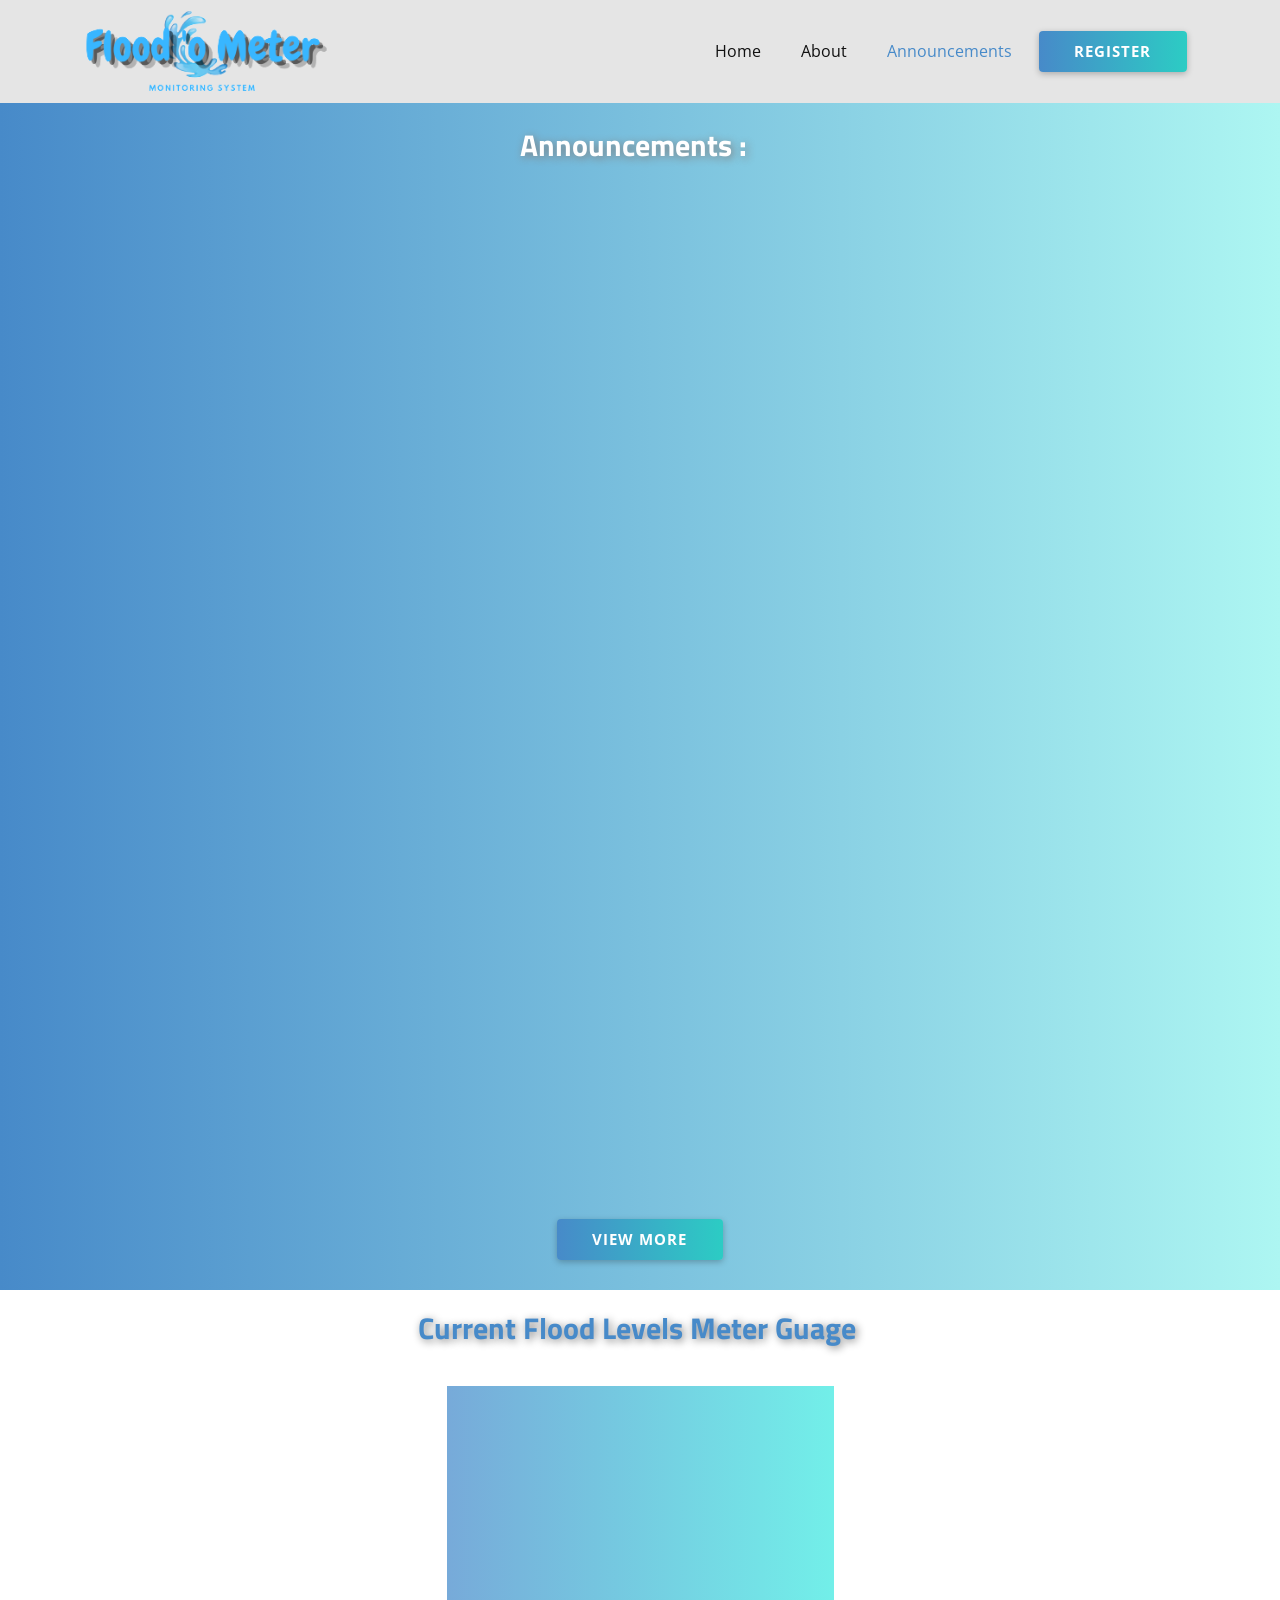
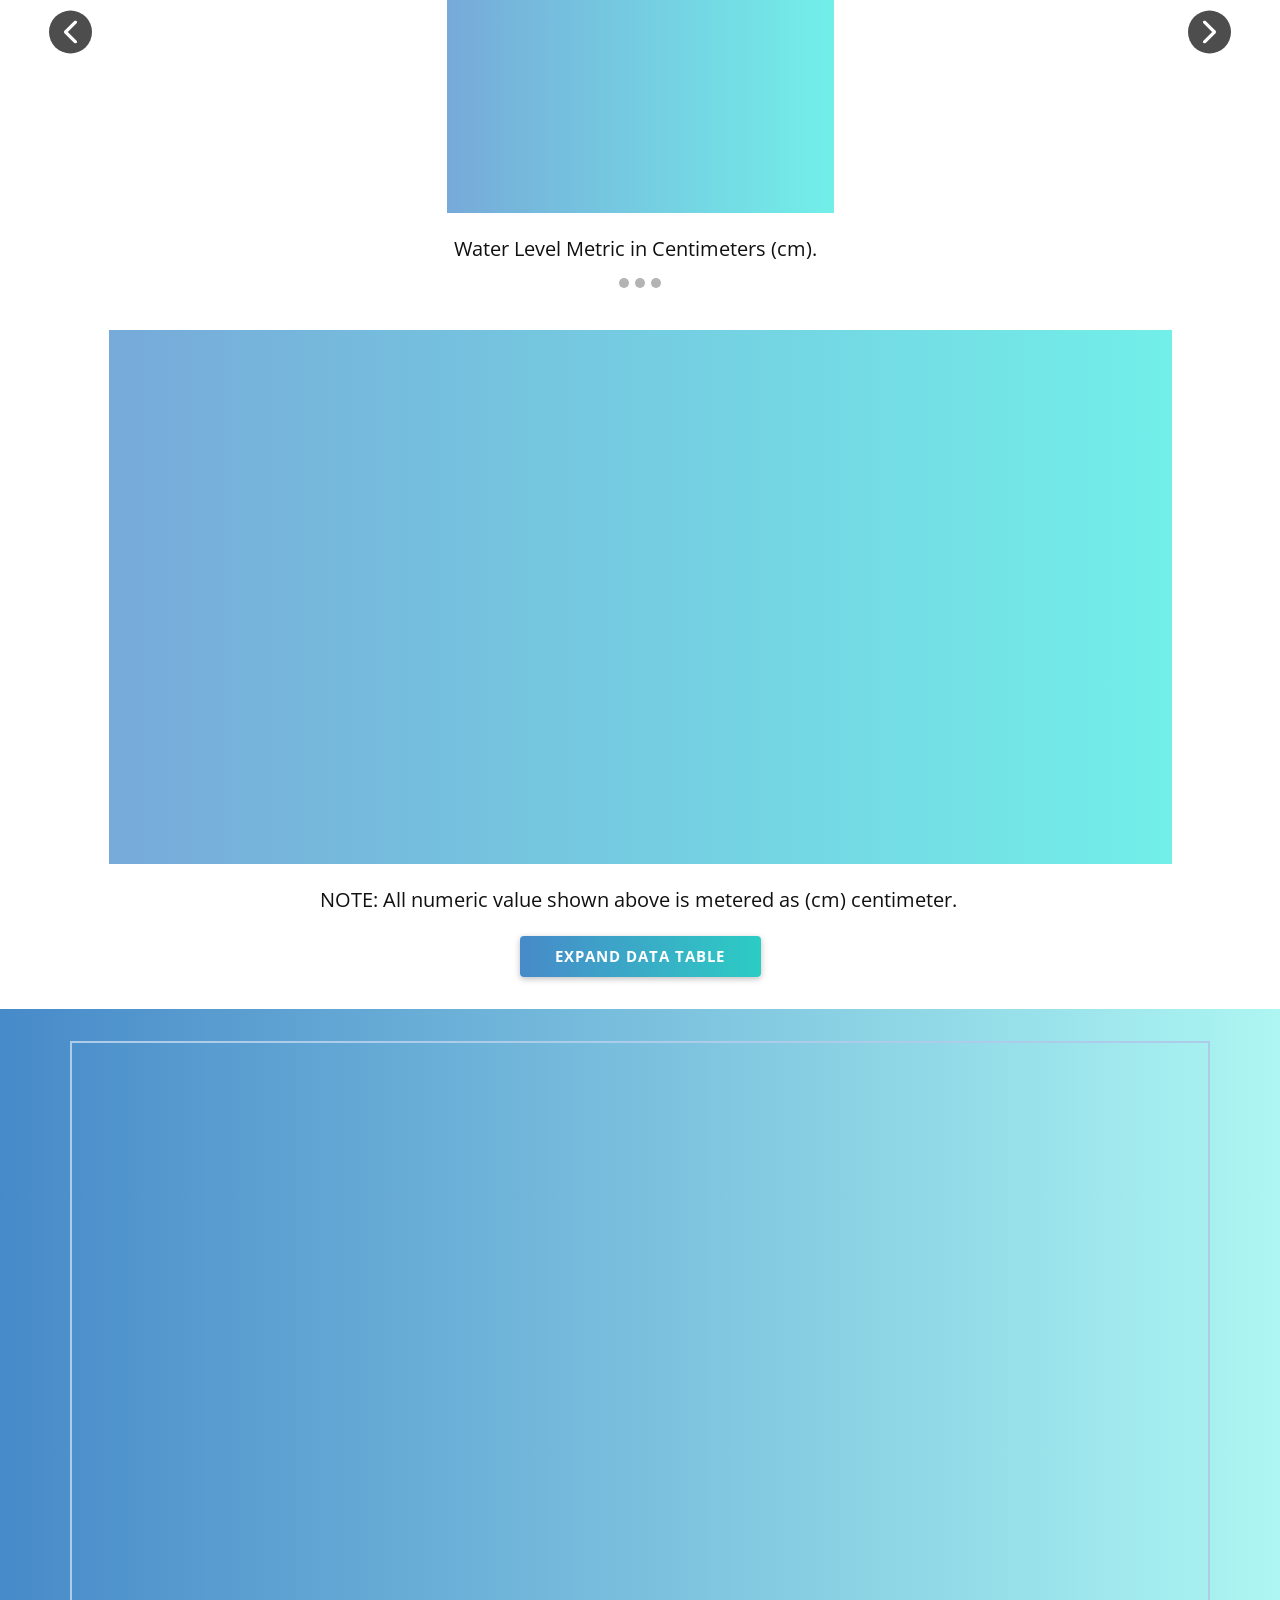
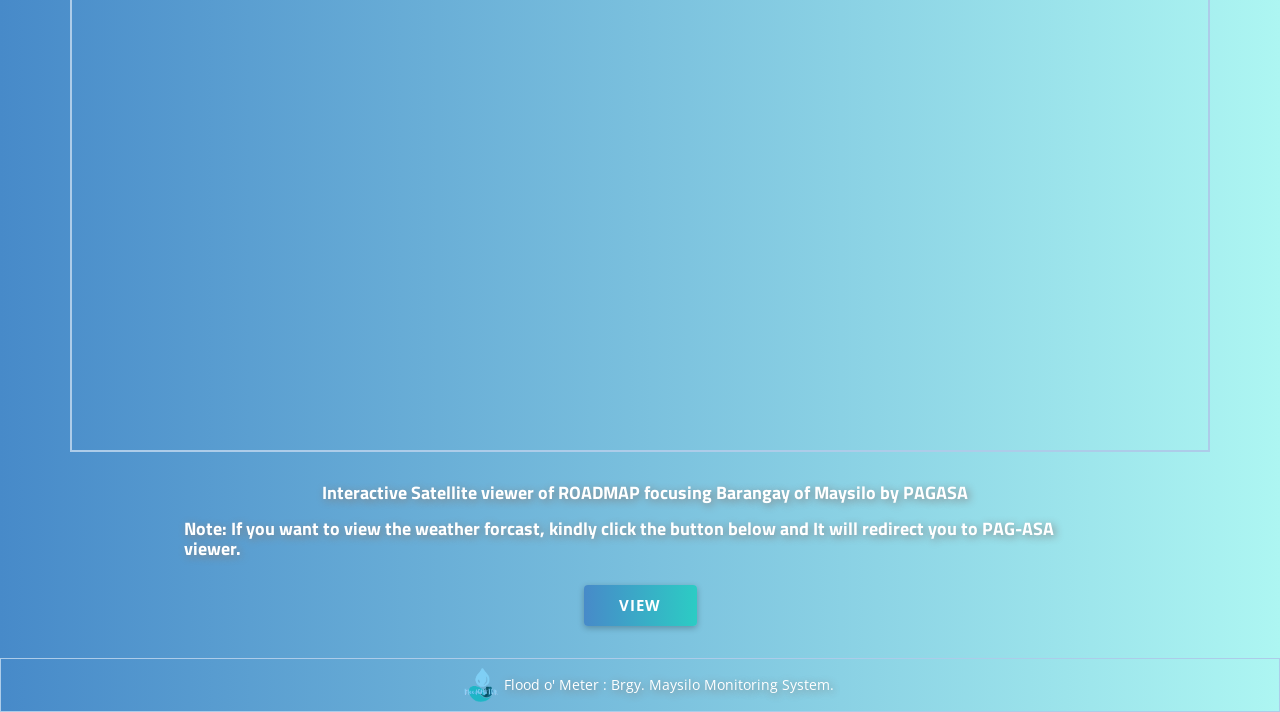
<file: Rooms/Announcements.html>
<!DOCTYPE html>
<html style="font-size: 16px;">
  <head>
    <meta name="viewport" content="width=device-width, initial-scale=1.0">
    <meta charset="utf-8">
    <meta name="keywords" content="">
    <meta name="description" content="">
    <meta name="page_type" content="np-template-header-footer-from-plugin">
    <title>FloodMeter | Announcements</title>
    <link rel="stylesheet" href="../nicepage.css" media="screen">
<link rel="stylesheet" href="Announcements.css" media="screen">
    <script class="u-script" type="text/javascript" src="../jquery.js" defer=""></script>
    <script class="u-script" type="text/javascript" src="../nicepage.js" defer=""></script>
    <meta name="generator" content="Nicepage 4.2.6, nicepage.com">
    <link rel="icon" href="../images/favicon7.png">
    <link id="u-theme-google-font" rel="stylesheet" href="https://fonts.googleapis.com/css?family=Montserrat:100,100i,200,200i,300,300i,400,400i,500,500i,600,600i,700,700i,800,800i,900,900i|Open+Sans:300,300i,400,400i,600,600i,700,700i,800,800i">
    <link id="u-page-google-font" rel="stylesheet" href="https://fonts.googleapis.com/css?family=Titillium+Web:200,200i,300,300i,400,400i,600,600i,700,700i,900">
    
    
    
    
    
    
    
    <script type="application/ld+json">{
		"@context": "http://schema.org",
		"@type": "Organization",
		"name": "Site1",
		"logo": "../images/banner.png"
}</script>
    <meta name="theme-color" content="#478ac9">
    <meta property="og:title" content="FloodMeter | Announcements">
    <meta property="og:description" content="">
    <meta property="og:type" content="website">
  </head>
  <body class="u-body"><header class="u-clearfix u-grey-10 u-header u-sticky u-header" id="sec-5caa"><div class="u-clearfix u-sheet u-sheet-1">
        <a href="../Home.html" data-page-id="63320719" class="u-image u-logo u-image-1" data-image-width="309" data-image-height="104" title="home">
          <img src="../images/banner.png" class="u-logo-image u-logo-image-1">
        </a>
        <nav class="u-menu u-menu-dropdown u-offcanvas u-menu-1">
          <div class="menu-collapse" style="font-size: 1rem; letter-spacing: 0px;">
            <a class="u-button-style u-custom-left-right-menu-spacing u-custom-padding-bottom u-custom-top-bottom-menu-spacing u-nav-link u-text-active-palette-1-base u-text-hover-palette-2-base" href="#">
              <svg viewBox="0 0 24 24"><use xmlns:xlink="http://www.w3.org/1999/xlink" xlink:href="#menu-hamburger"></use></svg>
              <svg version="1.1" xmlns="http://www.w3.org/2000/svg" xmlns:xlink="http://www.w3.org/1999/xlink"><defs><symbol id="menu-hamburger" viewBox="0 0 16 16" style="width: 16px; height: 16px;"><rect y="1" width="16" height="2"></rect><rect y="7" width="16" height="2"></rect><rect y="13" width="16" height="2"></rect>
</symbol>
</defs></svg>
            </a>
          </div>
          <div class="u-custom-menu u-nav-container">
            <ul class="u-nav u-unstyled u-nav-1"><li class="u-nav-item"><a class="u-button-style u-nav-link u-text-active-palette-1-base u-text-hover-palette-2-base" href="../Home.html" style="padding: 10px 20px;">Home</a>
</li><li class="u-nav-item"><a class="u-button-style u-nav-link u-text-active-palette-1-base u-text-hover-palette-2-base" href="About.html" style="padding: 10px 20px;">About</a>
</li><li class="u-nav-item"><a class="u-button-style u-nav-link u-text-active-palette-1-base u-text-hover-palette-2-base" href="Announcements.html" style="padding: 10px 20px;">Announcements</a>
</li></ul>
          </div>
          <div class="u-custom-menu u-nav-container-collapse">
            <div class="u-black u-container-style u-inner-container-layout u-opacity u-opacity-95 u-sidenav">
              <div class="u-inner-container-layout u-sidenav-overflow">
                <div class="u-menu-close"></div>
                <ul class="u-align-center u-nav u-popupmenu-items u-unstyled u-nav-2"><li class="u-nav-item"><a class="u-button-style u-nav-link" href="../Home.html" style="padding: 10px 20px;">Home</a>
</li><li class="u-nav-item"><a class="u-button-style u-nav-link" href="About.html" style="padding: 10px 20px;">About</a>
</li><li class="u-nav-item"><a class="u-button-style u-nav-link" href="Announcements.html" style="padding: 10px 20px;">Announcements</a>
</li></ul>
              </div>
            </div>
            <div class="u-black u-menu-overlay u-opacity u-opacity-70"></div>
          </div>
        </nav>
        <a href="../Registration/Register.html" data-page-id="130709230" class="u-btn u-btn-round u-button-style u-gradient u-none u-radius-4 u-text-body-alt-color u-btn-1">Register</a>
      </div></header>
    <section class="u-clearfix u-gradient u-section-1" id="sec-f241">
      <div class="u-clearfix u-sheet u-sheet-1">
        <h2 class="u-custom-font u-font-titillium-web u-text u-text-white u-text-1">
          <span style="font-size: 1.875rem;">Announcements :</span>
        </h2>
        <div class="u-clearfix u-custom-html u-custom-html-1">
          <iframe width="100%" height="1000px" frameborder="0" src=" AnPost.php"></iframe>
        </div>
        <a href="https://web.facebook.com/barangaymaysilo.malabon.5" class="u-btn u-btn-round u-button-style u-gradient u-none u-radius-4 u-text-body-alt-color u-btn-1" target="_blank">view more</a>
      </div>
    </section>
    <section class="u-align-center u-clearfix u-white u-section-2" id="sec-59bd">
      <div class="u-clearfix u-sheet u-sheet-1">
        <h2 class="u-custom-font u-font-titillium-web u-text u-text-palette-1-base u-text-1">
          <span style="font-size: 1.875rem;">Current Flood Levels Meter Guage</span>
        </h2>
        <div id="carousel-5989" data-interval="5000" data-u-ride="carousel" class="u-carousel u-carousel-duration-5000 u-expanded-width u-slider u-slider-1">
          <ol class="u-absolute-hcenter u-carousel-indicators u-carousel-indicators-1">
            <li data-u-target="#carousel-5989" class="u-active u-grey-30 u-shape-circle" data-u-slide-to="0" style="width: 10px; height: 10px;"></li>
            <li data-u-target="#carousel-5989" class="u-grey-30 u-shape-circle" data-u-slide-to="1" style="width: 10px; height: 10px;"></li>
            <li data-u-target="#carousel-5989" class="u-grey-30 u-shape-circle" data-u-slide-to="2" style="width: 10px; height: 10px;"></li>
          </ol>
          <div class="u-carousel-inner" role="listbox">
            <div class="u-active u-align-left u-carousel-item u-container-style u-slide">
              <div class="u-container-layout u-container-layout-1">
                <div class="u-align-left u-clearfix u-custom-html u-gradient u-custom-html-1">
                  <style></style>
                  <iframe width="400px" height="420px" frameborder="" src=" https://industrial.ubidots.com/app/dashboards/public/widget/IjGzaeH0GQxk9jk6m6jr0vTb1MlOH3KDdGvuED6CQNk?embed=true"></iframe>
                </div>
                <p class="u-align-right u-large-text u-text u-text-variant u-text-2">Water Level Metric in Centimeters (cm).</p>
              </div>
            </div>
            <div class="u-align-left u-carousel-item u-container-style u-slide">
              <div class="u-container-layout u-container-layout-2">
                <div class="u-align-left u-clearfix u-custom-html u-gradient u-custom-html-2">
                  <style></style>
                  <iframe width="400px" height="420px" frameborder="" src=" https://industrial.ubidots.com/app/dashboards/public/widget/X0ENl1n01v2P2fqL6iwg_VSQMkUlNL6OA3TovJQg6kc?embed=true"></iframe>
                </div>
                <p class="u-align-right u-large-text u-text u-text-variant u-text-3">Water Level Metric in meters (m).</p>
              </div>
            </div>
            <div class="u-align-left u-carousel-item u-container-style u-slide u-carousel-item-3">
              <div class="u-container-layout u-container-layout-3">
                <div class="u-align-left u-clearfix u-custom-html u-gradient u-custom-html-3">
                  <style></style>
                  <iframe width="400px" height="420px" frameborder="" src="https://industrial.ubidots.com/app/dashboards/public/widget/17F7RcSqFfbvTuZNClWX8JVQo-aiBqUUh0Uk1JRU704?embed=true"></iframe>
                </div>
                <p class="u-align-right u-large-text u-text u-text-variant u-text-4">Water Level Metric in Feet (ft).</p>
              </div>
            </div>
          </div>
          <a class="u-absolute-vcenter u-carousel-control u-carousel-control-prev u-grey-70 u-hidden-xs u-icon-circle u-spacing-10 u-carousel-control-1" href="#carousel-5989" role="button" data-u-slide="prev">
            <span aria-hidden="true">
              <svg viewBox="0 0 451.847 451.847"><path d="M97.141,225.92c0-8.095,3.091-16.192,9.259-22.366L300.689,9.27c12.359-12.359,32.397-12.359,44.751,0
c12.354,12.354,12.354,32.388,0,44.748L173.525,225.92l171.903,171.909c12.354,12.354,12.354,32.391,0,44.744
c-12.354,12.365-32.386,12.365-44.745,0l-194.29-194.281C100.226,242.115,97.141,234.018,97.141,225.92z"></path></svg>
            </span>
            <span class="sr-only">
              <svg viewBox="0 0 451.847 451.847"><path d="M97.141,225.92c0-8.095,3.091-16.192,9.259-22.366L300.689,9.27c12.359-12.359,32.397-12.359,44.751,0
c12.354,12.354,12.354,32.388,0,44.748L173.525,225.92l171.903,171.909c12.354,12.354,12.354,32.391,0,44.744
c-12.354,12.365-32.386,12.365-44.745,0l-194.29-194.281C100.226,242.115,97.141,234.018,97.141,225.92z"></path></svg>
            </span>
          </a>
          <a class="u-absolute-vcenter u-carousel-control u-carousel-control-next u-grey-70 u-hidden-xs u-icon-circle u-spacing-10 u-carousel-control-2" href="#carousel-5989" role="button" data-u-slide="next">
            <span aria-hidden="true">
              <svg viewBox="0 0 451.846 451.847"><path d="M345.441,248.292L151.154,442.573c-12.359,12.365-32.397,12.365-44.75,0c-12.354-12.354-12.354-32.391,0-44.744
L278.318,225.92L106.409,54.017c-12.354-12.359-12.354-32.394,0-44.748c12.354-12.359,32.391-12.359,44.75,0l194.287,194.284
c6.177,6.18,9.262,14.271,9.262,22.366C354.708,234.018,351.617,242.115,345.441,248.292z"></path></svg>
            </span>
            <span class="sr-only">
              <svg viewBox="0 0 451.846 451.847"><path d="M345.441,248.292L151.154,442.573c-12.359,12.365-32.397,12.365-44.75,0c-12.354-12.354-12.354-32.391,0-44.744
L278.318,225.92L106.409,54.017c-12.354-12.359-12.354-32.394,0-44.748c12.354-12.359,32.391-12.359,44.75,0l194.287,194.284
c6.177,6.18,9.262,14.271,9.262,22.366C354.708,234.018,351.617,242.115,345.441,248.292z"></path></svg>
            </span>
          </a>
        </div>
        <div class="u-align-left u-clearfix u-custom-html u-gradient u-custom-html-4">
          <style></style>
          <iframe width="100%" height="525px" frameborder="0" src=" https://industrial.ubidots.com/app/dashboards/public/widget/gXYO-iVyQLnBFBsmAuDCjktcDItASgnV4ItZfaSgKwY?embed=true"></iframe>
        </div>
        <p class="u-align-right u-large-text u-text u-text-variant u-text-5"> NOTE: All numeric value shown above is metered as (cm) centimeter.</p>
        <a href="https://industrial.ubidots.com/app/dashboards/public/widget/EIGS2UEfLeWZQZUCri6sSqHRx0wAdnReN1p7SCnJH5A?embed=true" class="u-btn u-btn-round u-button-style u-gradient u-none u-radius-4 u-text-body-alt-color u-btn-1" target="_blank">Expand Data Table</a>
      </div>
    </section>
    <section class="u-clearfix u-gradient u-hidden-xs u-section-3" id="sec-c223">
      <div class="u-clearfix u-sheet u-sheet-1">
        <div class="u-border-2 u-border-palette-1-light-2 u-clearfix u-custom-html u-expanded-width u-custom-html-1">
          <embed src="http://121.58.193.173:8080/" width="100%" height="1000px" onerror="alert('URL invalid !!');">
        </div>
        <h2 class="u-align-center-sm u-align-center-xs u-custom-font u-font-titillium-web u-text u-text-white u-text-1">Interactive Satellite viewer of ROADMAP focusing Barangay of Maysilo by PAGASA</h2>
        <h2 class="u-align-center-md u-align-center-sm u-align-center-xs u-custom-font u-font-titillium-web u-text u-text-white u-text-2" data-animation-name="flash" data-animation-duration="1000" data-animation-delay="0" data-animation-direction="">Note: If you want to view the weather forcast, kindly click the button below and It will redirect you to PAG-ASA viewer.</h2>
        <a href="http://121.58.193.173:8080/" class="u-btn u-btn-round u-button-style u-gradient u-none u-radius-4 u-text-body-alt-color u-btn-1" target="_blank">View</a>
      </div>
    </section>
    
    
    
    
    
    <footer class="u-align-center u-border-1 u-border-palette-1-light-2 u-clearfix u-footer u-gradient u-footer" id="sec-591a"><div class="u-clearfix u-sheet u-sheet-1">
        <p class="u-small-text u-text u-text-variant u-text-white u-text-1">Flood o' Meter : Brgy. Maysilo Monitoring System.</p>
        <img class="u-image u-image-default u-preserve-proportions u-image-1" src="../images/floodlogo.png" alt="" data-image-width="500" data-image-height="500">
      </div></footer>
  </body>
</html>
</file>
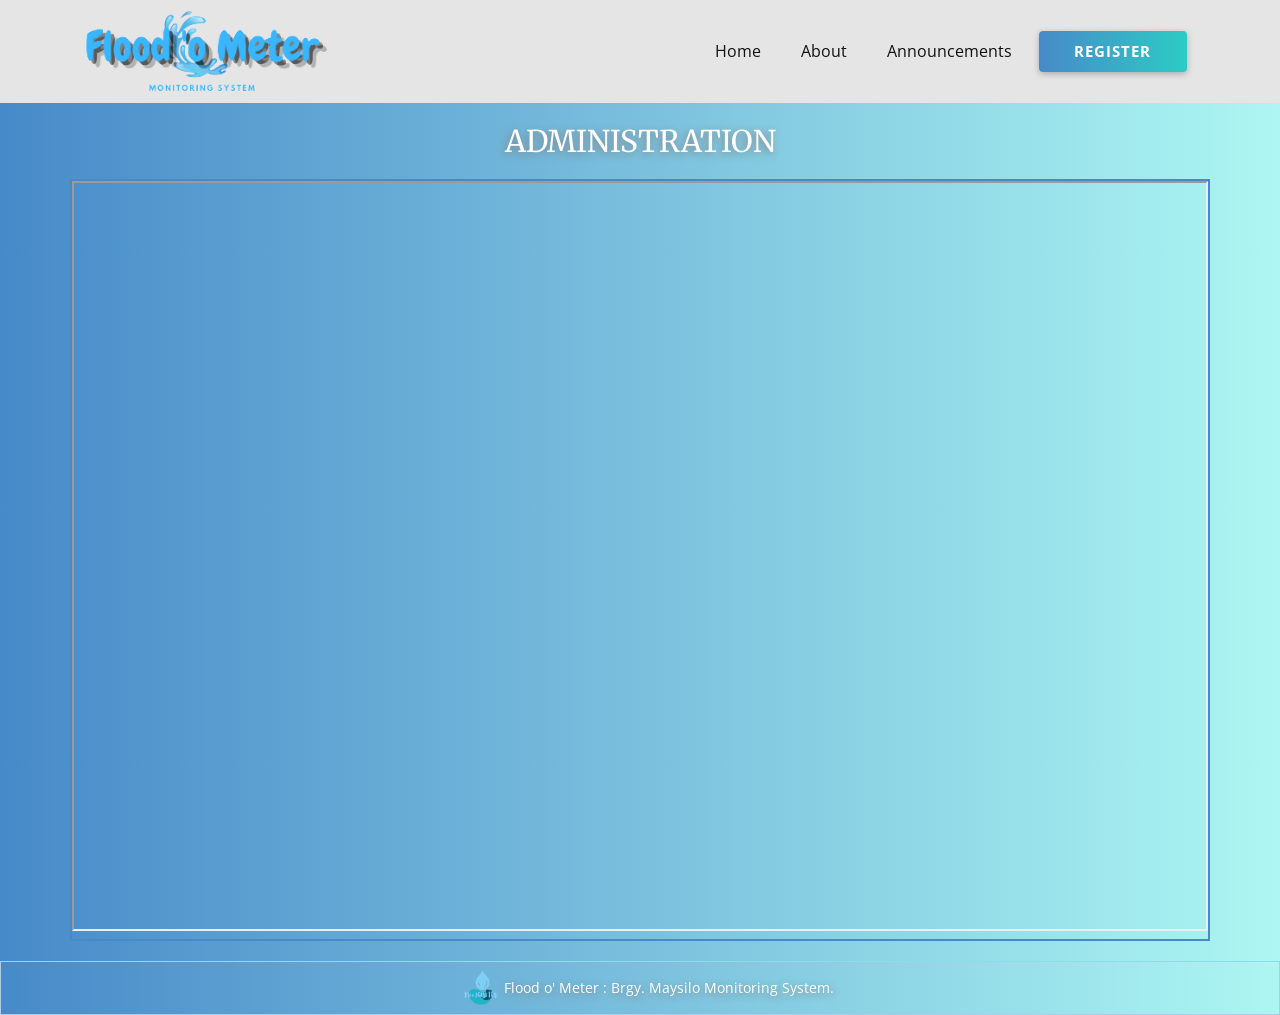
<file: Admin/AdminDashboard/Dashboard.html>
<!DOCTYPE html>
<html style="font-size: 16px;">
  <head>
    <meta name="viewport" content="width=device-width, initial-scale=1.0">
    <meta charset="utf-8">
    <meta name="keywords" content="">
    <meta name="description" content="">
    <meta name="page_type" content="np-template-header-footer-from-plugin">
    <title>FloodMeter | Admin</title>
    <link rel="stylesheet" href="../../nicepage.css" media="screen">
<link rel="stylesheet" href="Dashboard.css" media="screen">
    <script class="u-script" type="text/javascript" src="../../jquery.js" defer=""></script>
    <script class="u-script" type="text/javascript" src="../../nicepage.js" defer=""></script>
    <meta name="generator" content="Nicepage 4.2.6, nicepage.com">
    <link rel="icon" href="../../images/favicon7.png">
    <link id="u-theme-google-font" rel="stylesheet" href="https://fonts.googleapis.com/css?family=Montserrat:100,100i,200,200i,300,300i,400,400i,500,500i,600,600i,700,700i,800,800i,900,900i|Open+Sans:300,300i,400,400i,600,600i,700,700i,800,800i">
    <link id="u-page-google-font" rel="stylesheet" href="https://fonts.googleapis.com/css?family=Merriweather:300,300i,400,400i,700,700i,900,900i">
    
    
    
    
    
    <script type="application/ld+json">{
		"@context": "http://schema.org",
		"@type": "Organization",
		"name": "Site1",
		"logo": "../../images/banner.png"
}</script>
    <meta name="theme-color" content="#478ac9">
    <meta property="og:title" content="FloodMeter | Admin">
    <meta property="og:description" content="">
    <meta property="og:type" content="website">
  </head>
  <body class="u-body"><header class="u-clearfix u-grey-10 u-header u-sticky u-header" id="sec-5caa"><div class="u-clearfix u-sheet u-sheet-1">
        <a href="/Home.html" data-page-id="63320719" class="u-image u-logo u-image-1" data-image-width="309" data-image-height="104" title="home">
          <img src="../../images/banner.png" class="u-logo-image u-logo-image-1">
        </a>
        <nav class="u-menu u-menu-dropdown u-offcanvas u-menu-1">
          <div class="menu-collapse" style="font-size: 1rem; letter-spacing: 0px;">
            <a class="u-button-style u-custom-left-right-menu-spacing u-custom-padding-bottom u-custom-top-bottom-menu-spacing u-nav-link u-text-active-palette-1-base u-text-hover-palette-2-base" href="#">
              <svg viewBox="0 0 24 24"><use xmlns:xlink="http://www.w3.org/1999/xlink" xlink:href="#menu-hamburger"></use></svg>
              <svg version="1.1" xmlns="http://www.w3.org/2000/svg" xmlns:xlink="http://www.w3.org/1999/xlink"><defs><symbol id="menu-hamburger" viewBox="0 0 16 16" style="width: 16px; height: 16px;"><rect y="1" width="16" height="2"></rect><rect y="7" width="16" height="2"></rect><rect y="13" width="16" height="2"></rect>
</symbol>
</defs></svg>
            </a>
          </div>
          <div class="u-custom-menu u-nav-container">
            <ul class="u-nav u-unstyled u-nav-1"><li class="u-nav-item"><a class="u-button-style u-nav-link u-text-active-palette-1-base u-text-hover-palette-2-base" href="/Home.html" style="padding: 10px 20px;">Home</a>
</li><li class="u-nav-item"><a class="u-button-style u-nav-link u-text-active-palette-1-base u-text-hover-palette-2-base" href="/Rooms/About.html" style="padding: 10px 20px;">About</a>
</li><li class="u-nav-item"><a class="u-button-style u-nav-link u-text-active-palette-1-base u-text-hover-palette-2-base" href="/Rooms/Announcements.html" style="padding: 10px 20px;">Announcements</a>
</li></ul>
          </div>
          <div class="u-custom-menu u-nav-container-collapse">
            <div class="u-black u-container-style u-inner-container-layout u-opacity u-opacity-95 u-sidenav">
              <div class="u-inner-container-layout u-sidenav-overflow">
                <div class="u-menu-close"></div>
                <ul class="u-align-center u-nav u-popupmenu-items u-unstyled u-nav-2"><li class="u-nav-item"><a class="u-button-style u-nav-link" href="/Home.html" style="padding: 10px 20px;">Home</a>
</li><li class="u-nav-item"><a class="u-button-style u-nav-link" href="/Rooms/About.html" style="padding: 10px 20px;">About</a>
</li><li class="u-nav-item"><a class="u-button-style u-nav-link" href="/Rooms/Announcements.html" style="padding: 10px 20px;">Announcements</a>
</li></ul>
              </div>
            </div>
            <div class="u-black u-menu-overlay u-opacity u-opacity-70"></div>
          </div>
        </nav>
        <a href="/Registration/Register.html" data-page-id="130709230" class="u-btn u-btn-round u-button-style u-gradient u-none u-radius-4 u-text-body-alt-color u-btn-1">Register</a>
      </div></header>
    <section class="u-clearfix u-gradient u-section-1" id="sec-ac0c">
      <div class="u-clearfix u-sheet u-valign-middle u-sheet-1">
        <h3 class="u-align-center u-custom-font u-font-merriweather u-text u-text-white u-text-1">ADMINISTRATI​ON</h3>
        <div class="u-border-2 u-border-palette-1-base u-clearfix u-custom-html u-expanded-width u-custom-html-1">
          <iframe src="Dashboardini.php" width="100%" height="750" title="W3Schools Free Online Web Tutorials"></iframe>
        </div>
      </div>
    </section>
    
    
    
    
    
    <footer class="u-align-center u-border-1 u-border-palette-1-light-2 u-clearfix u-footer u-gradient u-footer" id="sec-591a"><div class="u-clearfix u-sheet u-sheet-1">
        <p class="u-small-text u-text u-text-variant u-text-white u-text-1">Flood o' Meter : Brgy. Maysilo Monitoring System.</p>
        <img class="u-image u-image-default u-preserve-proportions u-image-1" src="../../images/floodlogo.png" alt="" data-image-width="500" data-image-height="500">
      </div></footer>
  </body>
</html>
</file>
